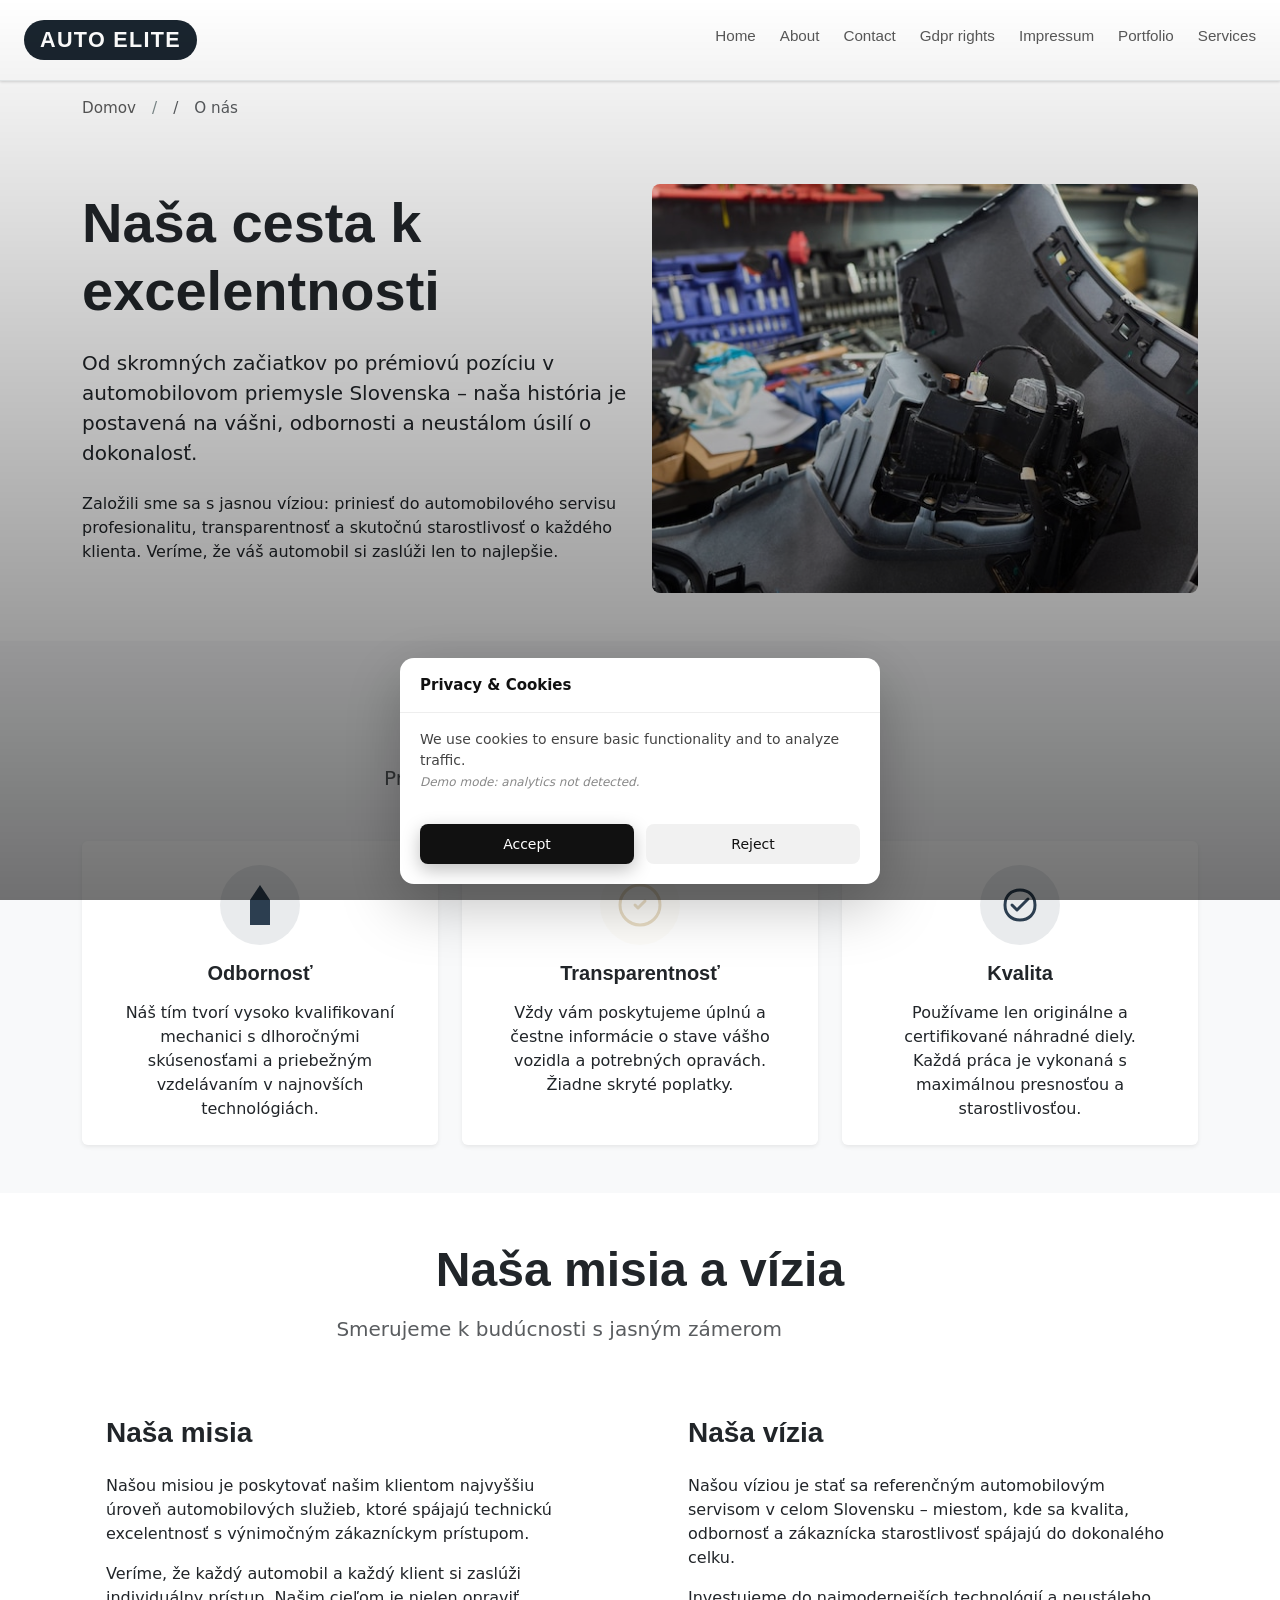
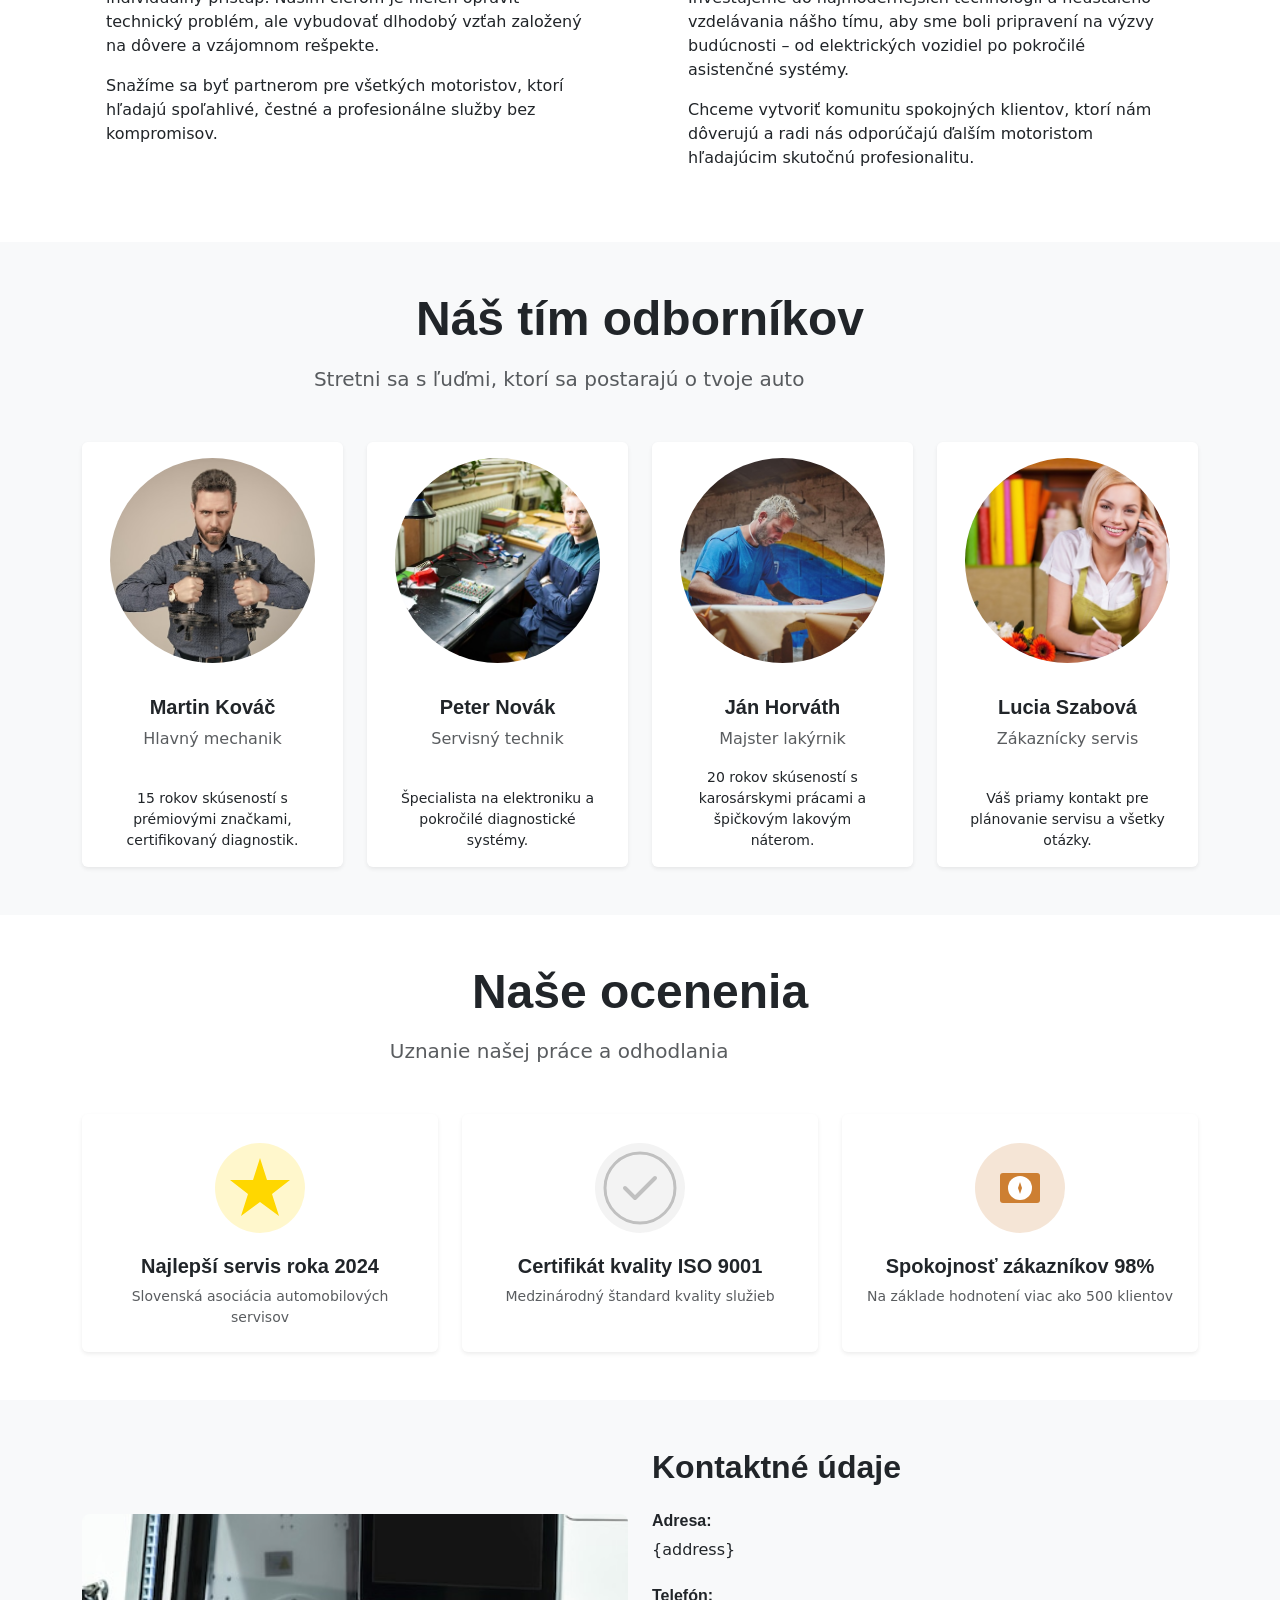
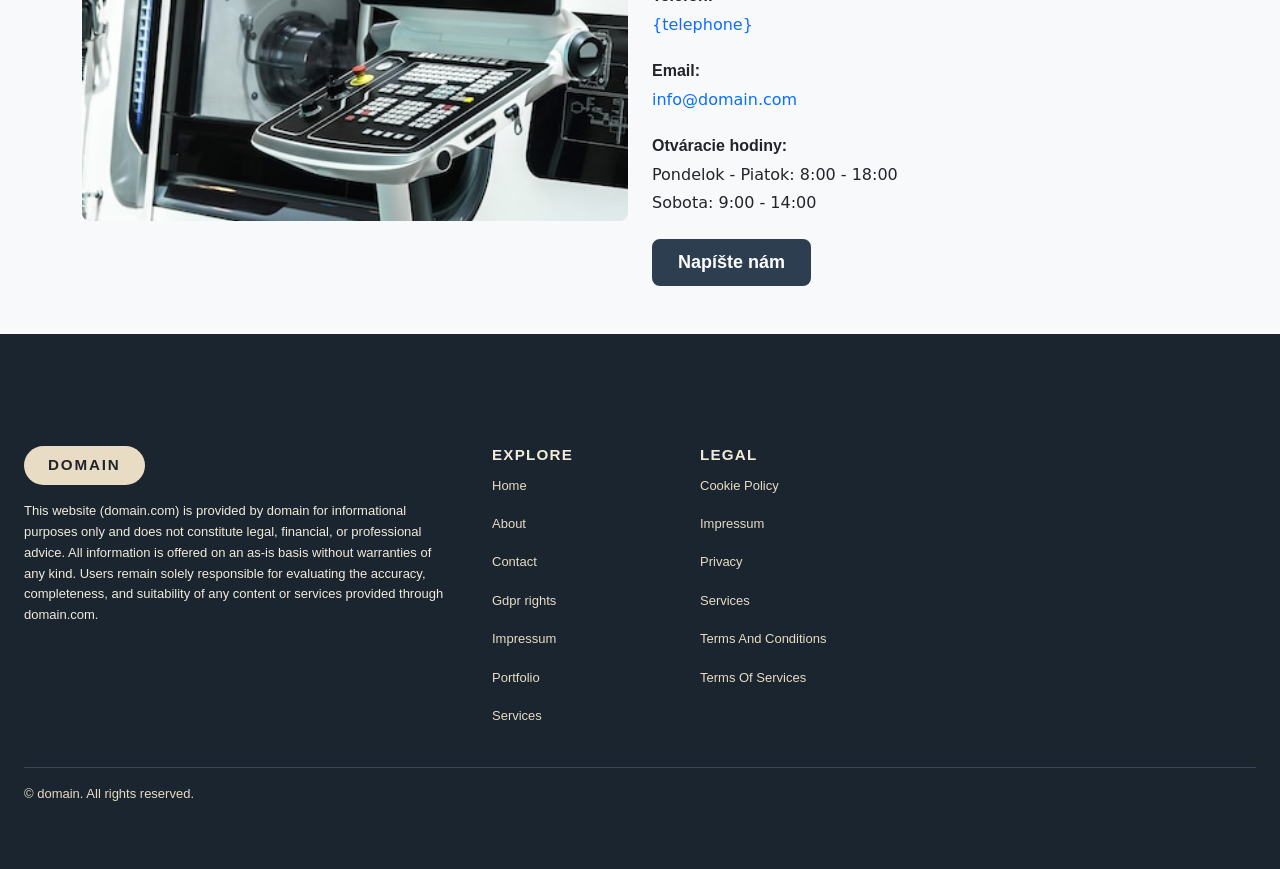
<file: about.html>
<!DOCTYPE html><html lang="sk"><head>
<script type="application/ld+json">
{
  "@context": "https://schema.org",
  "@graph": [
    {
      "@type": "WebSite",
      "@id": "https://domain.com/#website",
      "url": "https://domain.com",
      "name": "domain"
    },
    {
      "@type": "Organization",
      "@id": "https://domain.com/#org",
      "name": "domain",
      "url": "https://domain.com"
    },
    {
      "@type": "WebPage",
      "@id": "https://domain.com/about.html",
      "url": "https://domain.com/about.html",
      "name": "domain",
      "isPartOf": {
        "@id": "https://domain.com/#website"
      },
      "inLanguage": "sk"
    }
  ]
}
</script>
  <meta charset="UTF-8">
  <meta name="viewport" content="width=device-width, initial-scale=1.0">
  <title>O nás - Prémiové automobilové služby</title>
  <meta name="description" content="Sme profesionálny tím automobilových odborníkov, ktorí poskytujú komplexné služby s maximálnou starostlivosťou a odbornosťou. Spoznajte našu históriu a misia.">
  <meta property="og:title" content="O nás - Prémiové automobilové služby">
  <meta property="og:description" content="Sme profesionálny tím automobilových odborníkov, ktorí poskytujú komplexné služby s maximálnou starostlivosťou a odbornosťou.">
  <meta property="og:type" content="website">
  <meta property="og:url" content="https://domain.com/about.html">
  <link rel="canonical" href="https://domain.com/about.html">
  <link rel="stylesheet" href="style.css">
  <link rel="icon" type="image/png" href="/favicon.png">
  <link rel="apple-touch-icon" href="/apple-touch-icon.png">
   <link rel="stylesheet" href="https://cdn.jsdelivr.net/npm/bootstrap@5.3.3/dist/css/bootstrap.min.css" integrity="sha384-QWTKZyjpPEjISv5WaRU9OFeRpok6YctnYmDr5pNlyT2bRjXh0JMhjY6hW+ALEwIH" crossorigin="anonymous">
  <link rel="stylesheet" href="https://unpkg.com/aos@2.3.4/dist/aos.css">
<link rel="stylesheet" href="./header-footer.css">
</head>
 <body>
  <header class="dr-header" aria-label="Primary">
  <div class="dr-header-inner">
    <div class="dr-header-main">
      <div class="dr-header-brand" aria-label="Auto Elite">
        <div class="dr-header-logo">Auto Elite</div>
      </div>
      <button class="dr-nav-toggle" type="button" aria-label="Toggle navigation" aria-expanded="false">
        <span class="dr-nav-toggle-bar"></span>
        <span class="dr-nav-toggle-bar"></span>
        <span class="dr-nav-toggle-bar"></span>
      </button>
      <nav class="dr-nav" aria-label="Main navigation">
        <ul class="dr-nav-list">
          <li class="dr-nav-item"><a class="dr-nav-link" href="./index.html">Home</a></li>
          <li class="dr-nav-item"><a class="dr-nav-link" href="./about.html">About</a></li>
          <li class="dr-nav-item"><a class="dr-nav-link" href="./contact.html">Contact</a></li>
          <li class="dr-nav-item"><a class="dr-nav-link" href="./gdpr-rights.html">Gdpr rights</a></li>
          <li class="dr-nav-item"><a class="dr-nav-link" href="./impressum.html">Impressum</a></li>
          <li class="dr-nav-item"><a class="dr-nav-link" href="./portfolio.html">Portfolio</a></li>
          <li class="dr-nav-item"><a class="dr-nav-link" href="./services.html">Services</a></li>
        </ul>
      </nav>
    </div>
  </div>
</header>
  <main>
   <nav aria-label="breadcrumb" class="py-3">
    <div class="container">
     <ol class="breadcrumb mb-0">
      <li class="breadcrumb-item"><a href="index.html">Domov</a></li>
      <li class="breadcrumb-item active" aria-current="page">O nás</li>
     </ol>
    </div>
   </nav>
   <section class="c-section py-4 py-md-5" style="scroll-margin-top: var(--header-h);">
    <div class="container">
     <div class="row align-items-center g-4">
      <div class="col-12 col-md-6" data-aos="fade-right">
       <h1 class="display-4 fw-bold mb-4">Naša cesta k excelentnosti</h1>
       <p class="lead mb-4">Od skromných začiatkov po prémiovú pozíciu v automobilovom priemysle Slovenska – naša história je postavená na vášni, odbornosti a neustálom úsilí o dokonalosť.</p>
       <p class="mb-4">Založili sme sa s jasnou víziou: priniesť do automobilového servisu profesionalitu, transparentnosť a skutočnú starostlivosť o každého klienta. Veríme, že váš automobil si zaslúži len to najlepšie.</p>
      </div>
      <div class="col-12 col-md-6" data-aos="fade-left">
       <div class="ratio ratio-4x3">
        <img src="img/57668.jpg" alt="Moderná automobilová dielňa s profesionálnym vybavením" class="img-fluid" loading="lazy" width="800" height="600" style="object-fit: cover; border-radius: 8px;">
       </div>
      </div>
     </div>
    </div>
   </section>
   <section class="c-section py-4 py-md-5 bg-light" style="scroll-margin-top: var(--header-h);">
    <div class="container">
     <div class="row text-center mb-5">
      <div class="col-12" data-aos="fade-up">
       <h2 class="display-5 fw-bold mb-3">Naše hodnoty</h2>
       <p class="lead text-muted">Princípy, ktoré nás vedú každý deň</p>
      </div>
     </div>
     <div class="row g-4">
      <div class="col-12 col-md-4" data-aos="fade-up" data-aos-delay="0">
       <div class="card h-100 d-flex flex-column border-0 shadow-sm">
        <div class="card-body text-center p-4">
         <div class="ratio ratio-1x1 mx-auto mb-3" style="width: 80px;">
          <svg viewBox="0 0 80 80" fill="none" xmlns="http://www.w3.org/2000/svg">
           <circle cx="40" cy="40" r="40" fill="var(--color-primary)" opacity="0.1"></circle> <path d="M40 20L50 35H30L40 20Z" fill="var(--color-primary)"></path> <rect x="30" y="35" width="20" height="25" fill="var(--color-primary)"></rect>
          </svg>
         </div>
         <h3 class="h5 fw-bold mb-3">Odbornosť</h3>
         <p class="mb-0">Náš tím tvorí vysoko kvalifikovaní mechanici s dlhoročnými skúsenosťami a priebežným vzdelávaním v najnovších technológiách.</p>
        </div>
       </div>
      </div>
      <div class="col-12 col-md-4" data-aos="fade-up" data-aos-delay="100">
       <div class="card h-100 d-flex flex-column border-0 shadow-sm">
        <div class="card-body text-center p-4">
         <div class="ratio ratio-1x1 mx-auto mb-3" style="width: 80px;">
          <svg viewBox="0 0 80 80" fill="none" xmlns="http://www.w3.org/2000/svg">
           <circle cx="40" cy="40" r="40" fill="var(--color-secondary)" opacity="0.1"></circle> <circle cx="40" cy="40" r="20" stroke="var(--color-secondary)" stroke-width="3" fill="none"></circle> <path d="M35 40L38 43L45 36" stroke="var(--color-secondary)" stroke-width="3" stroke-linecap="round" stroke-linejoin="round"></path>
          </svg>
         </div>
         <h3 class="h5 fw-bold mb-3">Transparentnosť</h3>
         <p class="mb-0">Vždy vám poskytujeme úplnú a čestne informácie o stave vášho vozidla a potrebných opravách. Žiadne skryté poplatky.</p>
        </div>
       </div>
      </div>
      <div class="col-12 col-md-4" data-aos="fade-up" data-aos-delay="200">
       <div class="card h-100 d-flex flex-column border-0 shadow-sm">
        <div class="card-body text-center p-4">
         <div class="ratio ratio-1x1 mx-auto mb-3" style="width: 80px;">
          <svg viewBox="0 0 80 80" fill="none" xmlns="http://www.w3.org/2000/svg">
           <circle cx="40" cy="40" r="40" fill="var(--color-primary)" opacity="0.1"></circle> <path d="M40 25C31 25 25 31 25 40C25 49 31 55 40 55C49 55 55 49 55 40C55 31 49 25 40 25Z" stroke="var(--color-primary)" stroke-width="3" fill="none"></path> <path d="M32 40L37 45L48 34" stroke="var(--color-primary)" stroke-width="3" stroke-linecap="round" stroke-linejoin="round"></path>
          </svg>
         </div>
         <h3 class="h5 fw-bold mb-3">Kvalita</h3>
         <p class="mb-0">Používame len originálne a certifikované náhradné diely. Každá práca je vykonaná s maximálnou presnosťou a starostlivosťou.</p>
        </div>
       </div>
      </div>
     </div>
    </div>
   </section>
   <section class="c-section py-4 py-md-5" style="scroll-margin-top: var(--header-h);">
    <div class="container">
     <div class="row text-center mb-5">
      <div class="col-12" data-aos="fade-up">
       <h2 class="display-5 fw-bold mb-3">Naša misia a vízia</h2>
       <p class="lead text-muted">Smerujeme k budúcnosti s jasným zámerom</p>
      </div>
     </div>
     <div class="row g-5">
      <div class="col-12 col-lg-6" data-aos="fade-right">
       <div class="p-4 rounded" style="background-color: var(--color-bg-secondary);">
        <h3 class="h3 fw-bold mb-4">Naša misia</h3>
        <p class="mb-3">Našou misiou je poskytovať našim klientom najvyššiu úroveň automobilových služieb, ktoré spájajú technickú excelentnosť s výnimočným zákazníckym prístupom.</p>
        <p class="mb-3">Veríme, že každý automobil a každý klient si zaslúži individuálny prístup. Našim cieľom je nielen opraviť technický problém, ale vybudovať dlhodobý vzťah založený na dôvere a vzájomnom rešpekte.</p>
        <p class="mb-0">Snažíme sa byť partnerom pre všetkých motoristov, ktorí hľadajú spoľahlivé, čestné a profesionálne služby bez kompromisov.</p>
       </div>
      </div>
      <div class="col-12 col-lg-6" data-aos="fade-left">
       <div class="p-4 rounded" style="background-color: var(--color-bg-secondary);">
        <h3 class="h3 fw-bold mb-4">Naša vízia</h3>
        <p class="mb-3">Našou víziou je stať sa referenčným automobilovým servisom v celom Slovensku – miestom, kde sa kvalita, odbornosť a zákaznícka starostlivosť spájajú do dokonalého celku.</p>
        <p class="mb-3">Investujeme do najmodernejších technológií a neustáleho vzdelávania nášho tímu, aby sme boli pripravení na výzvy budúcnosti – od elektrických vozidiel po pokročilé asistenčné systémy.</p>
        <p class="mb-0">Chceme vytvoriť komunitu spokojných klientov, ktorí nám dôverujú a radi nás odporúčajú ďalším motoristom hľadajúcim skutočnú profesionalitu.</p>
       </div>
      </div>
     </div>
    </div>
   </section>
   <section class="c-section py-4 py-md-5 bg-light" style="scroll-margin-top: var(--header-h);">
    <div class="container">
     <div class="row text-center mb-5">
      <div class="col-12" data-aos="fade-up">
       <h2 class="display-5 fw-bold mb-3">Náš tím odborníkov</h2>
       <p class="lead text-muted">Stretni sa s ľuďmi, ktorí sa postarajú o tvoje auto</p>
      </div>
     </div>
     <div class="row g-4">
      <div class="col-12 col-sm-6 col-lg-3" data-aos="zoom-in" data-aos-delay="0">
       <div class="card h-100 d-flex flex-column border-0 shadow-sm">
        <div class="ratio ratio-1x1">
         <img src="img/14290.jpg" alt="Martin Kováč, hlavný mechanik" class="img-fluid" loading="lazy" width="400" height="400" style="object-fit: cover; border-radius: 50%; padding: 1rem;">
        </div>
        <div class="card-body text-center d-flex flex-column">
         <h3 class="h5 fw-bold mb-2">Martin Kováč</h3>
         <p class="text-muted mb-3">Hlavný mechanik</p>
         <p class="small mb-0 mt-auto">15 rokov skúseností s prémiovými značkami, certifikovaný diagnostik.</p>
        </div>
       </div>
      </div>
      <div class="col-12 col-sm-6 col-lg-3" data-aos="zoom-in" data-aos-delay="100">
       <div class="card h-100 d-flex flex-column border-0 shadow-sm">
        <div class="ratio ratio-1x1">
         <img src="img/5891.jpg" alt="Peter Novák, servisný technik" class="img-fluid" loading="lazy" width="400" height="400" style="object-fit: cover; border-radius: 50%; padding: 1rem;">
        </div>
        <div class="card-body text-center d-flex flex-column">
         <h3 class="h5 fw-bold mb-2">Peter Novák</h3>
         <p class="text-muted mb-3">Servisný technik</p>
         <p class="small mb-0 mt-auto">Špecialista na elektroniku a pokročilé diagnostické systémy.</p>
        </div>
       </div>
      </div>
      <div class="col-12 col-sm-6 col-lg-3" data-aos="zoom-in" data-aos-delay="200">
       <div class="card h-100 d-flex flex-column border-0 shadow-sm">
        <div class="ratio ratio-1x1">
         <img src="img/1997.jpg" alt="Ján Horváth, majster lakýrnik" class="img-fluid" loading="lazy" width="400" height="400" style="object-fit: cover; border-radius: 50%; padding: 1rem;">
        </div>
        <div class="card-body text-center d-flex flex-column">
         <h3 class="h5 fw-bold mb-2">Ján Horváth</h3>
         <p class="text-muted mb-3">Majster lakýrnik</p>
         <p class="small mb-0 mt-auto">20 rokov skúseností s karosárskymi prácami a špičkovým lakovým náterom.</p>
        </div>
       </div>
      </div>
      <div class="col-12 col-sm-6 col-lg-3" data-aos="zoom-in" data-aos-delay="300">
       <div class="card h-100 d-flex flex-column border-0 shadow-sm">
        <div class="ratio ratio-1x1">
         <img src="img/31871.jpg" alt="Lucia Szabová, zákaznícky servis" class="img-fluid" loading="lazy" width="400" height="400" style="object-fit: cover; border-radius: 50%; padding: 1rem;">
        </div>
        <div class="card-body text-center d-flex flex-column">
         <h3 class="h5 fw-bold mb-2">Lucia Szabová</h3>
         <p class="text-muted mb-3">Zákaznícky servis</p>
         <p class="small mb-0 mt-auto">Váš priamy kontakt pre plánovanie servisu a všetky otázky.</p>
        </div>
       </div>
      </div>
     </div>
    </div>
   </section>
   <section class="c-section py-4 py-md-5" style="scroll-margin-top: var(--header-h);">
    <div class="container">
     <div class="row text-center mb-5">
      <div class="col-12" data-aos="fade-up">
       <h2 class="display-5 fw-bold mb-3">Naše ocenenia</h2>
       <p class="lead text-muted">Uznanie našej práce a odhodlania</p>
      </div>
     </div>
     <div class="row g-4 justify-content-center">
      <div class="col-12 col-md-6 col-lg-4" data-aos="flip-left" data-aos-delay="0">
       <div class="card h-100 border-0 shadow-sm text-center p-4">
        <div class="ratio ratio-1x1 mx-auto mb-3" style="width: 100px;">
         <svg viewBox="0 0 100 100" fill="none" xmlns="http://www.w3.org/2000/svg">
          <circle cx="50" cy="50" r="45" fill="#FFD700" opacity="0.2"></circle> <path d="M50 20L57 42H80L62 56L69 78L50 64L31 78L38 56L20 42H43L50 20Z" fill="#FFD700"></path>
         </svg>
        </div>
        <h3 class="h5 fw-bold mb-2">Najlepší servis roka 2024</h3>
        <p class="text-muted small mb-0">Slovenská asociácia automobilových servisov</p>
       </div>
      </div>
      <div class="col-12 col-md-6 col-lg-4" data-aos="flip-left" data-aos-delay="100">
       <div class="card h-100 border-0 shadow-sm text-center p-4">
        <div class="ratio ratio-1x1 mx-auto mb-3" style="width: 100px;">
         <svg viewBox="0 0 100 100" fill="none" xmlns="http://www.w3.org/2000/svg">
          <circle cx="50" cy="50" r="45" fill="#C0C0C0" opacity="0.2"></circle> <circle cx="50" cy="50" r="35" stroke="#C0C0C0" stroke-width="3"></circle> <path d="M35 50L45 60L65 40" stroke="#C0C0C0" stroke-width="4" stroke-linecap="round" stroke-linejoin="round"></path>
         </svg>
        </div>
        <h3 class="h5 fw-bold mb-2">Certifikát kvality ISO 9001</h3>
        <p class="text-muted small mb-0">Medzinárodný štandard kvality služieb</p>
       </div>
      </div>
      <div class="col-12 col-md-6 col-lg-4" data-aos="flip-left" data-aos-delay="200">
       <div class="card h-100 border-0 shadow-sm text-center p-4">
        <div class="ratio ratio-1x1 mx-auto mb-3" style="width: 100px;">
         <svg viewBox="0 0 100 100" fill="none" xmlns="http://www.w3.org/2000/svg">
          <circle cx="50" cy="50" r="45" fill="#CD7F32" opacity="0.2"></circle> <rect x="30" y="35" width="40" height="30" rx="3" fill="#CD7F32"></rect> <circle cx="50" cy="50" r="12" fill="white"></circle> <path d="M50 44L52 50L50 56L48 50L50 44Z" fill="#CD7F32"></path>
         </svg>
        </div>
        <h3 class="h5 fw-bold mb-2">Spokojnosť zákazníkov 98%</h3>
        <p class="text-muted small mb-0">Na základe hodnotení viac ako 500 klientov</p>
       </div>
      </div>
     </div>
    </div>
   </section>
   <section class="c-section py-4 py-md-5 bg-light" style="scroll-margin-top: var(--header-h);">
    <div class="container">
     <div class="row align-items-center g-4">
      <div class="col-12 col-md-6" data-aos="fade-right">
       <div class="ratio ratio-16x9">
        <img src="img/156.jpg" alt="Moderné vybavenie servisu s diagnostickými prístrojmi" class="img-fluid" loading="lazy" width="800" height="450" style="object-fit: cover; border-radius: 8px;">
       </div>
      </div>
      <div class="col-12 col-md-6" data-aos="fade-left">
       <h2 class="h2 fw-bold mb-4">Kontaktné údaje</h2>
       <div class="mb-4">
        <h3 class="h6 fw-bold mb-2">Adresa:</h3>
        <p class="mb-0">{address}</p>
       </div>
       <div class="mb-4">
        <h3 class="h6 fw-bold mb-2">Telefón:</h3>
        <p class="mb-0"><a href="tel:{telephone}" class="text-decoration-none">{telephone}</a></p>
       </div>
       <div class="mb-4">
        <h3 class="h6 fw-bold mb-2">Email:</h3>
        <p class="mb-0"><a href="mailto:info@domain.com" class="text-decoration-none">info@domain.com</a></p>
       </div>
       <div class="mb-4">
        <h3 class="h6 fw-bold mb-2">Otváracie hodiny:</h3>
        <p class="mb-1">Pondelok - Piatok: 8:00 - 18:00</p>
        <p class="mb-0">Sobota: 9:00 - 14:00</p>
       </div>
       <a href="contact.html" class="c-button c-button--primary">Napíšte nám</a>
      </div>
     </div>
    </div>
   </section>
  </main>
  <footer class="dr-footer" aria-label="Footer">
  <div class="dr-footer-inner">
    <div class="dr-footer-main">
      <div class="dr-footer-brand-block" aria-label="domain">
        <div class="dr-footer-mark">domain</div>
        <p class="dr-footer-disclaimer">
          This website (domain.com) is provided by domain for informational purposes only and does not constitute legal, financial, or professional advice. All information is offered on an as-is basis without warranties of any kind. Users remain solely responsible for evaluating the accuracy, completeness, and suitability of any content or services provided through domain.com.
        </p>
      </div>
      <div class="dr-footer-nav-block" aria-label="Footer navigation">
        <div class="dr-footer-section">
          <h2 class="dr-footer-heading">Explore</h2>
          <ul class="dr-footer-nav-list">
            <li class="dr-footer-nav-item"><a class="dr-footer-nav-link" href="./index.html">Home</a></li>
            <li class="dr-footer-nav-item"><a class="dr-footer-nav-link" href="./about.html">About</a></li>
            <li class="dr-footer-nav-item"><a class="dr-footer-nav-link" href="./contact.html">Contact</a></li>
            <li class="dr-footer-nav-item"><a class="dr-footer-nav-link" href="./gdpr-rights.html">Gdpr rights</a></li>
            <li class="dr-footer-nav-item"><a class="dr-footer-nav-link" href="./impressum.html">Impressum</a></li>
            <li class="dr-footer-nav-item"><a class="dr-footer-nav-link" href="./portfolio.html">Portfolio</a></li>
            <li class="dr-footer-nav-item"><a class="dr-footer-nav-link" href="./services.html">Services</a></li>
          </ul>
        </div>
        <div class="dr-footer-section" aria-label="Legal links">
          <h2 class="dr-footer-heading">Legal</h2>
          <ul class="dr-footer-legal-list">
            <li class="dr-footer-legal-item"><a class="dr-footer-legal-link" href="./cookie_policy.html">Cookie Policy</a></li>
            <li class="dr-footer-legal-item"><a class="dr-footer-legal-link" href="./impressum.html">Impressum</a></li>
            <li class="dr-footer-legal-item"><a class="dr-footer-legal-link" href="./privacy.html">Privacy</a></li>
            <li class="dr-footer-legal-item"><a class="dr-footer-legal-link" href="./services.html">Services</a></li>
            <li class="dr-footer-legal-item"><a class="dr-footer-legal-link" href="./terms_and_conditions.html">Terms And Conditions</a></li>
            <li class="dr-footer-legal-item"><a class="dr-footer-legal-link" href="./terms_of_services.html">Terms Of Services</a></li>
          </ul>
        </div>
      </div>
    </div>
    <div class="dr-footer-bottom">
      <p class="dr-footer-copy">© <span class="dr-footer-copy-name">domain</span>. All rights reserved.</p>
    </div>
  </div>
</footer>
  <script src="script.js" defer=""></script>
 
  <script src="https://unpkg.com/aos@2.3.4/dist/aos.js"></script>
  <script>
if (typeof AOS !== "undefined" && !window.__AOS_INITIALIZED__) {
  AOS.init({ once: true, duration: 700, easing: "ease-out-cubic" });
  window.__AOS_INITIALIZED__ = true;
}
</script>
<script src="./header-footer.js"></script>
<script src="./consent.js"></script>
</body></html>
</file>
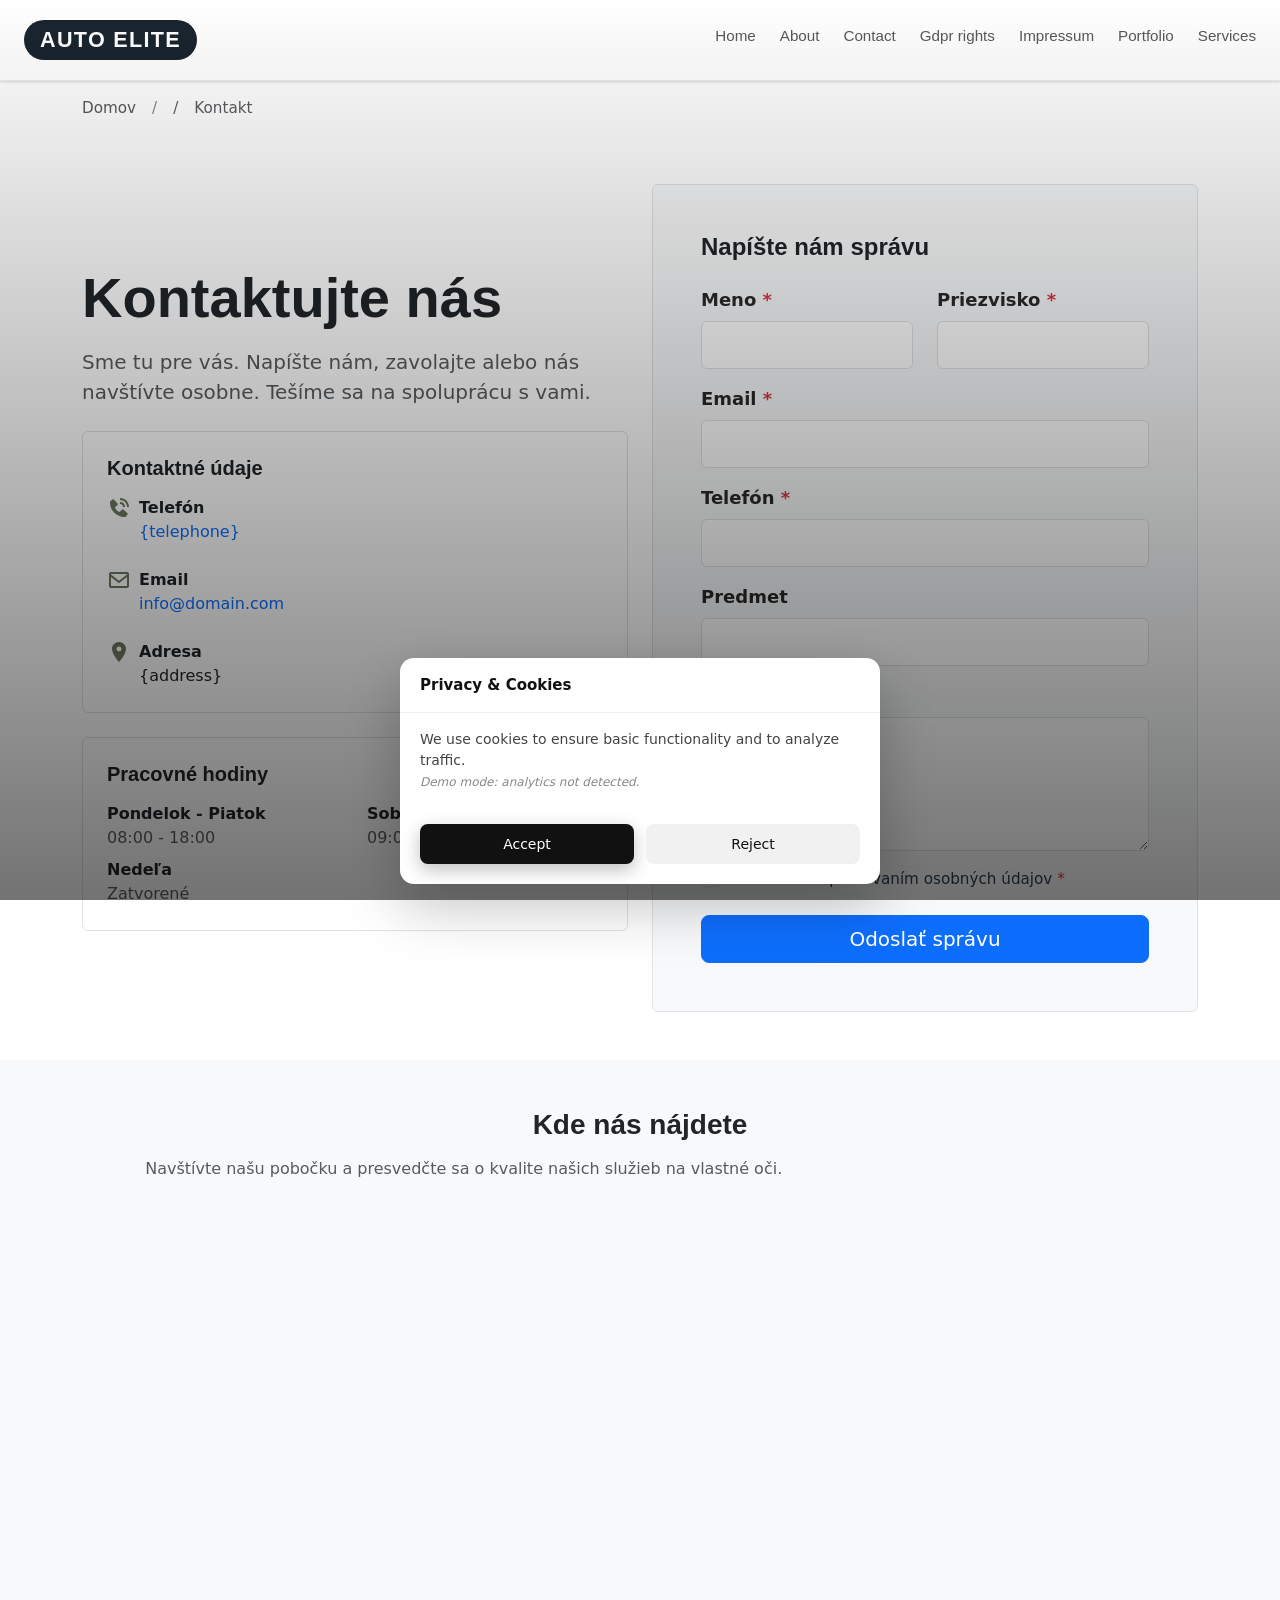
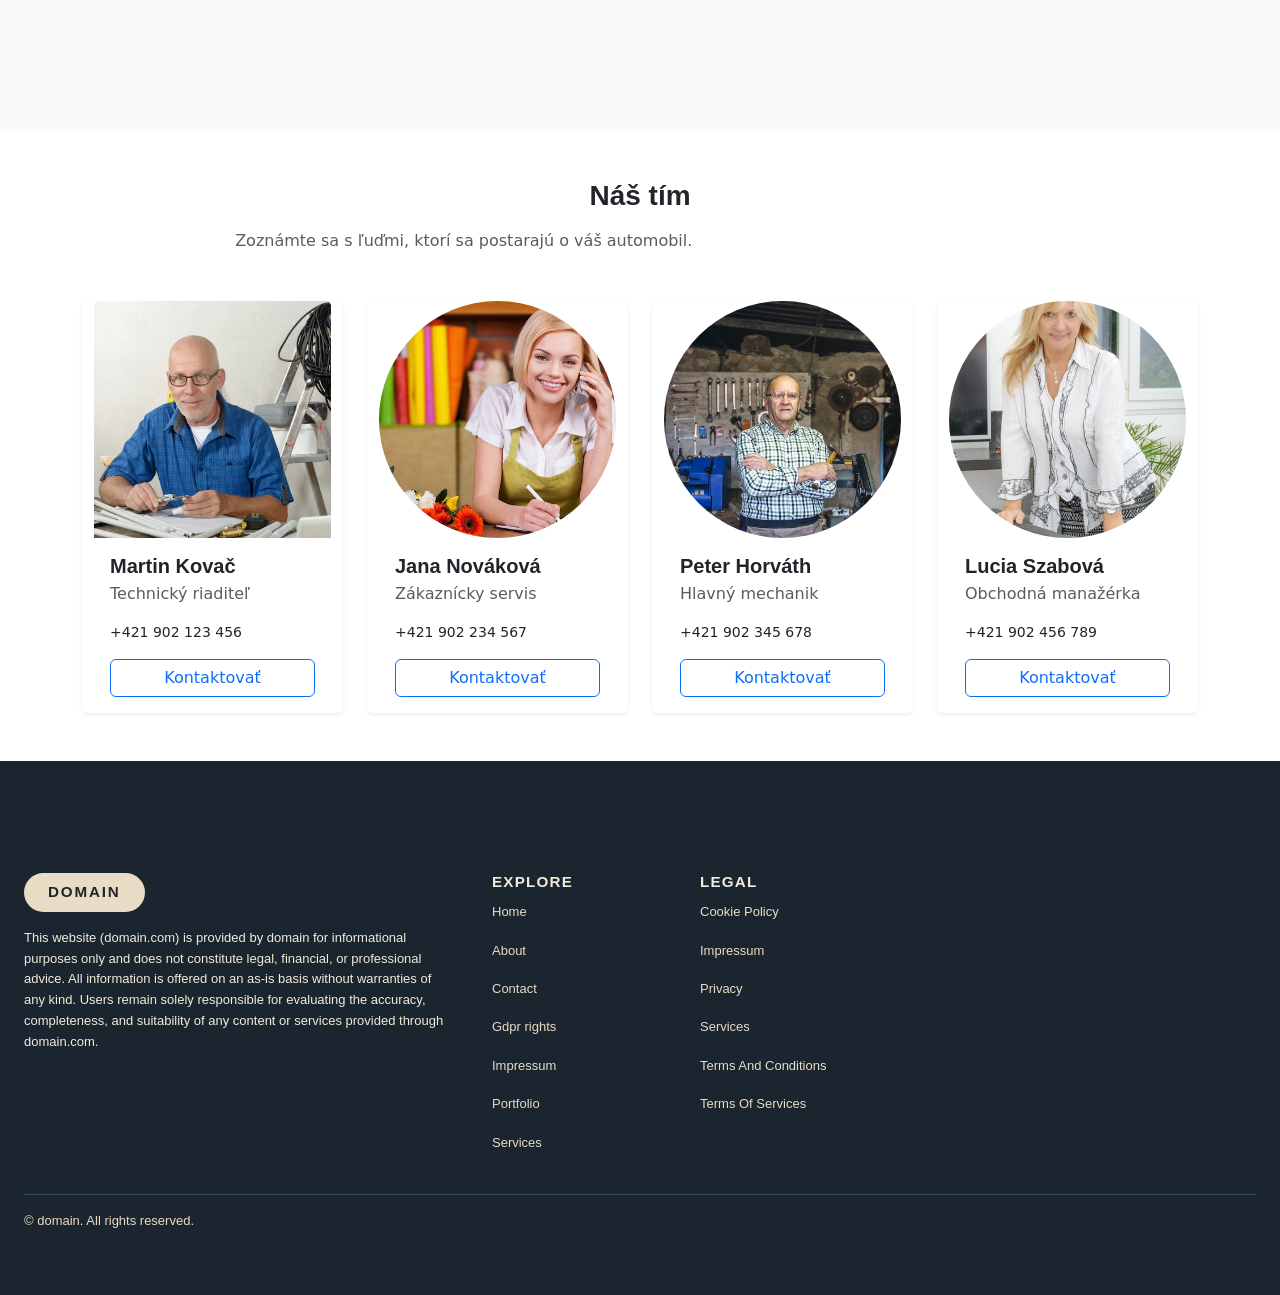
<file: contact.html>
<!DOCTYPE html><html lang="sk"><head>
<script type="application/ld+json">
{
  "@context": "https://schema.org",
  "@graph": [
    {
      "@type": "WebSite",
      "@id": "https://domain.com/#website",
      "url": "https://domain.com",
      "name": "domain"
    },
    {
      "@type": "Organization",
      "@id": "https://domain.com/#org",
      "name": "domain",
      "url": "https://domain.com"
    },
    {
      "@type": "WebPage",
      "@id": "https://domain.com/contact.html",
      "url": "https://domain.com/contact.html",
      "name": "domain",
      "isPartOf": {
        "@id": "https://domain.com/#website"
      },
      "inLanguage": "sk"
    }
  ]
}
</script>
  <meta charset="UTF-8">
  <meta name="viewport" content="width=device-width, initial-scale=1.0">
  <title>Kontakt - domain</title>
  <meta name="description" content="Kontaktujte domain. Sme tu pre vás - telefón, email, adresa a pracovné hodiny. Vyplňte formulár alebo nás navštívte osobne.">
  <link rel="canonical" href="https://domain.com/contact.html">
  <meta property="og:title" content="Kontakt - domain">
  <meta property="og:description" content="Kontaktujte domain. Sme tu pre vás - telefón, email, adresa a pracovné hodiny.">
  <meta property="og:type" content="website">
  <meta property="og:url" content="https://domain.com/contact.html">
  <meta property="og:image" content="https://images.unsplash.com/photo-1449965408869-eaa3f722e40d?w=1200&amp;h=630&amp;fit=crop">
  <link rel="stylesheet" href="style.css">
  <link rel="icon" type="image/png" href="/favicon.png">
  <link rel="apple-touch-icon" href="/apple-touch-icon.png">
   <link rel="stylesheet" href="https://cdn.jsdelivr.net/npm/bootstrap@5.3.3/dist/css/bootstrap.min.css" integrity="sha384-QWTKZyjpPEjISv5WaRU9OFeRpok6YctnYmDr5pNlyT2bRjXh0JMhjY6hW+ALEwIH" crossorigin="anonymous">
  <link rel="stylesheet" href="https://unpkg.com/aos@2.3.4/dist/aos.css">
<link rel="stylesheet" href="./header-footer.css">
</head>
 <body>
  <header class="dr-header" aria-label="Primary">
  <div class="dr-header-inner">
    <div class="dr-header-main">
      <div class="dr-header-brand" aria-label="Auto Elite">
        <div class="dr-header-logo">Auto Elite</div>
      </div>
      <button class="dr-nav-toggle" type="button" aria-label="Toggle navigation" aria-expanded="false">
        <span class="dr-nav-toggle-bar"></span>
        <span class="dr-nav-toggle-bar"></span>
        <span class="dr-nav-toggle-bar"></span>
      </button>
      <nav class="dr-nav" aria-label="Main navigation">
        <ul class="dr-nav-list">
          <li class="dr-nav-item"><a class="dr-nav-link" href="./index.html">Home</a></li>
          <li class="dr-nav-item"><a class="dr-nav-link" href="./about.html">About</a></li>
          <li class="dr-nav-item"><a class="dr-nav-link" href="./contact.html">Contact</a></li>
          <li class="dr-nav-item"><a class="dr-nav-link" href="./gdpr-rights.html">Gdpr rights</a></li>
          <li class="dr-nav-item"><a class="dr-nav-link" href="./impressum.html">Impressum</a></li>
          <li class="dr-nav-item"><a class="dr-nav-link" href="./portfolio.html">Portfolio</a></li>
          <li class="dr-nav-item"><a class="dr-nav-link" href="./services.html">Services</a></li>
        </ul>
      </nav>
    </div>
  </div>
</header>
  <main>
   <nav aria-label="breadcrumb" class="container py-3">
    <ol class="breadcrumb mb-0">
     <li class="breadcrumb-item"><a href="index.html">Domov</a></li>
     <li class="breadcrumb-item active" aria-current="page">Kontakt</li>
    </ol>
   </nav>
   <section class="l-section py-4 py-md-5" style="scroll-margin-top: var(--header-h);">
    <div class="container">
     <div class="row align-items-center">
      <div class="col-12 col-lg-6 mb-4 mb-lg-0" data-aos="fade-right">
       <h1 class="display-4 fw-bold mb-3">Kontaktujte nás</h1>
       <p class="lead text-muted mb-4">Sme tu pre vás. Napíšte nám, zavolajte alebo nás navštívte osobne. Tešíme sa na spoluprácu s vami.</p>
       <div class="c-card mb-4 p-4 border rounded">
        <h2 class="h5 fw-bold mb-3">Kontaktné údaje</h2>
        <div class="mb-3">
         <div class="d-flex align-items-start mb-2">
          <svg class="me-2" width="24" height="24" viewBox="0 0 24 24" fill="none" xmlns="http://www.w3.org/2000/svg" aria-hidden="true">
           <path d="M20 10.999h2C22 5.869 18.127 2 12.99 2v2C17.052 4 20 6.943 20 10.999z" fill="#6B7A5D"></path> <path d="M13 8c2.103 0 3 .897 3 3h2c0-3.225-1.775-5-5-5v2zm3.422 5.443a1.001 1.001 0 00-1.391.043l-2.393 2.461c-.576-.11-1.734-.471-2.926-1.66-1.192-1.193-1.553-2.354-1.66-2.926l2.459-2.394a1 1 0 00.043-1.391L6.859 3.513a1 1 0 00-1.391-.087l-2.17 1.861a1 1 0 00-.29.649c-.015.25-.301 6.172 4.291 10.766C11.305 20.707 16.323 21 17.705 21c.202 0 .326-.006.359-.008a.992.992 0 00.648-.291l1.86-2.171a.997.997 0 00-.086-1.391l-4.064-3.696z" fill="#6B7A5D"></path>
          </svg>
          <div>
           <div class="fw-semibold">Telefón</div>
           <a href="tel:{telephone}" class="text-decoration-none">{telephone}</a>
          </div>
         </div>
        </div>
        <div class="mb-3">
         <div class="d-flex align-items-start mb-2">
          <svg class="me-2" width="24" height="24" viewBox="0 0 24 24" fill="none" xmlns="http://www.w3.org/2000/svg" aria-hidden="true">
           <path d="M20 4H4c-1.103 0-2 .897-2 2v12c0 1.103.897 2 2 2h16c1.103 0 2-.897 2-2V6c0-1.103-.897-2-2-2zm0 2v.511l-8 6.223-8-6.222V6h16zM4 18V9.044l7.386 5.745a.994.994 0 001.228 0L20 9.044 20.002 18H4z" fill="#6B7A5D"></path>
          </svg>
          <div>
           <div class="fw-semibold">Email</div>
           <a href="mailto:info@domain.com" class="text-decoration-none">info@domain.com</a>
          </div>
         </div>
        </div>
        <div>
         <div class="d-flex align-items-start">
          <svg class="me-2" width="24" height="24" viewBox="0 0 24 24" fill="none" xmlns="http://www.w3.org/2000/svg" aria-hidden="true">
           <path d="M12 2C8.13 2 5 5.13 5 9c0 5.25 7 13 7 13s7-7.75 7-13c0-3.87-3.13-7-7-7zm0 9.5a2.5 2.5 0 010-5 2.5 2.5 0 010 5z" fill="#6B7A5D"></path>
          </svg>
          <div>
           <div class="fw-semibold">Adresa</div>
           <address class="mb-0">{address}</address>
          </div>
         </div>
        </div>
       </div>
       <div class="c-card p-4 border rounded" data-aos="fade-up">
        <h2 class="h5 fw-bold mb-3">Pracovné hodiny</h2>
        <div class="row">
         <div class="col-6 mb-2">
          <div class="fw-semibold">Pondelok - Piatok</div>
          <div class="text-muted">08:00 - 18:00</div>
         </div>
         <div class="col-6 mb-2">
          <div class="fw-semibold">Sobota</div>
          <div class="text-muted">09:00 - 14:00</div>
         </div>
         <div class="col-6">
          <div class="fw-semibold">Nedeľa</div>
          <div class="text-muted">Zatvorené</div>
         </div>
        </div>
       </div>
      </div>
      <div class="col-12 col-lg-6" data-aos="fade-left">
       <div class="c-card p-4 p-md-5 border rounded bg-light">
        <h2 class="h4 fw-bold mb-4">Napíšte nám správu</h2>
        <form class="c-form needs-validation" id="contact-form" method="POST" action="thank_you.html" novalidate="">
         <div class="row">
          <div class="col-12 col-md-6 mb-3">
           <label for="first-name" class="form-label fw-semibold">Meno <span class="text-danger">*</span></label> <input type="text" class="c-input form-control" id="first-name" name="first-name" required="" aria-required="true">
           <div class="invalid-feedback">Prosím, zadajte vaše meno.</div>
          </div>
          <div class="col-12 col-md-6 mb-3">
           <label for="last-name" class="form-label fw-semibold">Priezvisko <span class="text-danger">*</span></label> <input type="text" class="c-input form-control" id="last-name" name="last-name" required="" aria-required="true">
           <div class="invalid-feedback">Prosím, zadajte vaše priezvisko.</div>
          </div>
         </div>
         <div class="mb-3">
          <label for="email" class="form-label fw-semibold">Email <span class="text-danger">*</span></label> <input type="email" class="c-input form-control" id="email" name="email" required="" aria-required="true">
          <div class="invalid-feedback">Prosím, zadajte platnú emailovú adresu.</div>
         </div>
         <div class="mb-3">
          <label for="phone" class="form-label fw-semibold">Telefón <span class="text-danger">*</span></label> <input type="tel" class="c-input form-control" id="phone" name="phone" required="" aria-required="true">
          <div class="invalid-feedback">Prosím, zadajte platné telefónne číslo.</div>
         </div>
         <div class="mb-3">
          <label for="subject" class="form-label fw-semibold">Predmet</label> <input type="text" class="c-input form-control" id="subject" name="subject">
         </div>
         <div class="mb-3">
          <label for="message" class="form-label fw-semibold">Správa <span class="text-danger">*</span></label> <textarea class="c-input form-control" id="message" name="message" rows="5" required="" aria-required="true"></textarea>
          <div class="invalid-feedback">Prosím, zadajte vašu správu.</div>
         </div>
         <div class="mb-4">
          <div class="form-check">
           <input class="form-check-input" type="checkbox" id="privacy-consent" name="privacy-consent" required="" aria-required="true"> <label class="form-check-label" for="privacy-consent"> Súhlasím so <a href="privacy.html" class="text-decoration-none">spracovaním osobných údajov</a> <span class="text-danger">*</span> </label>
           <div class="invalid-feedback">Musíte súhlasiť so spracovaním osobných údajov.</div>
          </div>
         </div>
         <button type="submit" class="c-button btn btn-primary btn-lg w-100 w-md-auto">Odoslať správu</button>
        </form>
       </div>
      </div>
     </div>
    </div>
   </section>
   <section class="l-section py-4 py-md-5 bg-light" style="scroll-margin-top: var(--header-h);">
    <div class="container">
     <div class="text-center mb-4" data-aos="fade-up">
      <h2 class="h3 fw-bold mb-3">Kde nás nájdete</h2>
      <p class="text-muted">Navštívte našu pobočku a presvedčte sa o kvalite našich služieb na vlastné oči.</p>
     </div>
     <div class="ratio ratio-21x9" data-aos="zoom-in">
      <iframe src="https://www.openstreetmap.org/export/embed.html?bbox=17.0%2C48.1%2C17.2%2C48.2&amp;layer=mapnik" style="border:0;" allowfullscreen="" loading="lazy" referrerpolicy="no-referrer-when-downgrade" title="Mapa umiestnenia domain"></iframe>
     </div>
    </div>
   </section>
   <section class="l-section py-4 py-md-5" style="scroll-margin-top: var(--header-h);">
    <div class="container">
     <div class="text-center mb-5" data-aos="fade-up">
      <h2 class="h3 fw-bold mb-3">Náš tím</h2>
      <p class="text-muted">Zoznámte sa s ľuďmi, ktorí sa postarajú o váš automobil.</p>
     </div>
     <div class="row g-4">
      <div class="col-12 col-md-6 col-lg-3" data-aos="fade-up" data-aos-delay="0">
       <div class="c-card card h-100 d-flex flex-column border-0 shadow-sm">
        <div class="ratio ratio-1x1">
         <img src="img/7781.jpg" class="card-img-top" alt="Martin Kovač - Technický riaditeľ" loading="lazy" width="400" height="400" style="object-fit: cover;">
        </div>
        <div class="card-body d-flex flex-column">
         <h3 class="h5 fw-bold mb-1">Martin Kovač</h3>
         <p class="text-muted mb-3">Technický riaditeľ</p>
         <p class="small mb-3">+421 902 123 456</p>
         <a href="mailto:info@domain.com" class="c-button btn btn-outline-primary mt-auto">Kontaktovať</a>
        </div>
       </div>
      </div>
      <div class="col-12 col-md-6 col-lg-3" data-aos="fade-up" data-aos-delay="100">
       <div class="c-card card h-100 d-flex flex-column border-0 shadow-sm">
        <div class="ratio ratio-1x1">
         <img src="img/31871.jpg" class="card-img-top" alt="Jana Nováková - Zákaznícky servis" loading="lazy" width="400" height="400" style="object-fit: cover; border-radius: 50%;">
        </div>
        <div class="card-body d-flex flex-column">
         <h3 class="h5 fw-bold mb-1">Jana Nováková</h3>
         <p class="text-muted mb-3">Zákaznícky servis</p>
         <p class="small mb-3">+421 902 234 567</p>
         <a href="mailto:info@domain.com" class="c-button btn btn-outline-primary mt-auto">Kontaktovať</a>
        </div>
       </div>
      </div>
      <div class="col-12 col-md-6 col-lg-3" data-aos="fade-up" data-aos-delay="200">
       <div class="c-card card h-100 d-flex flex-column border-0 shadow-sm">
        <div class="ratio ratio-1x1">
         <img src="img/3339.jpg" class="card-img-top" alt="Peter Horváth - Hlavný mechanik" loading="lazy" width="400" height="400" style="object-fit: cover; border-radius: 50%;">
        </div>
        <div class="card-body d-flex flex-column">
         <h3 class="h5 fw-bold mb-1">Peter Horváth</h3>
         <p class="text-muted mb-3">Hlavný mechanik</p>
         <p class="small mb-3">+421 902 345 678</p>
         <a href="mailto:info@domain.com" class="c-button btn btn-outline-primary mt-auto">Kontaktovať</a>
        </div>
       </div>
      </div>
      <div class="col-12 col-md-6 col-lg-3" data-aos="fade-up" data-aos-delay="300">
       <div class="c-card card h-100 d-flex flex-column border-0 shadow-sm">
        <div class="ratio ratio-1x1">
         <img src="img/3759.jpg" class="card-img-top" alt="Lucia Szabová - Obchodná manažérka" loading="lazy" width="400" height="400" style="object-fit: cover; border-radius: 50%;">
        </div>
        <div class="card-body d-flex flex-column">
         <h3 class="h5 fw-bold mb-1">Lucia Szabová</h3>
         <p class="text-muted mb-3">Obchodná manažérka</p>
         <p class="small mb-3">+421 902 456 789</p>
         <a href="mailto:info@domain.com" class="c-button btn btn-outline-primary mt-auto">Kontaktovať</a>
        </div>
       </div>
      </div>
     </div>
    </div>
   </section>
  </main>
  <footer class="dr-footer" aria-label="Footer">
  <div class="dr-footer-inner">
    <div class="dr-footer-main">
      <div class="dr-footer-brand-block" aria-label="domain">
        <div class="dr-footer-mark">domain</div>
        <p class="dr-footer-disclaimer">
          This website (domain.com) is provided by domain for informational purposes only and does not constitute legal, financial, or professional advice. All information is offered on an as-is basis without warranties of any kind. Users remain solely responsible for evaluating the accuracy, completeness, and suitability of any content or services provided through domain.com.
        </p>
      </div>
      <div class="dr-footer-nav-block" aria-label="Footer navigation">
        <div class="dr-footer-section">
          <h2 class="dr-footer-heading">Explore</h2>
          <ul class="dr-footer-nav-list">
            <li class="dr-footer-nav-item"><a class="dr-footer-nav-link" href="./index.html">Home</a></li>
            <li class="dr-footer-nav-item"><a class="dr-footer-nav-link" href="./about.html">About</a></li>
            <li class="dr-footer-nav-item"><a class="dr-footer-nav-link" href="./contact.html">Contact</a></li>
            <li class="dr-footer-nav-item"><a class="dr-footer-nav-link" href="./gdpr-rights.html">Gdpr rights</a></li>
            <li class="dr-footer-nav-item"><a class="dr-footer-nav-link" href="./impressum.html">Impressum</a></li>
            <li class="dr-footer-nav-item"><a class="dr-footer-nav-link" href="./portfolio.html">Portfolio</a></li>
            <li class="dr-footer-nav-item"><a class="dr-footer-nav-link" href="./services.html">Services</a></li>
          </ul>
        </div>
        <div class="dr-footer-section" aria-label="Legal links">
          <h2 class="dr-footer-heading">Legal</h2>
          <ul class="dr-footer-legal-list">
            <li class="dr-footer-legal-item"><a class="dr-footer-legal-link" href="./cookie_policy.html">Cookie Policy</a></li>
            <li class="dr-footer-legal-item"><a class="dr-footer-legal-link" href="./impressum.html">Impressum</a></li>
            <li class="dr-footer-legal-item"><a class="dr-footer-legal-link" href="./privacy.html">Privacy</a></li>
            <li class="dr-footer-legal-item"><a class="dr-footer-legal-link" href="./services.html">Services</a></li>
            <li class="dr-footer-legal-item"><a class="dr-footer-legal-link" href="./terms_and_conditions.html">Terms And Conditions</a></li>
            <li class="dr-footer-legal-item"><a class="dr-footer-legal-link" href="./terms_of_services.html">Terms Of Services</a></li>
          </ul>
        </div>
      </div>
    </div>
    <div class="dr-footer-bottom">
      <p class="dr-footer-copy">© <span class="dr-footer-copy-name">domain</span>. All rights reserved.</p>
    </div>
  </div>
</footer>
  <script src="script.js" defer=""></script>
 
  <script src="https://unpkg.com/aos@2.3.4/dist/aos.js"></script>
  <script>
if (typeof AOS !== "undefined" && !window.__AOS_INITIALIZED__) {
  AOS.init({ once: true, duration: 700, easing: "ease-out-cubic" });
  window.__AOS_INITIALIZED__ = true;
}
</script>
<script src="./header-footer.js"></script>
<script src="./consent.js"></script>
</body></html>
</file>
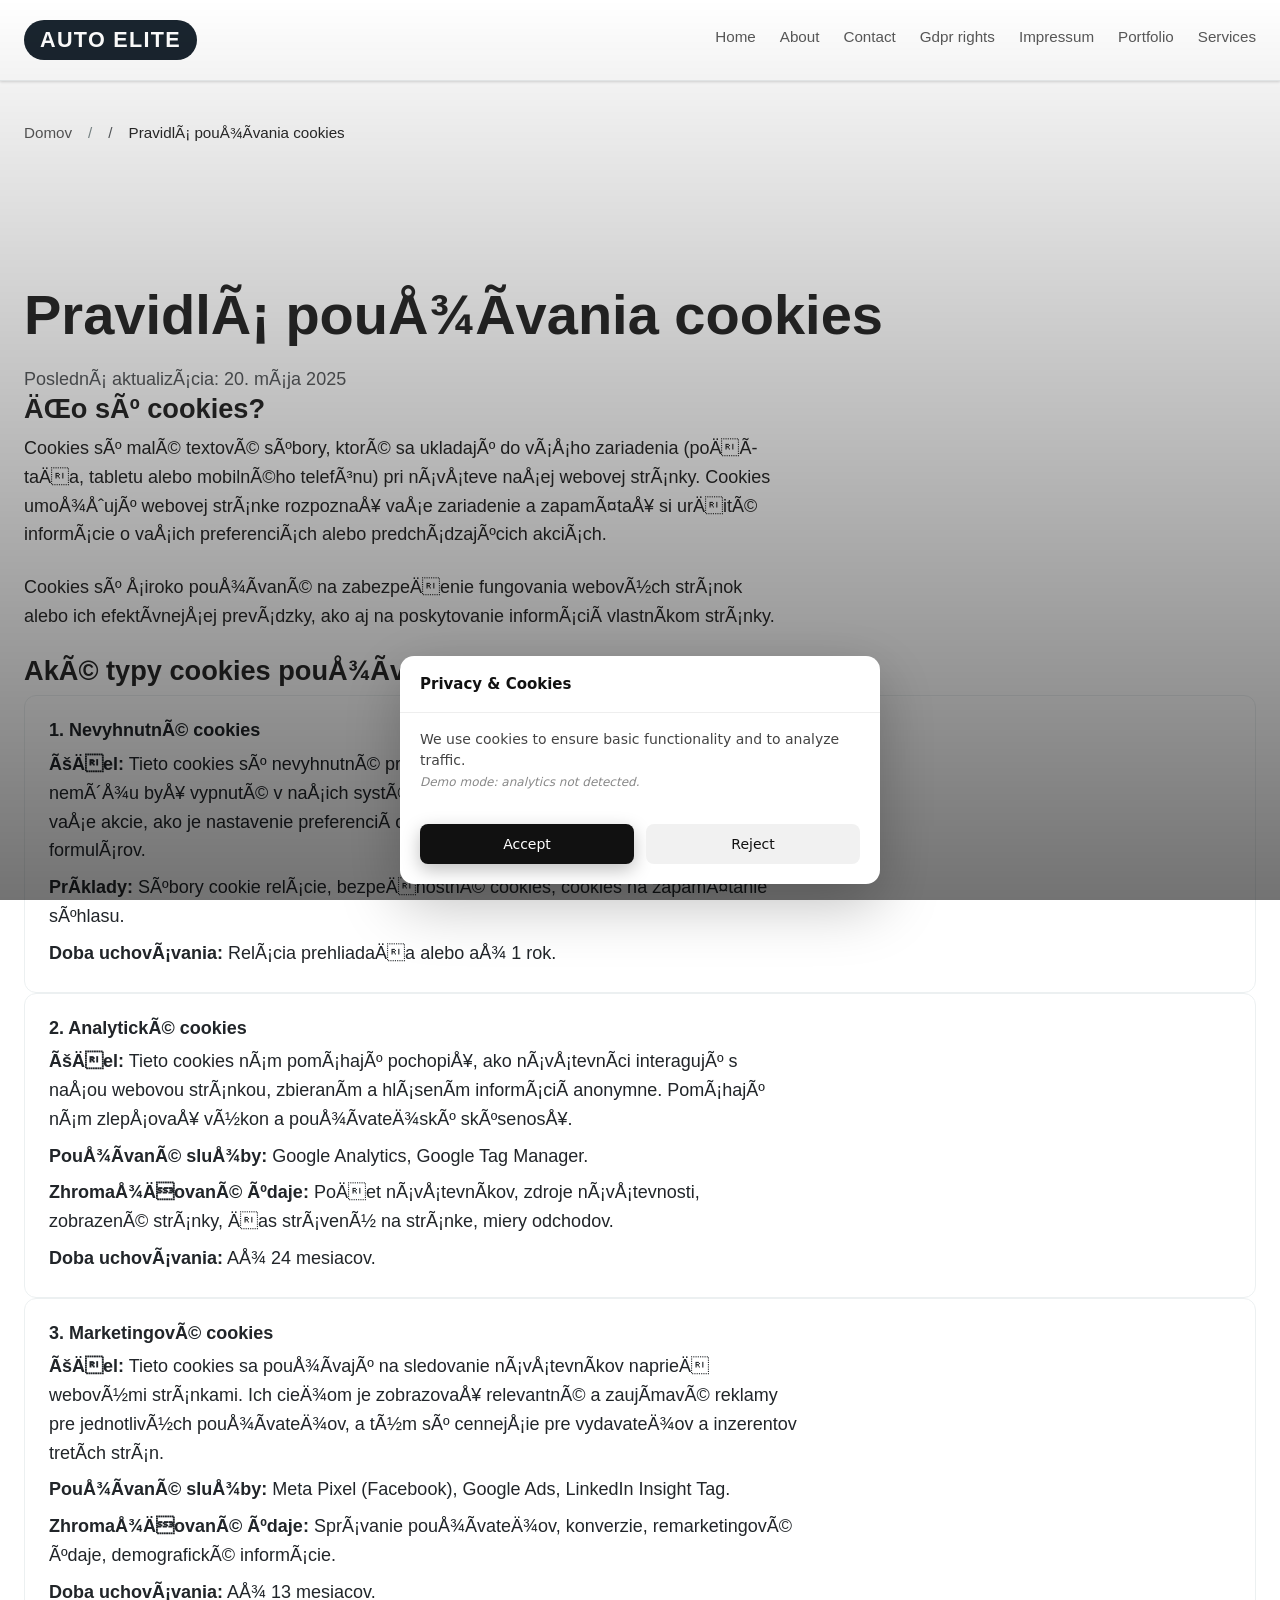
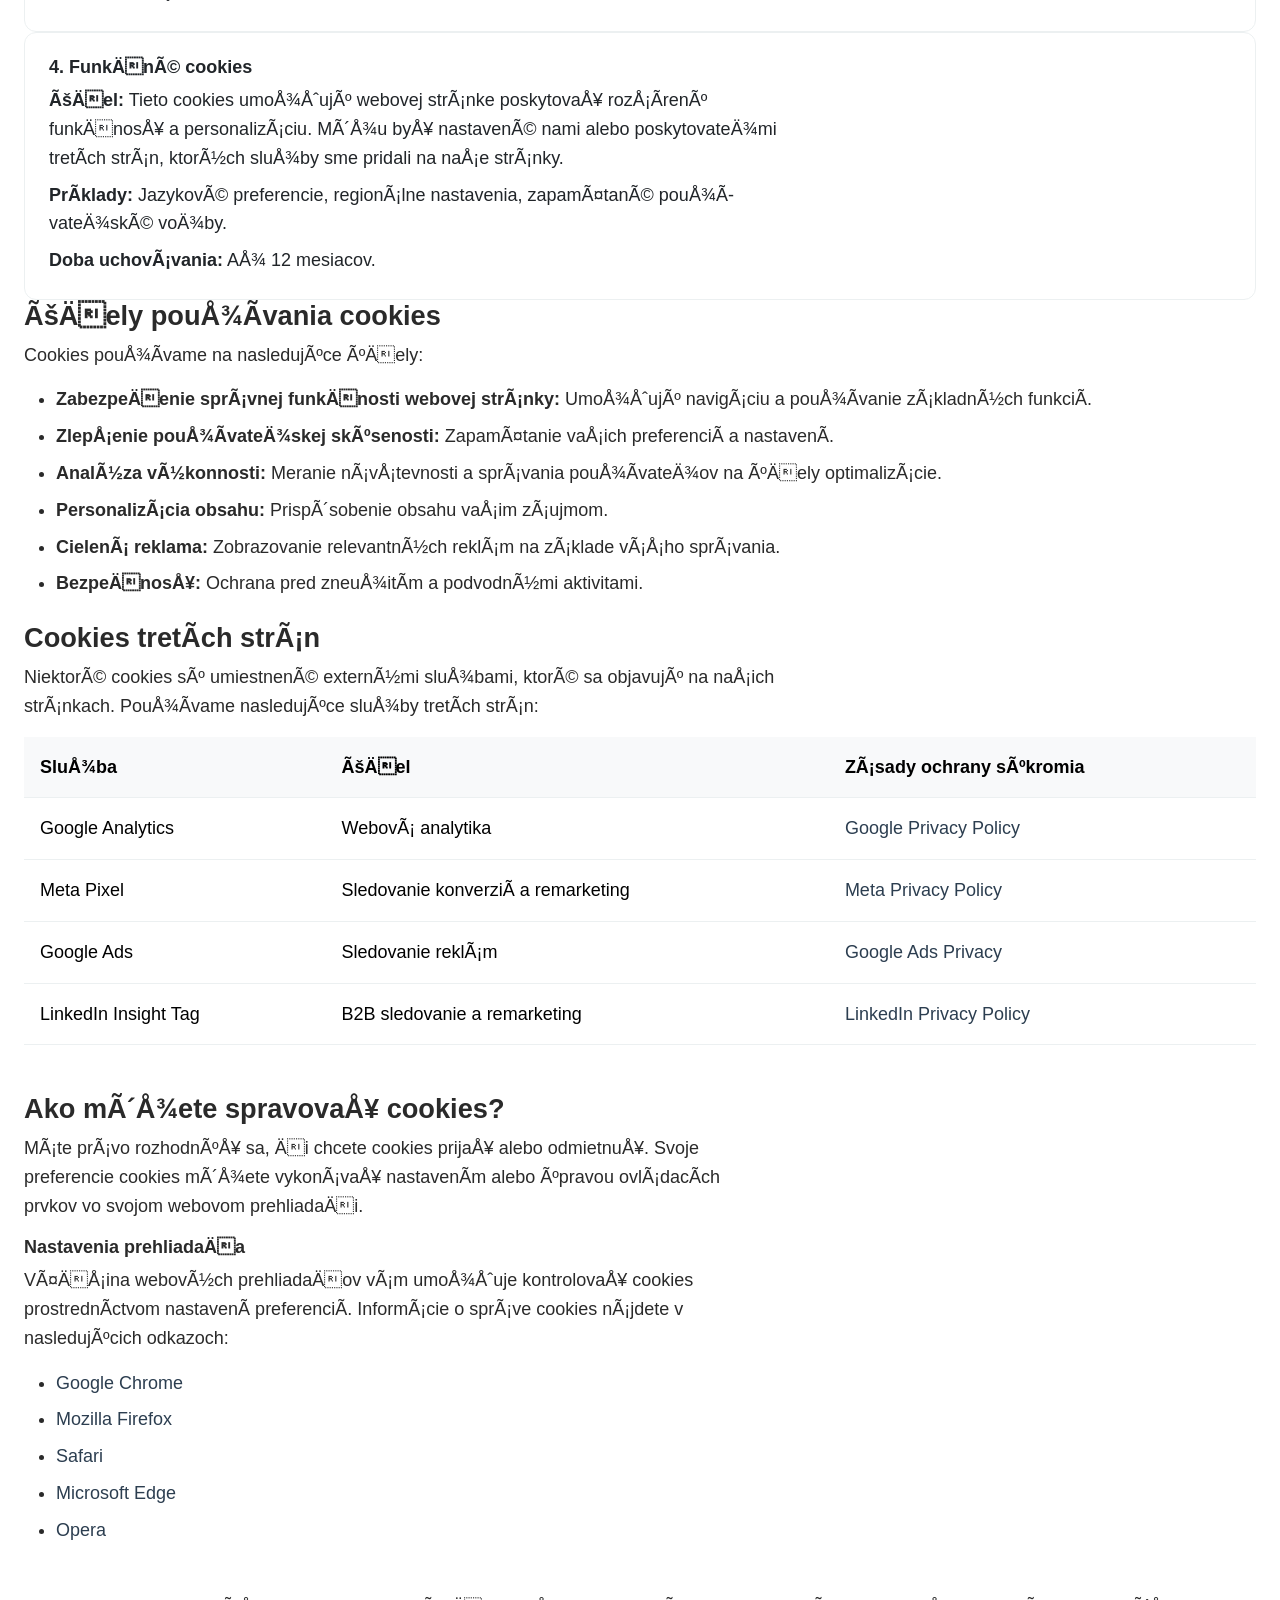
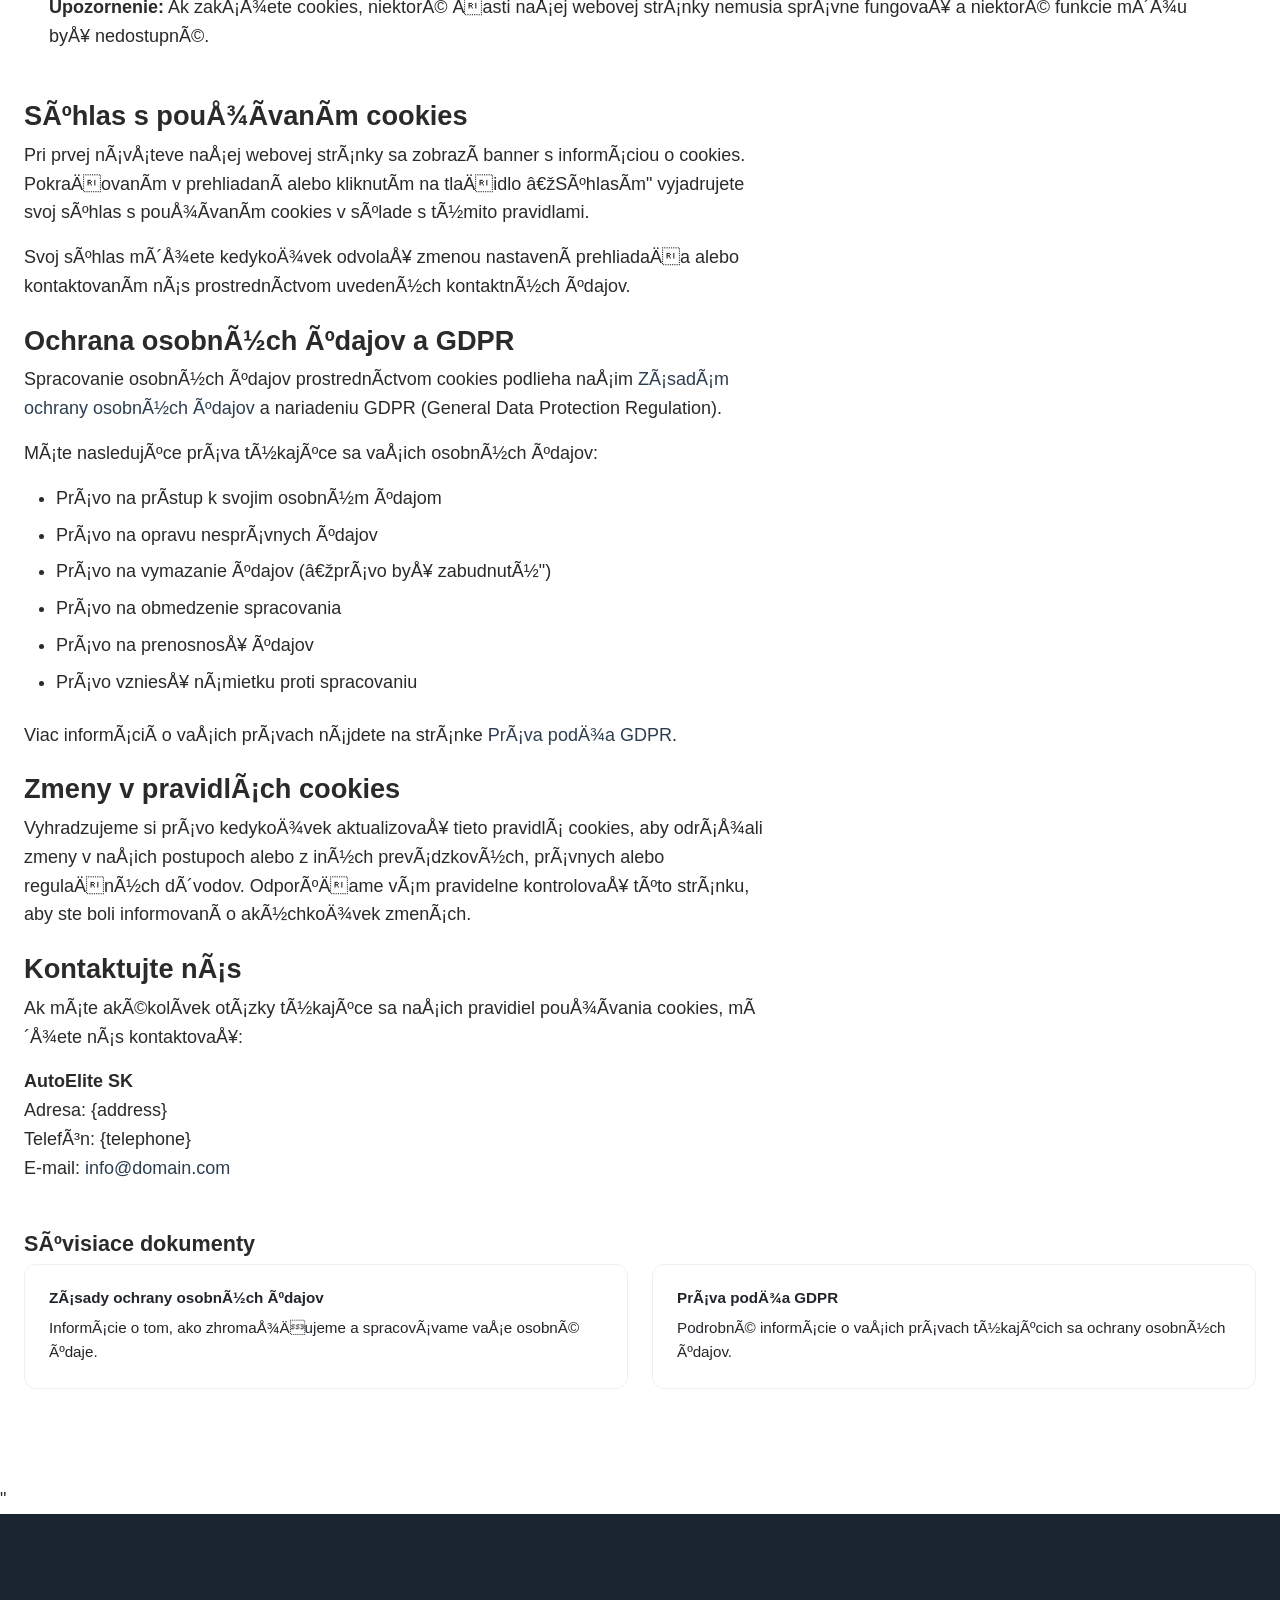
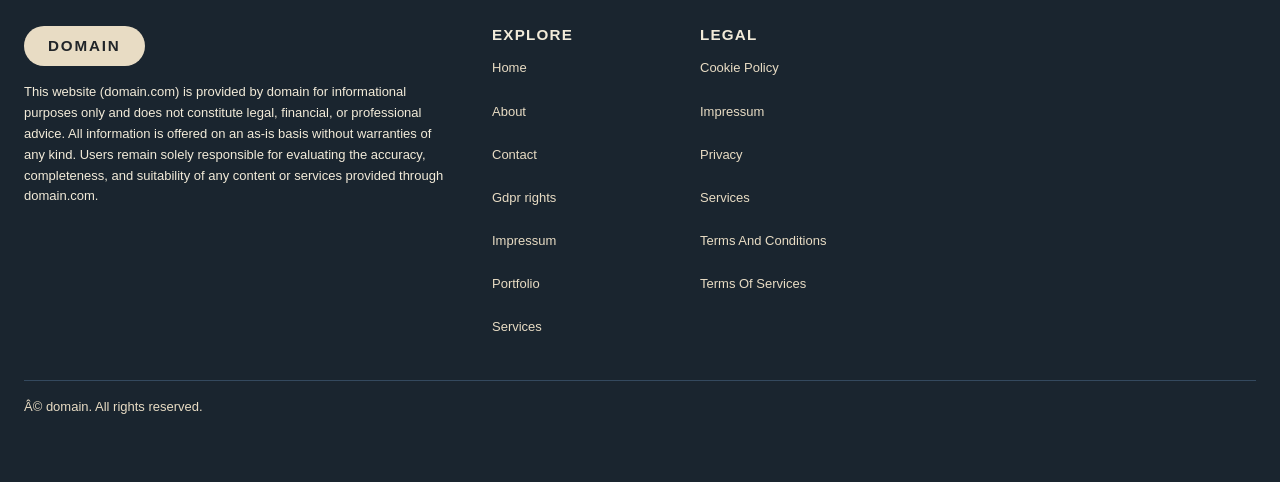
<file: cookie_policy.html>
<!DOCTYPE html><html lang="sk"><head>
  <link rel="stylesheet" href="style.css">
  <link rel="icon" type="image/png" href="/favicon.png">
  <link rel="apple-touch-icon" href="/apple-touch-icon.png">
   <link rel="stylesheet" href="https://cdn.jsdelivr.net/npm/bootstrap@5.3.3/dist/css/bootstrap.min.css" integrity="sha384-QWTKZyjpPEjISv5WaRU9OFeRpok6YctnYmDr5pNlyT2bRjXh0JMhjY6hW+ALEwIH" crossorigin="anonymous">
  <link rel="stylesheet" href="https://unpkg.com/aos@2.3.4/dist/aos.css">
<link rel="stylesheet" href="./header-footer.css">
</head>
 <body>
  <header class="dr-header" aria-label="Primary">
  <div class="dr-header-inner">
    <div class="dr-header-main">
      <div class="dr-header-brand" aria-label="Auto Elite">
        <div class="dr-header-logo">Auto Elite</div>
      </div>
      <button class="dr-nav-toggle" type="button" aria-label="Toggle navigation" aria-expanded="false">
        <span class="dr-nav-toggle-bar"></span>
        <span class="dr-nav-toggle-bar"></span>
        <span class="dr-nav-toggle-bar"></span>
      </button>
      <nav class="dr-nav" aria-label="Main navigation">
        <ul class="dr-nav-list">
          <li class="dr-nav-item"><a class="dr-nav-link" href="./index.html">Home</a></li>
          <li class="dr-nav-item"><a class="dr-nav-link" href="./about.html">About</a></li>
          <li class="dr-nav-item"><a class="dr-nav-link" href="./contact.html">Contact</a></li>
          <li class="dr-nav-item"><a class="dr-nav-link" href="./gdpr-rights.html">Gdpr rights</a></li>
          <li class="dr-nav-item"><a class="dr-nav-link" href="./impressum.html">Impressum</a></li>
          <li class="dr-nav-item"><a class="dr-nav-link" href="./portfolio.html">Portfolio</a></li>
          <li class="dr-nav-item"><a class="dr-nav-link" href="./services.html">Services</a></li>
        </ul>
      </nav>
    </div>
  </div>
</header>
  <meta charset="UTF-8">
  <meta name="viewport" content="width=device-width," initial-scale="1.0">
  <meta name="description" content="Pravidlá" používania="" cookies="" na="" autoelite="" sk.="" informácie="" o="" typoch="" cookies,="" ich="" účeloch="" a="" možnostiach="" správy.\_="">
  <meta name="robots" content="index," follow\_="">
  <meta property="og:title" content="Pravidlá" používania="" cookies="" |="" autoelite="" sk\_="">
  <meta property="og:description" content="Podrobné" informácie="" o="" používaní="" cookies="" na="" našej="" webovej="" stránke.\_="">
  <meta property="og:type" content="website">
  <meta property="og:url" content="https://domain.com/cookie_policy.html">
  <link rel="canonical" href="https://domain.com/cookie_policy.html">
  <title>Pravidlá používania cookies | AutoElite SK</title>
  <link href="https://cdn.jsdelivr.net/npm/bootstrap@5.3.0/dist/css/bootstrap.min.css" rel="stylesheet" integrity="sha384-9ndCyUaIbzAi2FUVXJi0CjmCapSmO7SnpJef0486qhLnuZ2cdeRhO02iuK6FUUVM" crossorigin="anonymous">
  <link href="https://unpkg.com/aos@2.3.1/dist/aos.css" rel="stylesheet">
  <link rel="stylesheet" href="style.css">
  <main>
   <nav aria-label="breadcrumb" class="py-3" border-bottom\_="">
    <div class="container">
     <ol class="breadcrumb" mb-0\_="">
      <li class="breadcrumb-item"><a href="index.html">Domov</a></li>
      <li class="breadcrumb-item" active\_="" aria-current="page">Pravidlá používania cookies</li>
     </ol>
    </div>
   </nav>
   <section class="c-section" py-4="" py-md-5\_="">
    <div class="container">
     <div class="row" justify-content-center\_="">
      <div class="col-12" col-lg-10="" col-xl-9\_="">
       <div data-aos="fade-up">
        <h1 class="display-4" fw-bold="" mb-4\_="" style="color:" var(--color-primary);\_="">Pravidlá používania cookies</h1>
        <p class="text-muted" mb-5\_="">Posledná aktualizácia: 20. mája 2025</p>
       </div>
       <div data-aos="fade-up" data-aos-delay="100">
        <h2 class="h3" fw-bold="" mb-3\_="" style="color:" var(--color-primary);\_="">Čo sú cookies?</h2>
        <p class="mb-4">Cookies sú malé textové súbory, ktoré sa ukladajú do vášho zariadenia (počítača, tabletu alebo mobilného telefónu) pri návšteve našej webovej stránky. Cookies umožňujú webovej stránke rozpoznať vaše zariadenie a zapamätať si určité informácie o vašich preferenciách alebo predchádzajúcich akciách.</p>
        <p class="mb-4">Cookies sú široko používané na zabezpečenie fungovania webových stránok alebo ich efektívnejšej prevádzky, ako aj na poskytovanie informácií vlastníkom stránky.</p>
       </div>
       <div data-aos="fade-up" data-aos-delay="150">
        <h2 class="h3" fw-bold="" mb-3\_="" style="color:" var(--color-primary);\_="">Aké typy cookies používame?</h2>
        <div class="card" mb-4="" border-0="" shadow-sm\_="">
         <div class="card-body">
          <h3 class="h5" fw-bold="" mb-3\_="" style="color:" var(--color-secondary);\_="">1. Nevyhnutné cookies</h3>
          <p class="mb-2"><strong>Účel:</strong> Tieto cookies sú nevyhnutné pre základnú funkčnosť webovej stránky a nemôžu byť vypnuté v našich systémoch. Zvyčajne sa nastavujú iba v reakcii na vaše akcie, ako je nastavenie preferencií ochrany súkromia, prihlásenie alebo vyplnenie formulárov.</p>
          <p class="mb-2"><strong>Príklady:</strong> Súbory cookie relácie, bezpečnostné cookies, cookies na zapamätanie súhlasu.</p>
          <p class="mb-0"><strong>Doba uchovávania:</strong> Relácia prehliadača alebo až 1 rok.</p>
         </div>
        </div>
        <div class="card" mb-4="" border-0="" shadow-sm\_="">
         <div class="card-body">
          <h3 class="h5" fw-bold="" mb-3\_="" style="color:" var(--color-secondary);\_="">2. Analytické cookies</h3>
          <p class="mb-2"><strong>Účel:</strong> Tieto cookies nám pomáhajú pochopiť, ako návštevníci interagujú s našou webovou stránkou, zbieraním a hlásením informácií anonymne. Pomáhajú nám zlepšovať výkon a používateľskú skúsenosť.</p>
          <p class="mb-2"><strong>Používané služby:</strong> Google Analytics, Google Tag Manager.</p>
          <p class="mb-2"><strong>Zhromažďované údaje:</strong> Počet návštevníkov, zdroje návštevnosti, zobrazené stránky, čas strávený na stránke, miery odchodov.</p>
          <p class="mb-0"><strong>Doba uchovávania:</strong> Až 24 mesiacov.</p>
         </div>
        </div>
        <div class="card" mb-4="" border-0="" shadow-sm\_="">
         <div class="card-body">
          <h3 class="h5" fw-bold="" mb-3\_="" style="color:" var(--color-secondary);\_="">3. Marketingové cookies</h3>
          <p class="mb-2"><strong>Účel:</strong> Tieto cookies sa používajú na sledovanie návštevníkov naprieč webovými stránkami. Ich cieľom je zobrazovať relevantné a zaujímavé reklamy pre jednotlivých používateľov, a tým sú cennejšie pre vydavateľov a inzerentov tretích strán.</p>
          <p class="mb-2"><strong>Používané služby:</strong> Meta Pixel (Facebook), Google Ads, LinkedIn Insight Tag.</p>
          <p class="mb-2"><strong>Zhromažďované údaje:</strong> Správanie používateľov, konverzie, remarketingové údaje, demografické informácie.</p>
          <p class="mb-0"><strong>Doba uchovávania:</strong> Až 13 mesiacov.</p>
         </div>
        </div>
        <div class="card" mb-4="" border-0="" shadow-sm\_="">
         <div class="card-body">
          <h3 class="h5" fw-bold="" mb-3\_="" style="color:" var(--color-secondary);\_="">4. Funkčné cookies</h3>
          <p class="mb-2"><strong>Účel:</strong> Tieto cookies umožňujú webovej stránke poskytovať rozšírenú funkčnosť a personalizáciu. Môžu byť nastavené nami alebo poskytovateľmi tretích strán, ktorých služby sme pridali na naše stránky.</p>
          <p class="mb-2"><strong>Príklady:</strong> Jazykové preferencie, regionálne nastavenia, zapamätané používateľské voľby.</p>
          <p class="mb-0"><strong>Doba uchovávania:</strong> Až 12 mesiacov.</p>
         </div>
        </div>
       </div>
       <div data-aos="fade-up" data-aos-delay="200">
        <h2 class="h3" fw-bold="" mb-3\_="" style="color:" var(--color-primary);\_="">Účely používania cookies</h2>
        <p class="mb-3">Cookies používame na nasledujúce účely:</p>
        <ul class="mb-4">
         <li class="mb-2"><strong>Zabezpečenie správnej funkčnosti webovej stránky:</strong> Umožňujú navigáciu a používanie základných funkcií.</li>
         <li class="mb-2"><strong>Zlepšenie používateľskej skúsenosti:</strong> Zapamätanie vašich preferencií a nastavení.</li>
         <li class="mb-2"><strong>Analýza výkonnosti:</strong> Meranie návštevnosti a správania používateľov na účely optimalizácie.</li>
         <li class="mb-2"><strong>Personalizácia obsahu:</strong> Prispôsobenie obsahu vašim záujmom.</li>
         <li class="mb-2"><strong>Cielená reklama:</strong> Zobrazovanie relevantných reklám na základe vášho správania.</li>
         <li class="mb-2"><strong>Bezpečnosť:</strong> Ochrana pred zneužitím a podvodnými aktivitami.</li>
        </ul>
       </div>
       <div data-aos="fade-up" data-aos-delay="250">
        <h2 class="h3" fw-bold="" mb-3\_="" style="color:" var(--color-primary);\_="">Cookies tretích strán</h2>
        <p class="mb-3">Niektoré cookies sú umiestnené externými službami, ktoré sa objavujú na našich stránkach. Používame nasledujúce služby tretích strán:</p>
        <div class="table-responsive" mb-4\_="">
         <table class="table" table-bordered\_="">
          <thead class="table-light">
           <tr>
            <th>Služba</th>
            <th>Účel</th>
            <th>Zásady ochrany súkromia</th>
           </tr>
          </thead>
          <tbody>
           <tr>
            <td>Google Analytics</td>
            <td>Webová analytika</td>
            <td><a href="https://policies.google.com/privacy" target="_blank" rel="noopener" noreferrer\_="">Google Privacy Policy</a></td>
           </tr>
           <tr>
            <td>Meta Pixel</td>
            <td>Sledovanie konverzií a remarketing</td>
            <td><a href="https://www.facebook.com/privacy/explanation" target="_blank" rel="noopener" noreferrer\_="">Meta Privacy Policy</a></td>
           </tr>
           <tr>
            <td>Google Ads</td>
            <td>Sledovanie reklám</td>
            <td><a href="https://policies.google.com/technologies/ads" target="_blank" rel="noopener" noreferrer\_="">Google Ads Privacy</a></td>
           </tr>
           <tr>
            <td>LinkedIn Insight Tag</td>
            <td>B2B sledovanie a remarketing</td>
            <td><a href="https://www.linkedin.com/legal/privacy-policy" target="_blank" rel="noopener" noreferrer\_="">LinkedIn Privacy Policy</a></td>
           </tr>
          </tbody>
         </table>
        </div>
       </div>
       <div data-aos="fade-up" data-aos-delay="300">
        <h2 class="h3" fw-bold="" mb-3\_="" style="color:" var(--color-primary);\_="">Ako môžete spravovať cookies?</h2>
        <p class="mb-3">Máte právo rozhodnúť sa, či chcete cookies prijať alebo odmietnuť. Svoje preferencie cookies môžete vykonávať nastavením alebo úpravou ovládacích prvkov vo svojom webovom prehliadači.</p>
        <h3 class="h5" fw-bold="" mb-3\_="" style="color:" var(--color-secondary);\_="">Nastavenia prehliadača</h3>
        <p class="mb-3">Väčšina webových prehliadačov vám umožňuje kontrolovať cookies prostredníctvom nastavení preferencií. Informácie o správe cookies nájdete v nasledujúcich odkazoch:</p>
        <ul class="mb-4">
         <li class="mb-2"><a href="https://support.google.com/chrome/answer/95647" target="_blank" rel="noopener" noreferrer\_="">Google Chrome</a></li>
         <li class="mb-2"><a href="https://support.mozilla.org/sk/kb/povolenie-zakazanie-cookies" target="_blank" rel="noopener" noreferrer\_="">Mozilla Firefox</a></li>
         <li class="mb-2"><a href="https://support.apple.com/sk-sk/guide/safari/sfri11471/mac" target="_blank" rel="noopener" noreferrer\_="">Safari</a></li>
         <li class="mb-2"><a href="https://support.microsoft.com/sk-sk/microsoft-edge/odstr%C3%A1nenie-cookies-v-microsoft-edge-63947406-40ac-c3b8-57b9-2a946a29ae09" target="_blank" rel="noopener" noreferrer\_="">Microsoft Edge</a></li>
         <li class="mb-2"><a href="https://help.opera.com/en/latest/web-preferences/#cookies" target="_blank" rel="noopener" noreferrer\_="">Opera</a></li>
        </ul>
        <div class="alert" alert-warning\_="" role="alert">
         <strong>Upozornenie:</strong> Ak zakážete cookies, niektoré časti našej webovej stránky nemusia správne fungovať a niektoré funkcie môžu byť nedostupné.
        </div>
       </div>
       <div data-aos="fade-up" data-aos-delay="350">
        <h2 class="h3" fw-bold="" mb-3\_="" style="color:" var(--color-primary);\_="">Súhlas s používaním cookies</h2>
        <p class="mb-3">Pri prvej návšteve našej webovej stránky sa zobrazí banner s informáciou o cookies. Pokračovaním v prehliadaní alebo kliknutím na tlačidlo „Súhlasím" vyjadrujete svoj súhlas s používaním cookies v súlade s týmito pravidlami.</p>
        <p class="mb-4">Svoj súhlas môžete kedykoľvek odvolať zmenou nastavení prehliadača alebo kontaktovaním nás prostredníctvom uvedených kontaktných údajov.</p>
       </div>
       <div data-aos="fade-up" data-aos-delay="400">
        <h2 class="h3" fw-bold="" mb-3\_="" style="color:" var(--color-primary);\_="">Ochrana osobných údajov a GDPR</h2>
        <p class="mb-3">Spracovanie osobných údajov prostredníctvom cookies podlieha našim <a href="privacy.html">Zásadám ochrany osobných údajov</a> a nariadeniu GDPR (General Data Protection Regulation).</p>
        <p class="mb-3">Máte nasledujúce práva týkajúce sa vašich osobných údajov:</p>
        <ul class="mb-4">
         <li class="mb-2">Právo na prístup k svojim osobným údajom</li>
         <li class="mb-2">Právo na opravu nesprávnych údajov</li>
         <li class="mb-2">Právo na vymazanie údajov („právo byť zabudnutý")</li>
         <li class="mb-2">Právo na obmedzenie spracovania</li>
         <li class="mb-2">Právo na prenosnosť údajov</li>
         <li class="mb-2">Právo vzniesť námietku proti spracovaniu</li>
        </ul>
        <p class="mb-4">Viac informácií o vašich právach nájdete na stránke <a href="gdpr-rights.html">Práva podľa GDPR</a>.</p>
       </div>
       <div data-aos="fade-up" data-aos-delay="450">
        <h2 class="h3" fw-bold="" mb-3\_="" style="color:" var(--color-primary);\_="">Zmeny v pravidlách cookies</h2>
        <p class="mb-4">Vyhradzujeme si právo kedykoľvek aktualizovať tieto pravidlá cookies, aby odrážali zmeny v našich postupoch alebo z iných prevádzkových, právnych alebo regulačných dôvodov. Odporúčame vám pravidelne kontrolovať túto stránku, aby ste boli informovaní o akýchkoľvek zmenách.</p>
       </div>
       <div data-aos="fade-up" data-aos-delay="500">
        <h2 class="h3" fw-bold="" mb-3\_="" style="color:" var(--color-primary);\_="">Kontaktujte nás</h2>
        <p class="mb-3">Ak máte akékolívek otázky týkajúce sa našich pravidiel používania cookies, môžete nás kontaktovať:</p>
        <address class="mb-4"><strong>AutoElite SK</strong>
         <br>
         Adresa: {address}
         <br>
         Telefón: {telephone}
         <br>
         E-mail: <a href="mailto:info@domain.com">info@domain.com</a></address>
       </div>
       <div data-aos="fade-up" data-aos-delay="550" class="mt-5" pt-4="" border-top\_="">
        <h2 class="h4" fw-bold="" mb-3\_="" style="color:" var(--color-primary);\_="">Súvisiace dokumenty</h2>
        <div class="row" g-3\_="">
         <div class="col-md-6">
          <a href="privacy.html" class="text-decoration-none"> 
           <div class="card" h-100="" border-0="" shadow-sm\_="">
            <div class="card-body">
             <h3 class="h6" fw-bold="" mb-2\_="" style="color:" var(--color-secondary);\_="">Zásady ochrany osobných údajov</h3>
             <p class="small" text-muted="" mb-0\_="">Informácie o tom, ako zhromažďujeme a spracovávame vaše osobné údaje.</p>
            </div>
           </div> 
          </a>
         </div>
         <div class="col-md-6">
          <a href="gdpr-rights.html" class="text-decoration-none"> 
           <div class="card" h-100="" border-0="" shadow-sm\_="">
            <div class="card-body">
             <h3 class="h6" fw-bold="" mb-2\_="" style="color:" var(--color-secondary);\_="">Práva podľa GDPR</h3>
             <p class="small" text-muted="" mb-0\_="">Podrobné informácie o vašich právach týkajúcich sa ochrany osobných údajov.</p>
            </div>
           </div> 
          </a>
         </div>
        </div>
       </div>
      </div>
     </div>
    </div>
   </section>
  </main>
  <script type="application/ld+json">    {      \"@context\": \"https://schema.org\",      \"@type\": \"Organization\",      \"name\": \"AutoElite SK\",      \"url\": \"https://domain.com\",      \"logo\": \"https://domain.com/logo.svg\",      \"contactPoint\": {        \"@type\": \"ContactPoint\",        \"telephone\": \"{telephone}\",        \"contactType\": \"Customer Service\",        \"areaServed\": \"SK\",        \"availableLanguage\": \"Slovak\"      },      \"address\": {        \"@type\": \"PostalAddress\",        \"streetAddress\": \"{address}\",        \"addressCountry\": \"SK\"      },      \"sameAs\": [        \"https://facebook.com/autoelitesk\",        \"https://instagram.com/autoelitesk\",        \"https://linkedin.com/company/autoelitesk\"      ]    }    </script>
  <script type="application/ld+json">    {      \"@context\": \"https://schema.org\",      \"@type\": \"WebPage\",      \"name\": \"Pravidlá používania cookies\",      \"description\": \"Podrobné informácie o používaní cookies na webovej stránke AutoElite SK.\",      \"url\": \"https://domain.com/cookie_policy.html\",      \"inLanguage\": \"sk-SK\",      \"isPartOf\": {        \"@type\": \"WebSite\",        \"name\": \"AutoElite SK\",        \"url\": \"https://domain.com\"      }    }    </script>
  "
  <footer class="dr-footer" aria-label="Footer">
  <div class="dr-footer-inner">
    <div class="dr-footer-main">
      <div class="dr-footer-brand-block" aria-label="domain">
        <div class="dr-footer-mark">domain</div>
        <p class="dr-footer-disclaimer">
          This website (domain.com) is provided by domain for informational purposes only and does not constitute legal, financial, or professional advice. All information is offered on an as-is basis without warranties of any kind. Users remain solely responsible for evaluating the accuracy, completeness, and suitability of any content or services provided through domain.com.
        </p>
      </div>
      <div class="dr-footer-nav-block" aria-label="Footer navigation">
        <div class="dr-footer-section">
          <h2 class="dr-footer-heading">Explore</h2>
          <ul class="dr-footer-nav-list">
            <li class="dr-footer-nav-item"><a class="dr-footer-nav-link" href="./index.html">Home</a></li>
            <li class="dr-footer-nav-item"><a class="dr-footer-nav-link" href="./about.html">About</a></li>
            <li class="dr-footer-nav-item"><a class="dr-footer-nav-link" href="./contact.html">Contact</a></li>
            <li class="dr-footer-nav-item"><a class="dr-footer-nav-link" href="./gdpr-rights.html">Gdpr rights</a></li>
            <li class="dr-footer-nav-item"><a class="dr-footer-nav-link" href="./impressum.html">Impressum</a></li>
            <li class="dr-footer-nav-item"><a class="dr-footer-nav-link" href="./portfolio.html">Portfolio</a></li>
            <li class="dr-footer-nav-item"><a class="dr-footer-nav-link" href="./services.html">Services</a></li>
          </ul>
        </div>
        <div class="dr-footer-section" aria-label="Legal links">
          <h2 class="dr-footer-heading">Legal</h2>
          <ul class="dr-footer-legal-list">
            <li class="dr-footer-legal-item"><a class="dr-footer-legal-link" href="./cookie_policy.html">Cookie Policy</a></li>
            <li class="dr-footer-legal-item"><a class="dr-footer-legal-link" href="./impressum.html">Impressum</a></li>
            <li class="dr-footer-legal-item"><a class="dr-footer-legal-link" href="./privacy.html">Privacy</a></li>
            <li class="dr-footer-legal-item"><a class="dr-footer-legal-link" href="./services.html">Services</a></li>
            <li class="dr-footer-legal-item"><a class="dr-footer-legal-link" href="./terms_and_conditions.html">Terms And Conditions</a></li>
            <li class="dr-footer-legal-item"><a class="dr-footer-legal-link" href="./terms_of_services.html">Terms Of Services</a></li>
          </ul>
        </div>
      </div>
    </div>
    <div class="dr-footer-bottom">
      <p class="dr-footer-copy">© <span class="dr-footer-copy-name">domain</span>. All rights reserved.</p>
    </div>
  </div>
</footer>
  <script src="script.js" defer=""></script>
 
  <script src="https://unpkg.com/aos@2.3.4/dist/aos.js"></script>
  <script>
if (typeof AOS !== "undefined" && !window.__AOS_INITIALIZED__) {
  AOS.init({ once: true, duration: 700, easing: "ease-out-cubic" });
  window.__AOS_INITIALIZED__ = true;
}
</script>
<script src="./header-footer.js"></script>
<script src="./consent.js"></script>
</body></html>
</file>
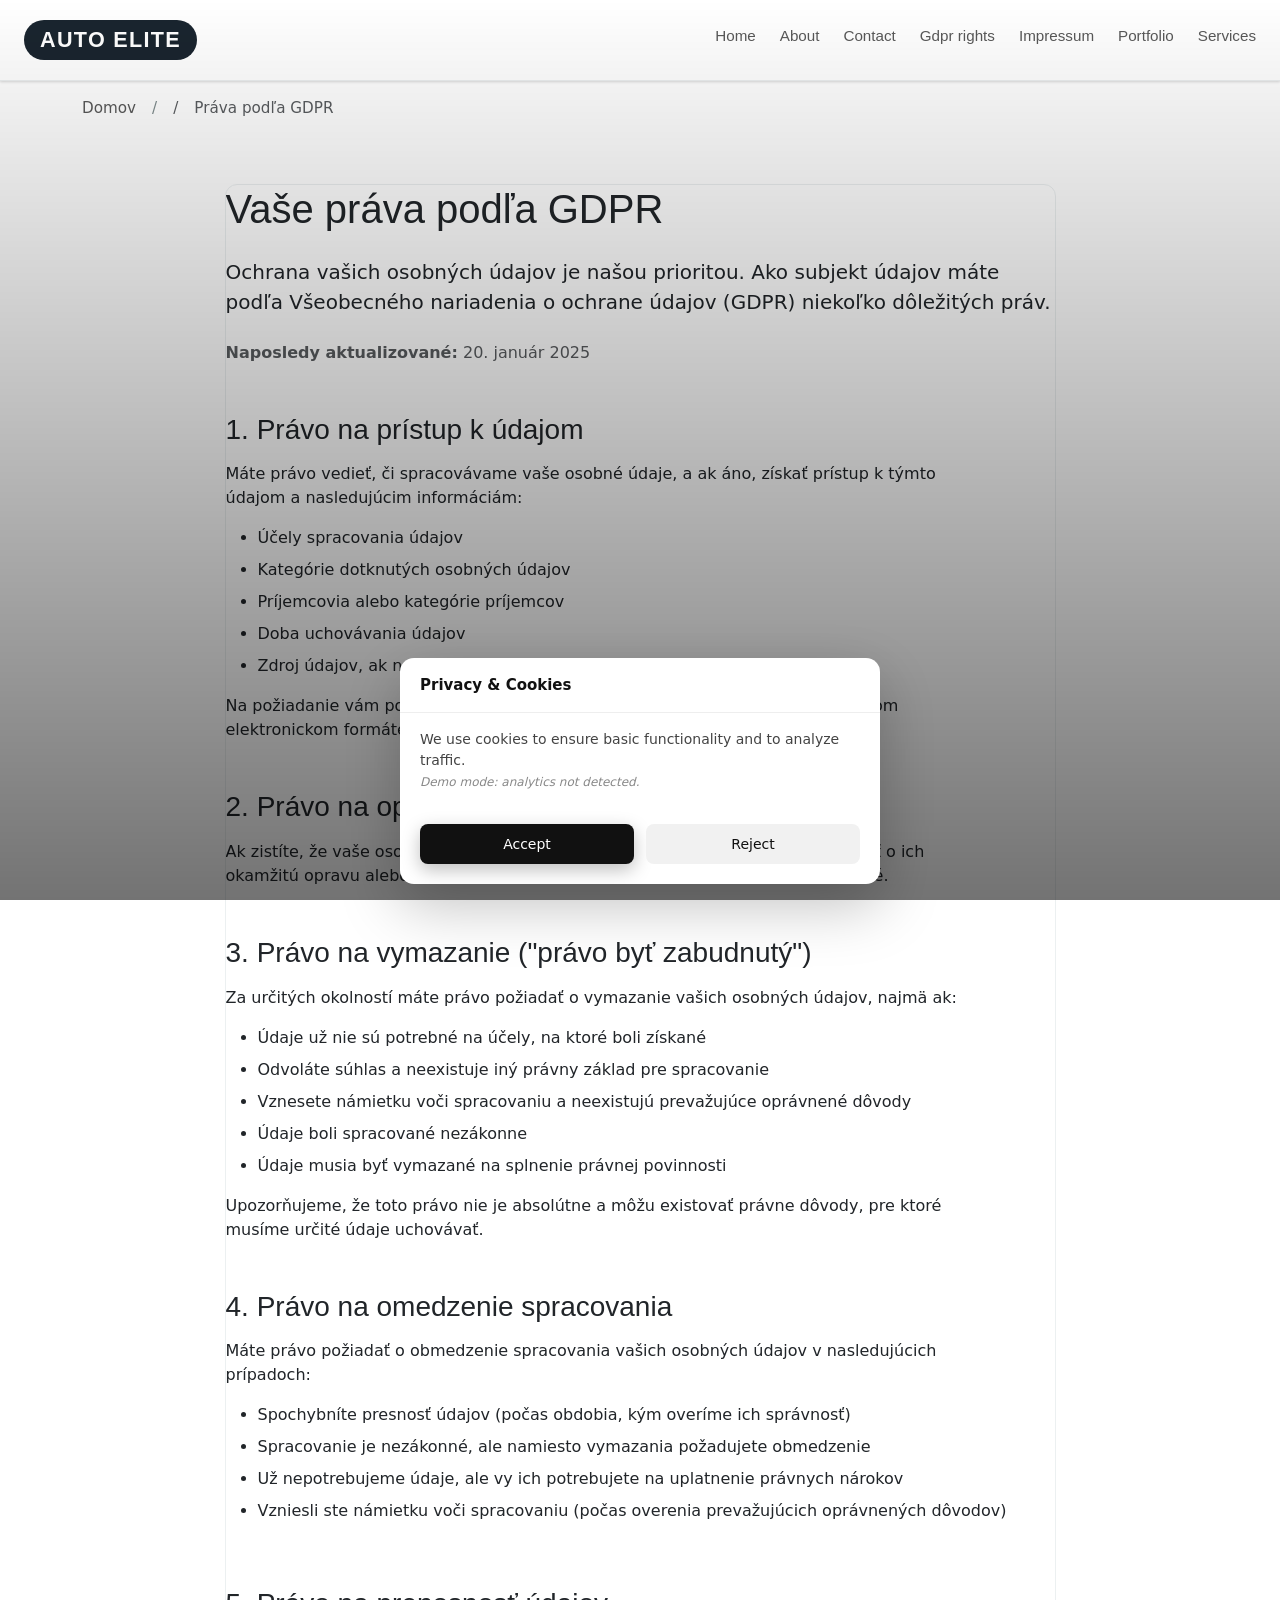
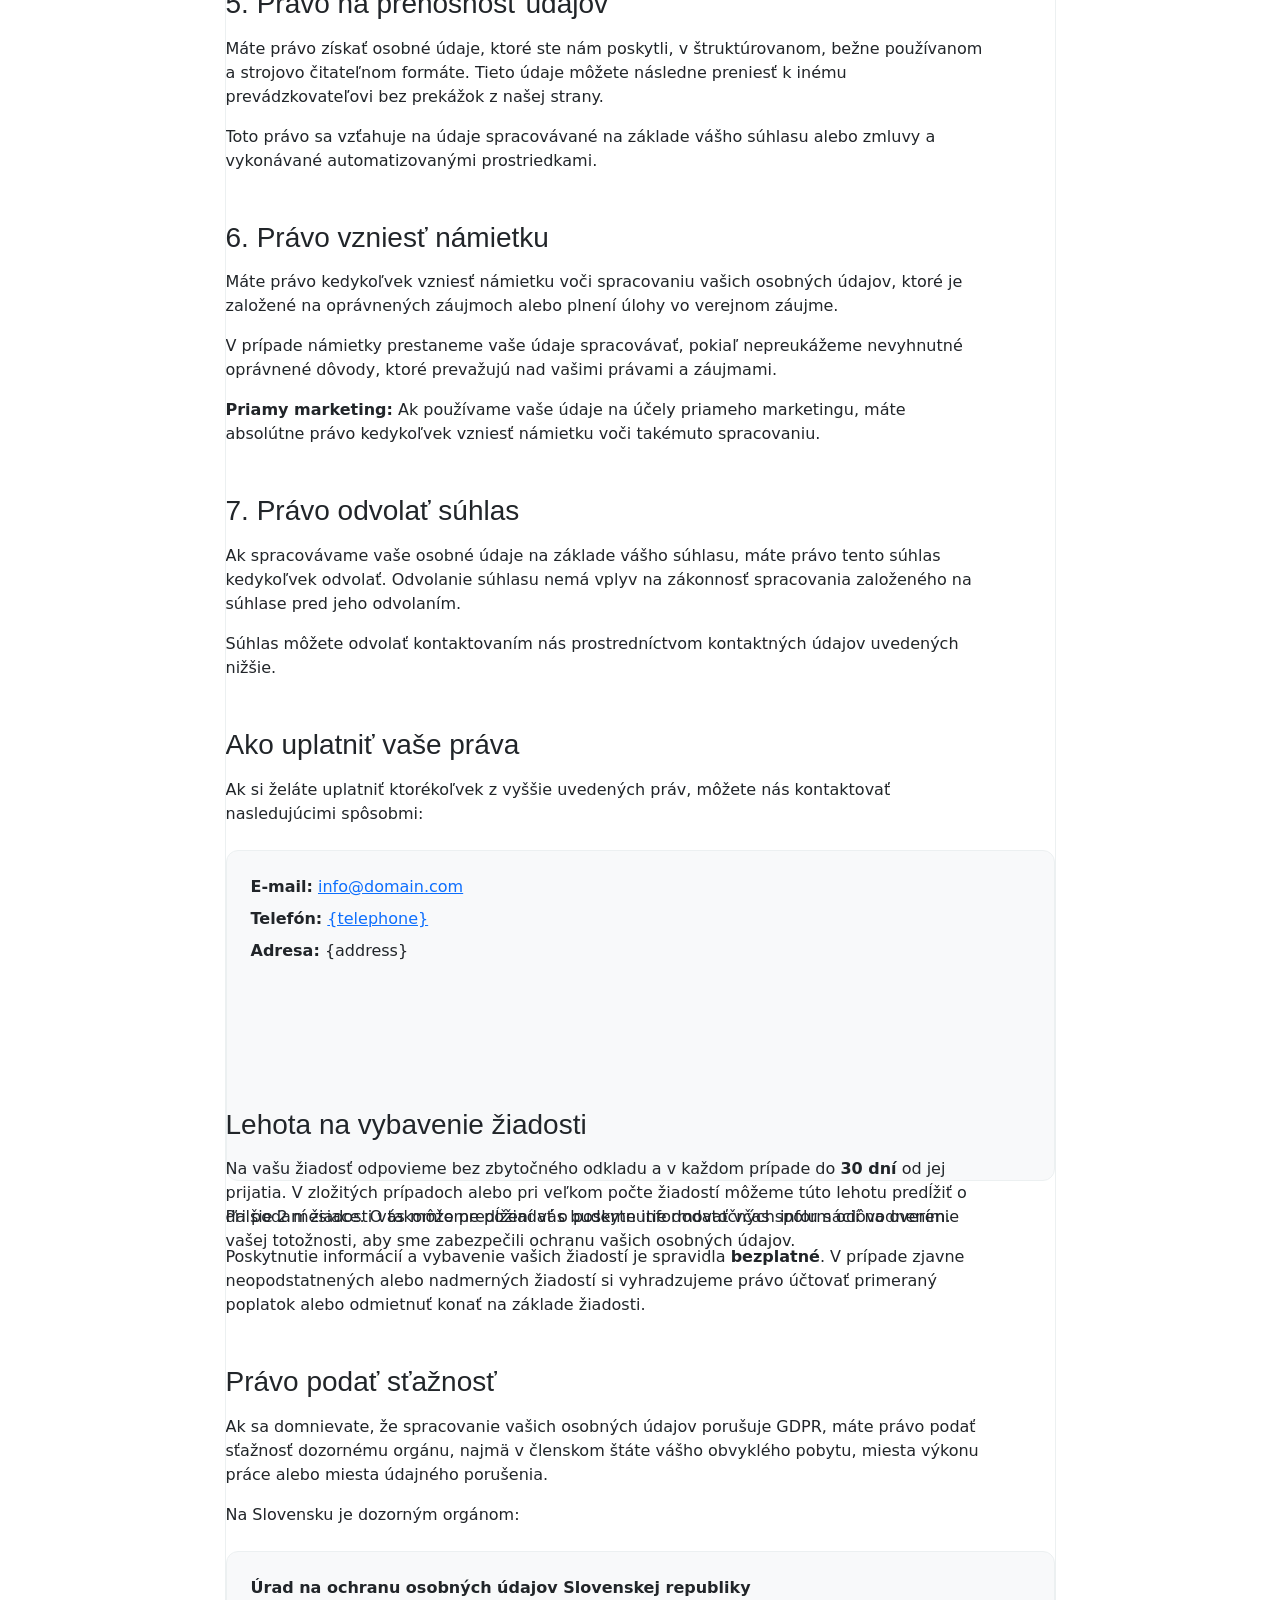
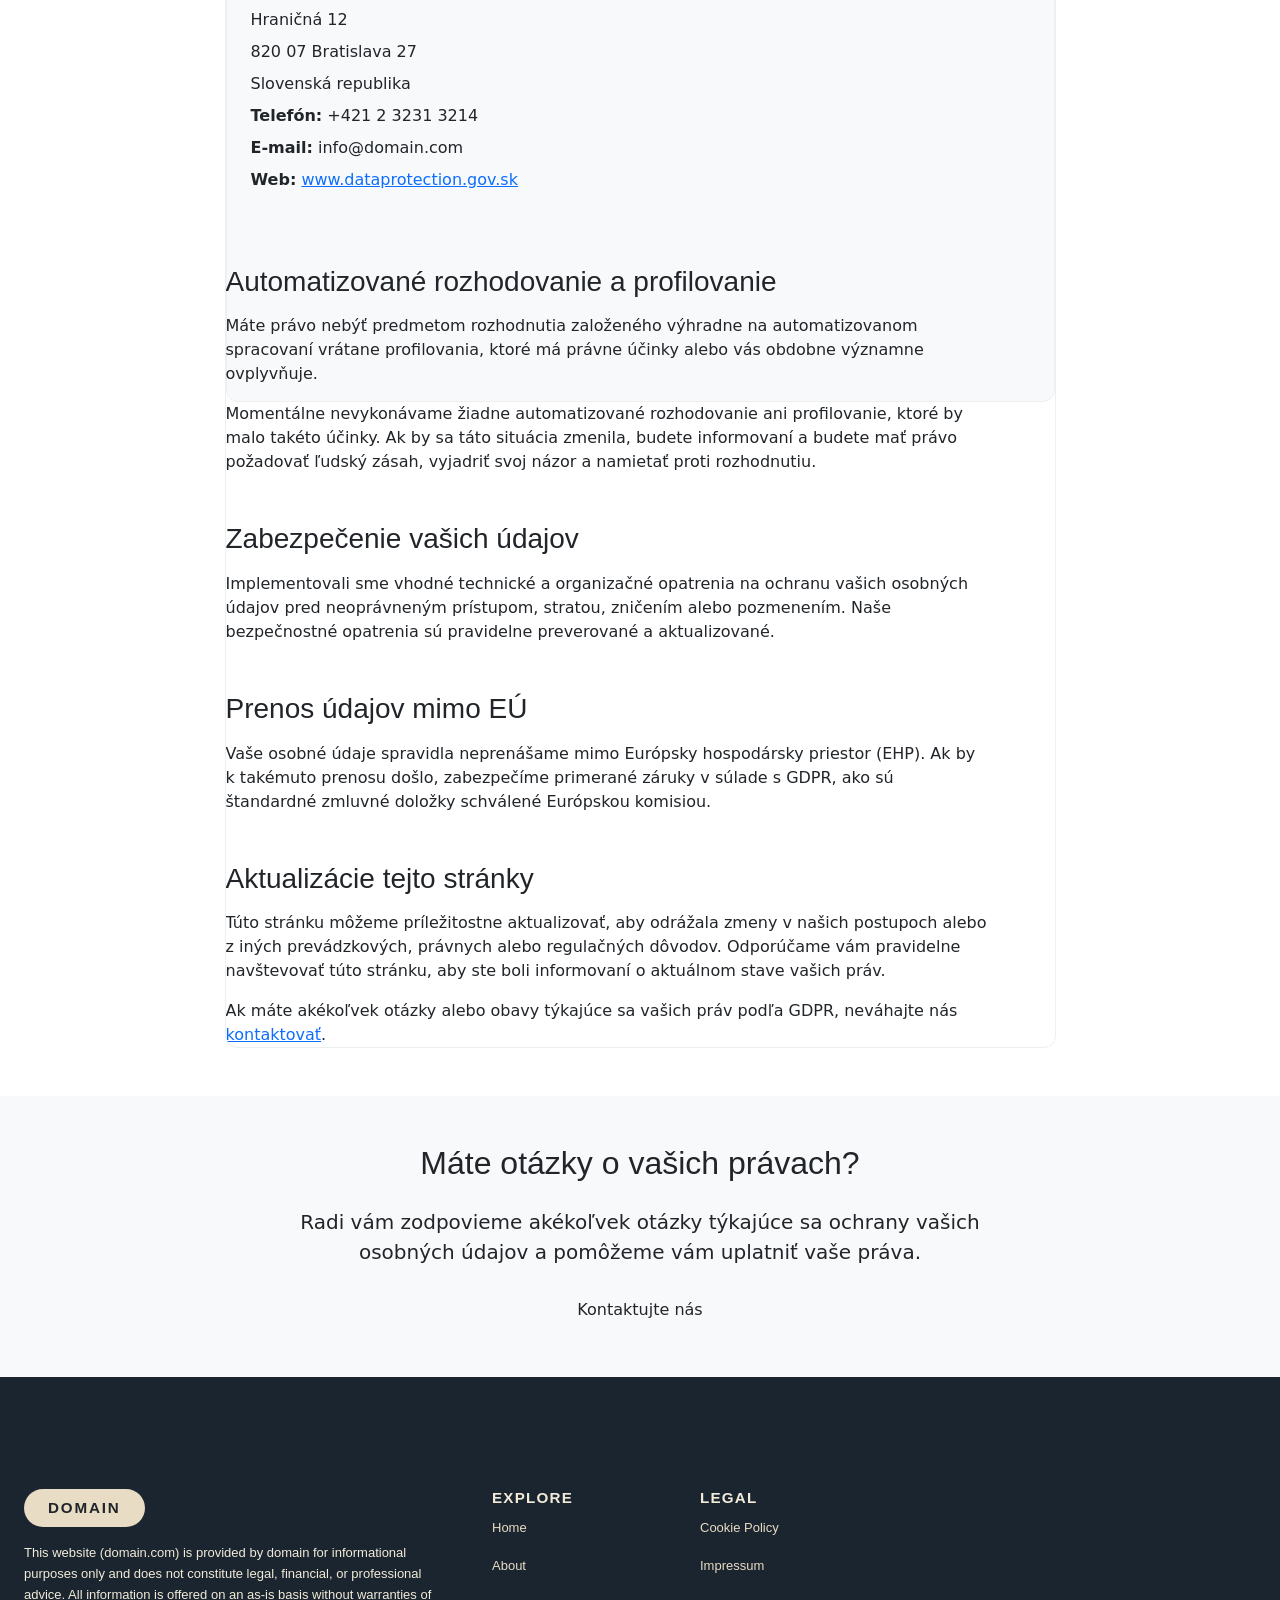
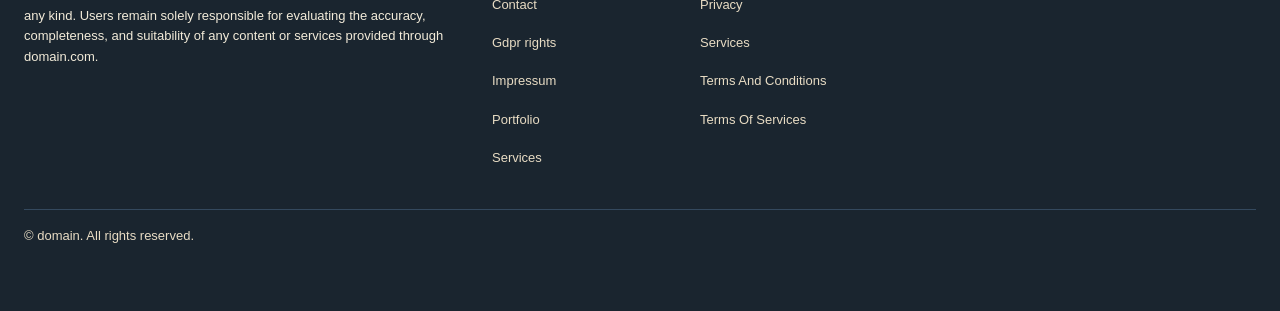
<file: gdpr-rights.html>
<!DOCTYPE html><html lang="sk"><head>
<script type="application/ld+json">
{
  "@context": "https://schema.org",
  "@graph": [
    {
      "@type": "WebSite",
      "@id": "https://domain.com/#website",
      "url": "https://domain.com",
      "name": "domain"
    },
    {
      "@type": "Organization",
      "@id": "https://domain.com/#org",
      "name": "domain",
      "url": "https://domain.com"
    },
    {
      "@type": "WebPage",
      "@id": "https://domain.com/gdpr-rights.html",
      "url": "https://domain.com/gdpr-rights.html",
      "name": "domain",
      "isPartOf": {
        "@id": "https://domain.com/#website"
      },
      "inLanguage": "sk"
    }
  ]
}
</script>
  <meta charset="UTF-8">
  <meta name="viewport" content="width=device-width, initial-scale=1.0">
  <title>Vaše práva podľa GDPR | domain</title>
  <meta name="description" content="Informácie o vašich právach podľa GDPR. Právo na prístup, opravu, vymazanie a ďalšie práva pri spracovaní osobných údajov.">
  <meta property="og:title" content="Vaše práva podľa GDPR | domain">
  <meta property="og:description" content="Informácie o vašich právach podľa GDPR. Právo na prístup, opravu, vymazanie a ďalšie práva pri spracovaní osobných údajov.">
  <meta property="og:type" content="website">
  <meta property="og:url" content="https://domain.com/gdpr-rights.html">
  <link rel="canonical" href="https://domain.com/gdpr-rights.html">
  <link rel="stylesheet" href="style.css">
  <link rel="icon" type="image/png" href="/favicon.png">
  <link rel="apple-touch-icon" href="/apple-touch-icon.png">
   <link rel="stylesheet" href="https://cdn.jsdelivr.net/npm/bootstrap@5.3.3/dist/css/bootstrap.min.css" integrity="sha384-QWTKZyjpPEjISv5WaRU9OFeRpok6YctnYmDr5pNlyT2bRjXh0JMhjY6hW+ALEwIH" crossorigin="anonymous">
  <link rel="stylesheet" href="https://unpkg.com/aos@2.3.4/dist/aos.css">
<link rel="stylesheet" href="./header-footer.css">
</head>
 <body>
  <header class="dr-header" aria-label="Primary">
  <div class="dr-header-inner">
    <div class="dr-header-main">
      <div class="dr-header-brand" aria-label="Auto Elite">
        <div class="dr-header-logo">Auto Elite</div>
      </div>
      <button class="dr-nav-toggle" type="button" aria-label="Toggle navigation" aria-expanded="false">
        <span class="dr-nav-toggle-bar"></span>
        <span class="dr-nav-toggle-bar"></span>
        <span class="dr-nav-toggle-bar"></span>
      </button>
      <nav class="dr-nav" aria-label="Main navigation">
        <ul class="dr-nav-list">
          <li class="dr-nav-item"><a class="dr-nav-link" href="./index.html">Home</a></li>
          <li class="dr-nav-item"><a class="dr-nav-link" href="./about.html">About</a></li>
          <li class="dr-nav-item"><a class="dr-nav-link" href="./contact.html">Contact</a></li>
          <li class="dr-nav-item"><a class="dr-nav-link" href="./gdpr-rights.html">Gdpr rights</a></li>
          <li class="dr-nav-item"><a class="dr-nav-link" href="./impressum.html">Impressum</a></li>
          <li class="dr-nav-item"><a class="dr-nav-link" href="./portfolio.html">Portfolio</a></li>
          <li class="dr-nav-item"><a class="dr-nav-link" href="./services.html">Services</a></li>
        </ul>
      </nav>
    </div>
  </div>
</header>
  <nav class="container py-3" aria-label="breadcrumb">
   <ol class="breadcrumb mb-0">
    <li class="breadcrumb-item"><a href="index.html">Domov</a></li>
    <li class="breadcrumb-item active" aria-current="page">Práva podľa GDPR</li>
   </ol>
  </nav>
  <main>
   <section class="l-section py-4 py-md-5">
    <div class="container">
     <div class="row justify-content-center">
      <div class="col-12 col-lg-10 col-xl-9">
       <div class="c-card" data-aos="fade-up">
        <h1 class="mb-4">Vaše práva podľa GDPR</h1>
        <p class="lead mb-4">Ochrana vašich osobných údajov je našou prioritou. Ako subjekt údajov máte podľa Všeobecného nariadenia o ochrane údajov (GDPR) niekoľko dôležitých práv.</p>
        <p class="text-muted mb-5"><strong>Naposledy aktualizované:</strong> 20. január 2025</p>
        <div class="mb-5" data-aos="fade-up" data-aos-delay="100">
         <h2 class="h3 mb-3">1. Právo na prístup k údajom</h2>
         <p>Máte právo vedieť, či spracovávame vaše osobné údaje, a ak áno, získať prístup k týmto údajom a nasledujúcim informáciám:</p>
         <ul class="mb-3">
          <li>Účely spracovania údajov</li>
          <li>Kategórie dotknutých osobných údajov</li>
          <li>Príjemcovia alebo kategórie príjemcov</li>
          <li>Doba uchovávania údajov</li>
          <li>Zdroj údajov, ak neboli získané priamo od vás</li>
         </ul>
         <p>Na požiadanie vám poskytneme kópiu vašich osobných údajov v bežne používanom elektronickom formáte.</p>
        </div>
        <div class="mb-5" data-aos="fade-up" data-aos-delay="150">
         <h2 class="h3 mb-3">2. Právo na opravu</h2>
         <p>Ak zistíte, že vaše osobné údaje sú nepresné alebo neúplné, máte právo požiadať o ich okamžitú opravu alebo doplnenie. Zabezpečíme, aby boli údaje aktuálne a presné.</p>
        </div>
        <div class="mb-5" data-aos="fade-up" data-aos-delay="200">
         <h2 class="h3 mb-3">3. Právo na vymazanie ("právo byť zabudnutý")</h2>
         <p>Za určitých okolností máte právo požiadať o vymazanie vašich osobných údajov, najmä ak:</p>
         <ul class="mb-3">
          <li>Údaje už nie sú potrebné na účely, na ktoré boli získané</li>
          <li>Odvoláte súhlas a neexistuje iný právny základ pre spracovanie</li>
          <li>Vznesete námietku voči spracovaniu a neexistujú prevažujúce oprávnené dôvody</li>
          <li>Údaje boli spracované nezákonne</li>
          <li>Údaje musia byť vymazané na splnenie právnej povinnosti</li>
         </ul>
         <p>Upozorňujeme, že toto právo nie je absolútne a môžu existovať právne dôvody, pre ktoré musíme určité údaje uchovávať.</p>
        </div>
        <div class="mb-5" data-aos="fade-up" data-aos-delay="250">
         <h2 class="h3 mb-3">4. Právo na omedzenie spracovania</h2>
         <p>Máte právo požiadať o obmedzenie spracovania vašich osobných údajov v nasledujúcich prípadoch:</p>
         <ul class="mb-3">
          <li>Spochybníte presnosť údajov (počas obdobia, kým overíme ich správnosť)</li>
          <li>Spracovanie je nezákonné, ale namiesto vymazania požadujete obmedzenie</li>
          <li>Už nepotrebujeme údaje, ale vy ich potrebujete na uplatnenie právnych nárokov</li>
          <li>Vzniesli ste námietku voči spracovaniu (počas overenia prevažujúcich oprávnených dôvodov)</li>
         </ul>
        </div>
        <div class="mb-5" data-aos="fade-up" data-aos-delay="300">
         <h2 class="h3 mb-3">5. Právo na prenosnosť údajov</h2>
         <p>Máte právo získať osobné údaje, ktoré ste nám poskytli, v štruktúrovanom, bežne používanom a strojovo čitateľnom formáte. Tieto údaje môžete následne preniesť k inému prevádzkovateľovi bez prekážok z našej strany.</p>
         <p>Toto právo sa vzťahuje na údaje spracovávané na základe vášho súhlasu alebo zmluvy a vykonávané automatizovanými prostriedkami.</p>
        </div>
        <div class="mb-5" data-aos="fade-up" data-aos-delay="350">
         <h2 class="h3 mb-3">6. Právo vzniesť námietku</h2>
         <p>Máte právo kedykoľvek vzniesť námietku voči spracovaniu vašich osobných údajov, ktoré je založené na oprávnených záujmoch alebo plnení úlohy vo verejnom záujme.</p>
         <p>V prípade námietky prestaneme vaše údaje spracovávať, pokiaľ nepreukážeme nevyhnutné oprávnené dôvody, ktoré prevažujú nad vašimi právami a záujmami.</p>
         <p><strong>Priamy marketing:</strong> Ak používame vaše údaje na účely priameho marketingu, máte absolútne právo kedykoľvek vzniesť námietku voči takémuto spracovaniu.</p>
        </div>
        <div class="mb-5" data-aos="fade-up" data-aos-delay="400">
         <h2 class="h3 mb-3">7. Právo odvolať súhlas</h2>
         <p>Ak spracovávame vaše osobné údaje na základe vášho súhlasu, máte právo tento súhlas kedykoľvek odvolať. Odvolanie súhlasu nemá vplyv na zákonnosť spracovania založeného na súhlase pred jeho odvolaním.</p>
         <p>Súhlas môžete odvolať kontaktovaním nás prostredníctvom kontaktných údajov uvedených nižšie.</p>
        </div>
        <div class="mb-5" data-aos="fade-up" data-aos-delay="450">
         <h2 class="h3 mb-3">Ako uplatniť vaše práva</h2>
         <p>Ak si želáte uplatniť ktorékoľvek z vyššie uvedených práv, môžete nás kontaktovať nasledujúcimi spôsobmi:</p>
         <div class="c-card mt-4 p-4 bg-light">
          <p class="mb-2"><strong>E-mail:</strong> <a href="mailto:info@domain.com">info@domain.com</a></p>
          <p class="mb-2"><strong>Telefón:</strong> <a href="tel:{telephone}">{telephone}</a></p>
          <p class="mb-0"><strong>Adresa:</strong> {address}</p>
         </div>
         <p class="mt-4">Pri podaní žiadosti vás môžeme požiadať o poskytnutie dodatočných informácií na overenie vašej totožnosti, aby sme zabezpečili ochranu vašich osobných údajov.</p>
        </div>
        <div class="mb-5" data-aos="fade-up" data-aos-delay="500">
         <h2 class="h3 mb-3">Lehota na vybavenie žiadosti</h2>
         <p>Na vašu žiadosť odpovieme bez zbytočného odkladu a v každom prípade do <strong>30 dní</strong> od jej prijatia. V zložitých prípadoch alebo pri veľkom počte žiadostí môžeme túto lehotu predĺžiť o ďalšie 2 mesiace. O takomto predĺžení vás budeme informovať včas spolu s odôvodnením.</p>
         <p>Poskytnutie informácií a vybavenie vašich žiadostí je spravidla <strong>bezplatné</strong>. V prípade zjavne neopodstatnených alebo nadmerných žiadostí si vyhradzujeme právo účtovať primeraný poplatok alebo odmietnuť konať na základe žiadosti.</p>
        </div>
        <div class="mb-5" data-aos="fade-up" data-aos-delay="550">
         <h2 class="h3 mb-3">Právo podať sťažnosť</h2>
         <p>Ak sa domnievate, že spracovanie vašich osobných údajov porušuje GDPR, máte právo podať sťažnosť dozornému orgánu, najmä v členskom štáte vášho obvyklého pobytu, miesta výkonu práce alebo miesta údajného porušenia.</p>
         <p>Na Slovensku je dozorným orgánom:</p>
         <div class="c-card mt-4 p-4 bg-light">
          <p class="mb-2"><strong>Úrad na ochranu osobných údajov Slovenskej republiky</strong></p>
          <p class="mb-2">Hraničná 12</p>
          <p class="mb-2">820 07 Bratislava 27</p>
          <p class="mb-2">Slovenská republika</p>
          <p class="mb-2"><strong>Telefón:</strong> +421 2 3231 3214</p>
          <p class="mb-2"><strong>E-mail:</strong> info@domain.com</p>
          <p class="mb-0"><strong>Web:</strong> <a href="https://www.dataprotection.gov.sk" target="_blank" rel="noopener">www.dataprotection.gov.sk</a></p>
         </div>
        </div>
        <div class="mb-5" data-aos="fade-up" data-aos-delay="600">
         <h2 class="h3 mb-3">Automatizované rozhodovanie a profilovanie</h2>
         <p>Máte právo nebýť predmetom rozhodnutia založeného výhradne na automatizovanom spracovaní vrátane profilovania, ktoré má právne účinky alebo vás obdobne významne ovplyvňuje.</p>
         <p>Momentálne nevykonávame žiadne automatizované rozhodovanie ani profilovanie, ktoré by malo takéto účinky. Ak by sa táto situácia zmenila, budete informovaní a budete mať právo požadovať ľudský zásah, vyjadriť svoj názor a namietať proti rozhodnutiu.</p>
        </div>
        <div class="mb-5" data-aos="fade-up" data-aos-delay="650">
         <h2 class="h3 mb-3">Zabezpečenie vašich údajov</h2>
         <p>Implementovali sme vhodné technické a organizačné opatrenia na ochranu vašich osobných údajov pred neoprávneným prístupom, stratou, zničením alebo pozmenením. Naše bezpečnostné opatrenia sú pravidelne preverované a aktualizované.</p>
        </div>
        <div class="mb-5" data-aos="fade-up" data-aos-delay="700">
         <h2 class="h3 mb-3">Prenos údajov mimo EÚ</h2>
         <p>Vaše osobné údaje spravidla neprenášame mimo Európsky hospodársky priestor (EHP). Ak by k takémuto prenosu došlo, zabezpečíme primerané záruky v súlade s GDPR, ako sú štandardné zmluvné doložky schválené Európskou komisiou.</p>
        </div>
        <div data-aos="fade-up" data-aos-delay="750">
         <h2 class="h3 mb-3">Aktualizácie tejto stránky</h2>
         <p>Túto stránku môžeme príležitostne aktualizovať, aby odrážala zmeny v našich postupoch alebo z iných prevádzkových, právnych alebo regulačných dôvodov. Odporúčame vám pravidelne navštevovať túto stránku, aby ste boli informovaní o aktuálnom stave vašich práv.</p>
         <p class="mb-0">Ak máte akékoľvek otázky alebo obavy týkajúce sa vašich práv podľa GDPR, neváhajte nás <a href="contact.html">kontaktovať</a>.</p>
        </div>
       </div>
      </div>
     </div>
    </div>
   </section>
   <section class="l-section py-4 py-md-5 bg-light">
    <div class="container">
     <div class="row justify-content-center text-center">
      <div class="col-12 col-md-10 col-lg-8" data-aos="fade-up">
       <h2 class="mb-4">Máte otázky o vašich právach?</h2>
       <p class="lead mb-4">Radi vám zodpovieme akékoľvek otázky týkajúce sa ochrany vašich osobných údajov a pomôžeme vám uplatniť vaše práva.</p>
       <a href="contact.html" class="btn c-button">Kontaktujte nás</a>
      </div>
     </div>
    </div>
   </section>
  </main>
  <footer class="dr-footer" aria-label="Footer">
  <div class="dr-footer-inner">
    <div class="dr-footer-main">
      <div class="dr-footer-brand-block" aria-label="domain">
        <div class="dr-footer-mark">domain</div>
        <p class="dr-footer-disclaimer">
          This website (domain.com) is provided by domain for informational purposes only and does not constitute legal, financial, or professional advice. All information is offered on an as-is basis without warranties of any kind. Users remain solely responsible for evaluating the accuracy, completeness, and suitability of any content or services provided through domain.com.
        </p>
      </div>
      <div class="dr-footer-nav-block" aria-label="Footer navigation">
        <div class="dr-footer-section">
          <h2 class="dr-footer-heading">Explore</h2>
          <ul class="dr-footer-nav-list">
            <li class="dr-footer-nav-item"><a class="dr-footer-nav-link" href="./index.html">Home</a></li>
            <li class="dr-footer-nav-item"><a class="dr-footer-nav-link" href="./about.html">About</a></li>
            <li class="dr-footer-nav-item"><a class="dr-footer-nav-link" href="./contact.html">Contact</a></li>
            <li class="dr-footer-nav-item"><a class="dr-footer-nav-link" href="./gdpr-rights.html">Gdpr rights</a></li>
            <li class="dr-footer-nav-item"><a class="dr-footer-nav-link" href="./impressum.html">Impressum</a></li>
            <li class="dr-footer-nav-item"><a class="dr-footer-nav-link" href="./portfolio.html">Portfolio</a></li>
            <li class="dr-footer-nav-item"><a class="dr-footer-nav-link" href="./services.html">Services</a></li>
          </ul>
        </div>
        <div class="dr-footer-section" aria-label="Legal links">
          <h2 class="dr-footer-heading">Legal</h2>
          <ul class="dr-footer-legal-list">
            <li class="dr-footer-legal-item"><a class="dr-footer-legal-link" href="./cookie_policy.html">Cookie Policy</a></li>
            <li class="dr-footer-legal-item"><a class="dr-footer-legal-link" href="./impressum.html">Impressum</a></li>
            <li class="dr-footer-legal-item"><a class="dr-footer-legal-link" href="./privacy.html">Privacy</a></li>
            <li class="dr-footer-legal-item"><a class="dr-footer-legal-link" href="./services.html">Services</a></li>
            <li class="dr-footer-legal-item"><a class="dr-footer-legal-link" href="./terms_and_conditions.html">Terms And Conditions</a></li>
            <li class="dr-footer-legal-item"><a class="dr-footer-legal-link" href="./terms_of_services.html">Terms Of Services</a></li>
          </ul>
        </div>
      </div>
    </div>
    <div class="dr-footer-bottom">
      <p class="dr-footer-copy">© <span class="dr-footer-copy-name">domain</span>. All rights reserved.</p>
    </div>
  </div>
</footer>
  <script src="script.js" defer=""></script>
 
  <script src="https://unpkg.com/aos@2.3.4/dist/aos.js"></script>
  <script>
if (typeof AOS !== "undefined" && !window.__AOS_INITIALIZED__) {
  AOS.init({ once: true, duration: 700, easing: "ease-out-cubic" });
  window.__AOS_INITIALIZED__ = true;
}
</script>
<script src="./header-footer.js"></script>
<script src="./consent.js"></script>
</body></html>
</file>
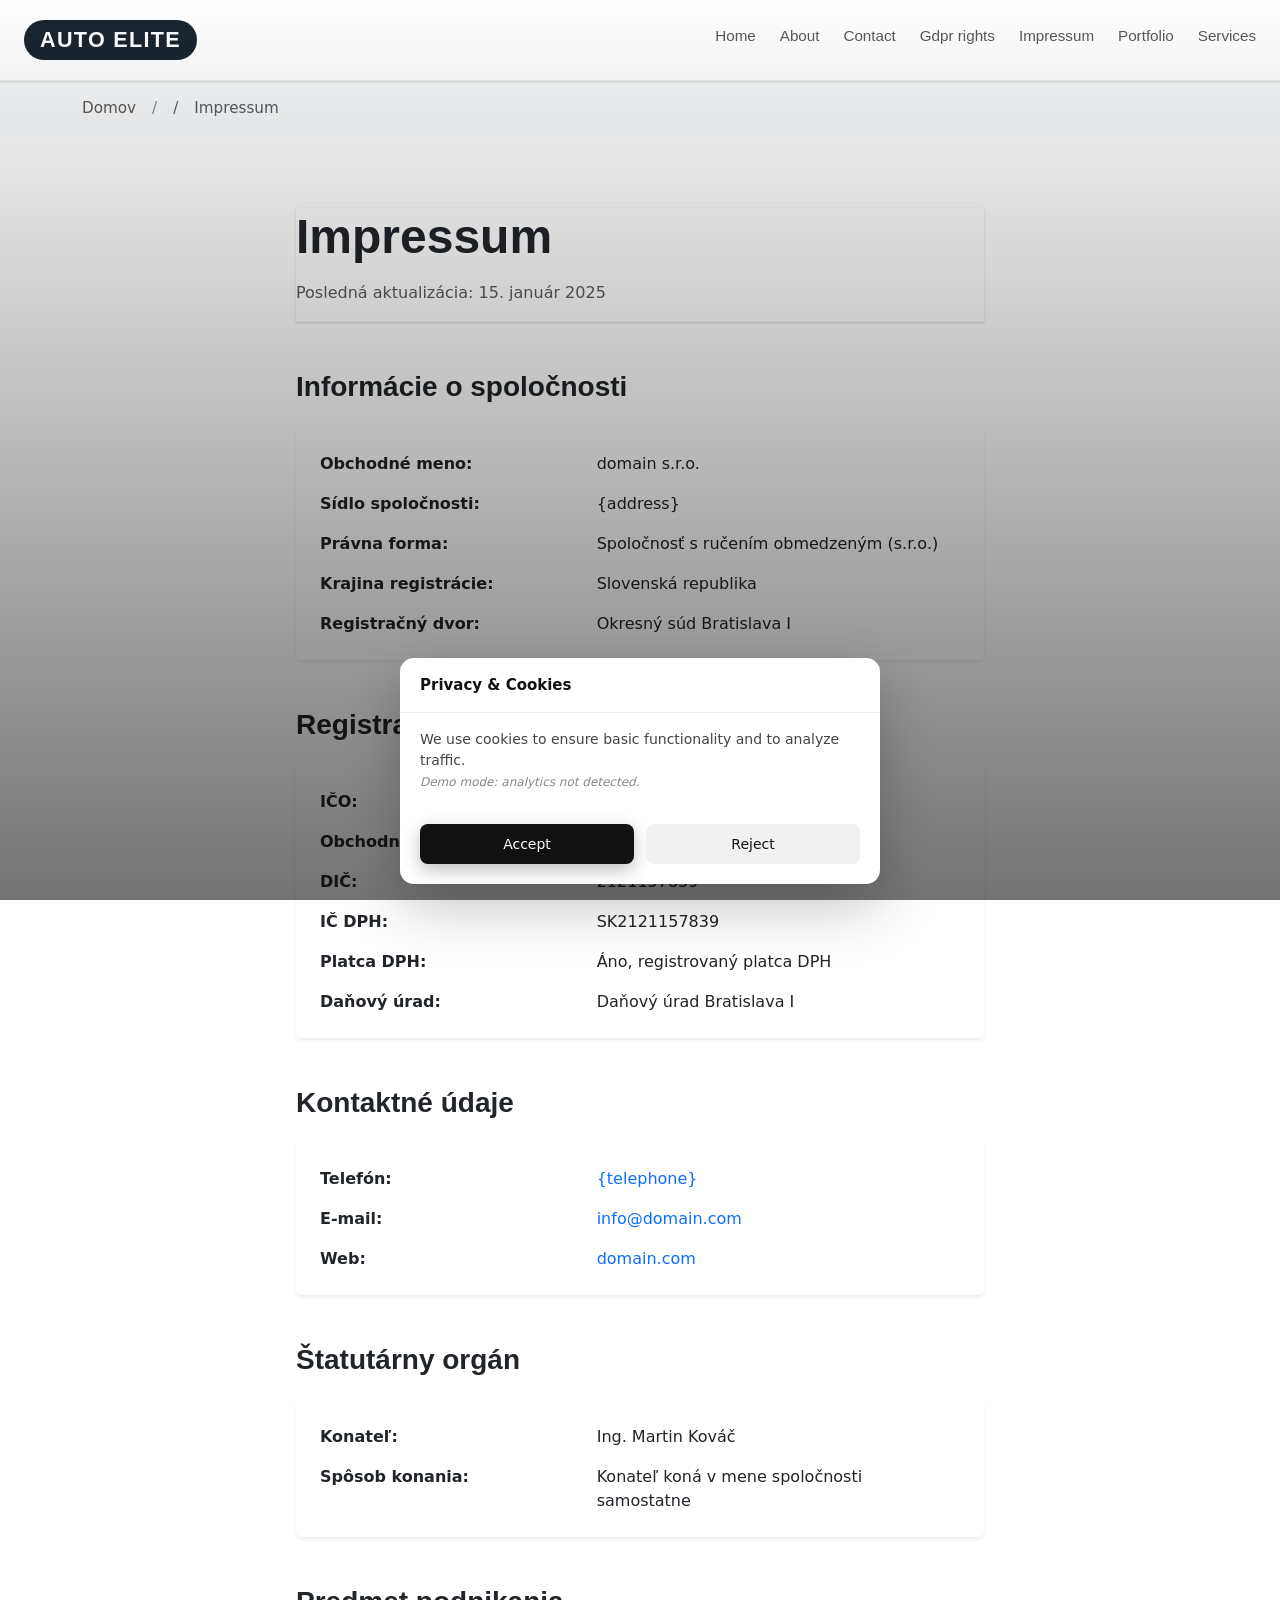
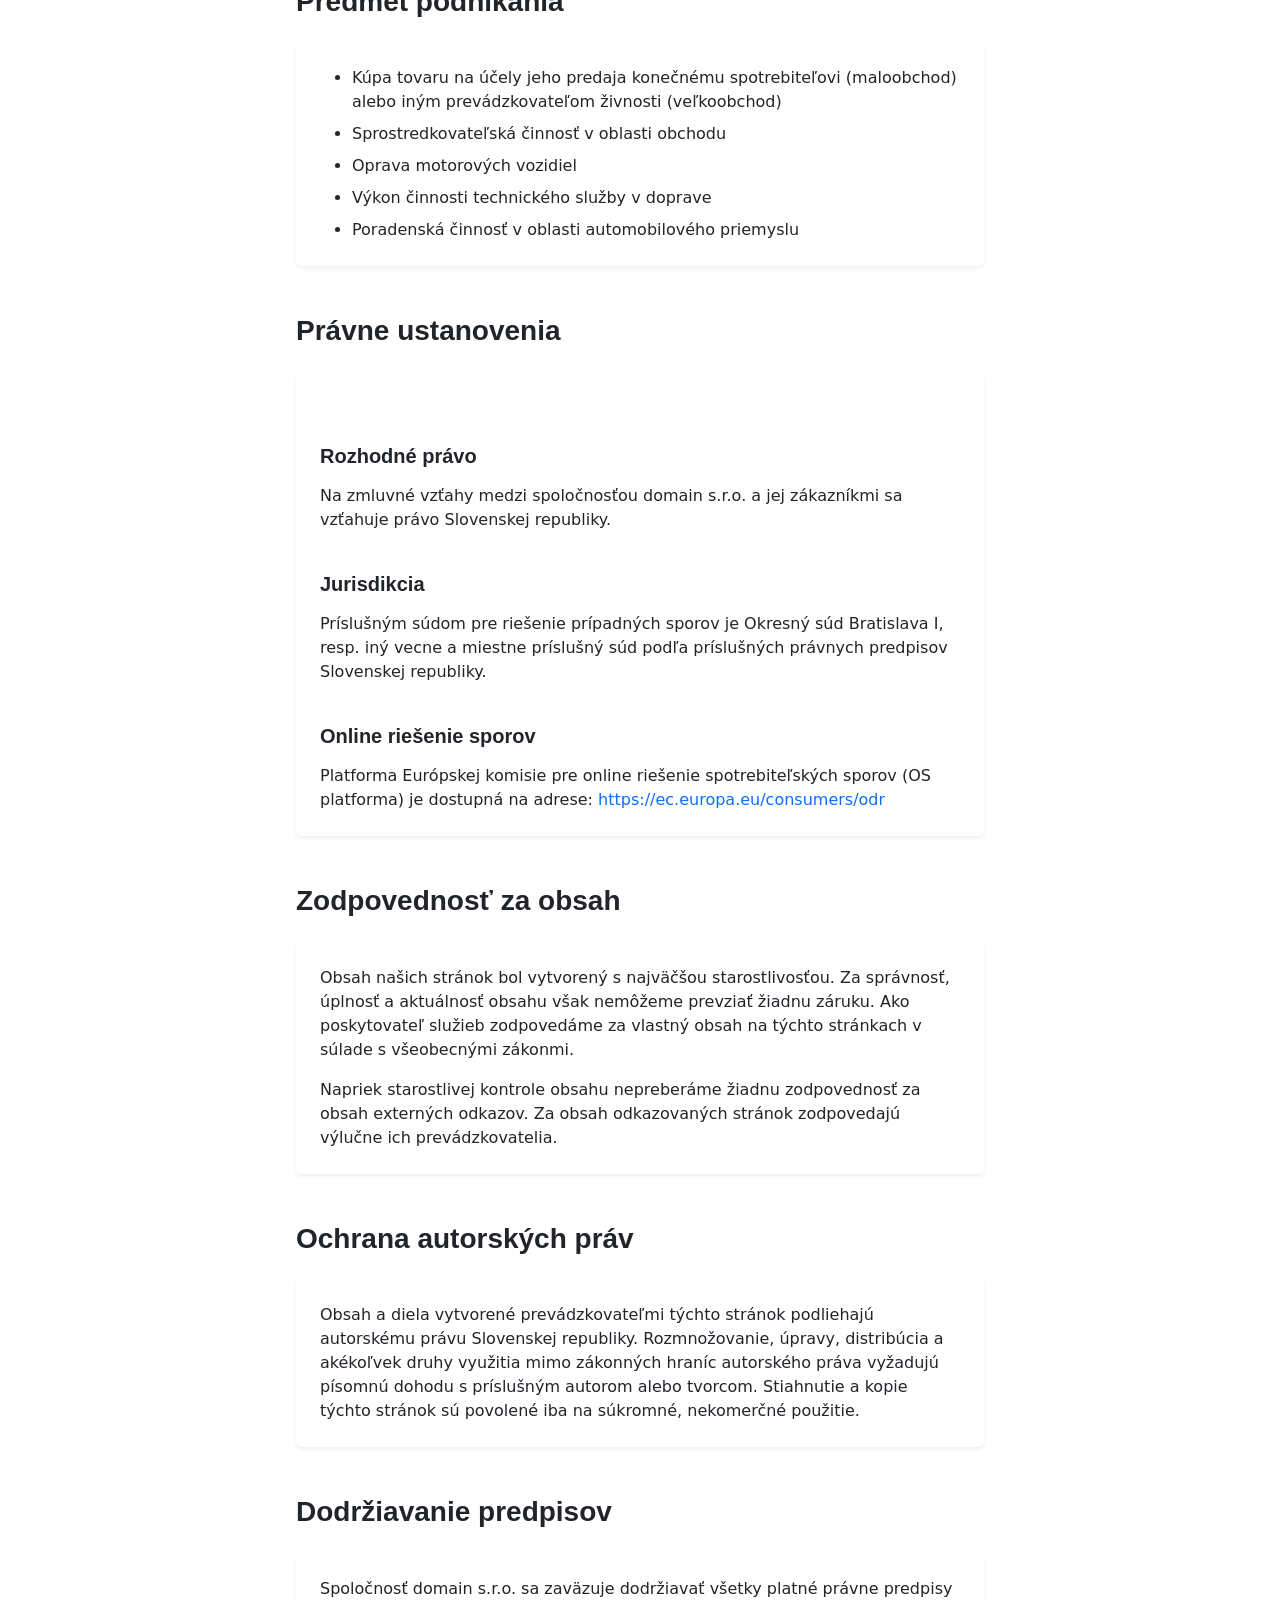
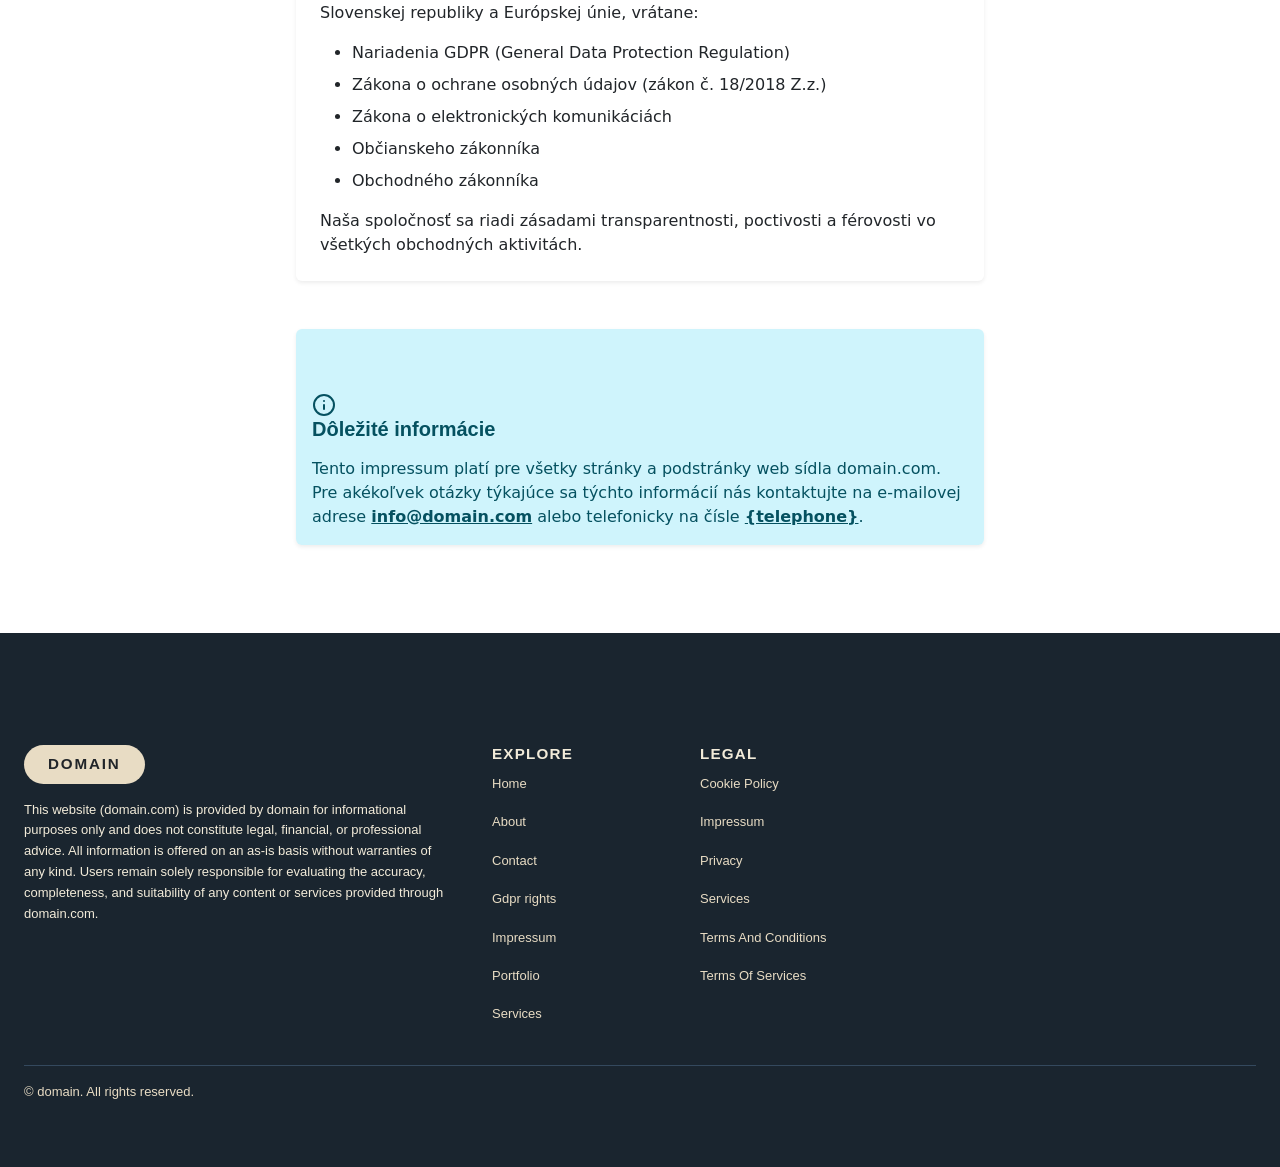
<file: impressum.html>
<!DOCTYPE html><html lang="sk"><head>
<script type="application/ld+json">
{
  "@context": "https://schema.org",
  "@graph": [
    {
      "@type": "WebSite",
      "@id": "https://domain.com/#website",
      "url": "https://domain.com",
      "name": "domain"
    },
    {
      "@type": "Organization",
      "@id": "https://domain.com/#org",
      "name": "domain",
      "url": "https://domain.com"
    },
    {
      "@type": "WebPage",
      "@id": "https://domain.com/impressum.html",
      "url": "https://domain.com/impressum.html",
      "name": "domain",
      "isPartOf": {
        "@id": "https://domain.com/#website"
      },
      "inLanguage": "sk"
    }
  ]
}
</script>
  <meta charset="UTF-8">
  <meta name="viewport" content="width=device-width, initial-scale=1.0">
  <title>Impressum | domain</title>
  <meta name="description" content="Impressum a právne informácie spoločnosti domain. Všetky údaje o spoločnosti, registračné čísla a kontaktné informácie.">
  <meta property="og:title" content="Impressum | domain">
  <meta property="og:description" content="Impressum a právne informácie spoločnosti domain. Všetky údaje o spoločnosti, registračné čísla a kontaktné informácie.">
  <meta property="og:type" content="website">
  <meta property="og:url" content="https://domain.com/impressum.html">
  <link rel="canonical" href="https://domain.com/impressum.html">
  <link rel="stylesheet" href="style.css">
  <link rel="icon" type="image/png" href="/favicon.png">
  <link rel="apple-touch-icon" href="/apple-touch-icon.png">
   <link rel="stylesheet" href="https://cdn.jsdelivr.net/npm/bootstrap@5.3.3/dist/css/bootstrap.min.css" integrity="sha384-QWTKZyjpPEjISv5WaRU9OFeRpok6YctnYmDr5pNlyT2bRjXh0JMhjY6hW+ALEwIH" crossorigin="anonymous">
  <link rel="stylesheet" href="https://unpkg.com/aos@2.3.4/dist/aos.css">
<link rel="stylesheet" href="./header-footer.css">
</head>
 <body>
  <header class="dr-header" aria-label="Primary">
  <div class="dr-header-inner">
    <div class="dr-header-main">
      <div class="dr-header-brand" aria-label="Auto Elite">
        <div class="dr-header-logo">Auto Elite</div>
      </div>
      <button class="dr-nav-toggle" type="button" aria-label="Toggle navigation" aria-expanded="false">
        <span class="dr-nav-toggle-bar"></span>
        <span class="dr-nav-toggle-bar"></span>
        <span class="dr-nav-toggle-bar"></span>
      </button>
      <nav class="dr-nav" aria-label="Main navigation">
        <ul class="dr-nav-list">
          <li class="dr-nav-item"><a class="dr-nav-link" href="./index.html">Home</a></li>
          <li class="dr-nav-item"><a class="dr-nav-link" href="./about.html">About</a></li>
          <li class="dr-nav-item"><a class="dr-nav-link" href="./contact.html">Contact</a></li>
          <li class="dr-nav-item"><a class="dr-nav-link" href="./gdpr-rights.html">Gdpr rights</a></li>
          <li class="dr-nav-item"><a class="dr-nav-link" href="./impressum.html">Impressum</a></li>
          <li class="dr-nav-item"><a class="dr-nav-link" href="./portfolio.html">Portfolio</a></li>
          <li class="dr-nav-item"><a class="dr-nav-link" href="./services.html">Services</a></li>
        </ul>
      </nav>
    </div>
  </div>
</header>
  <nav aria-label="breadcrumb" class="py-3 bg-light">
   <div class="container">
    <ol class="breadcrumb mb-0">
     <li class="breadcrumb-item"><a href="index.html">Domov</a></li>
     <li class="breadcrumb-item active" aria-current="page">Impressum</li>
    </ol>
   </div>
  </nav>
  <main class="l-section py-4 py-md-5">
   <div class="container">
    <div class="row justify-content-center">
     <div class="col-lg-10 col-xl-8">
      <article class="c-legal-content">
       <header class="mb-4 mb-md-5" data-aos="fade-up">
        <h1 class="display-5 fw-bold mb-3">Impressum</h1>
        <p class="text-muted">Posledná aktualizácia: 15. január 2025</p>
       </header>
       <section class="mb-5" data-aos="fade-up" data-aos-delay="100">
        <h2 class="h3 fw-bold mb-4">Informácie o spoločnosti</h2>
        <div class="c-card card border-0 shadow-sm">
         <div class="card-body p-4">
          <dl class="row mb-0">
           <dt class="col-sm-5 mb-3">Obchodné meno:</dt>
           <dd class="col-sm-7 mb-3">domain s.r.o.</dd>
           <dt class="col-sm-5 mb-3">Sídlo spoločnosti:</dt>
           <dd class="col-sm-7 mb-3">{address}</dd>
           <dt class="col-sm-5 mb-3">Právna forma:</dt>
           <dd class="col-sm-7 mb-3">Spoločnosť s ručením obmedzeným (s.r.o.)</dd>
           <dt class="col-sm-5 mb-3">Krajina registrácie:</dt>
           <dd class="col-sm-7 mb-3">Slovenská republika</dd>
           <dt class="col-sm-5 mb-0">Registračný dvor:</dt>
           <dd class="col-sm-7 mb-0">Okresný súd Bratislava I</dd>
          </dl>
         </div>
        </div>
       </section>
       <section class="mb-5" data-aos="fade-up" data-aos-delay="200">
        <h2 class="h3 fw-bold mb-4">Registračné údaje</h2>
        <div class="c-card card border-0 shadow-sm">
         <div class="card-body p-4">
          <dl class="row mb-0">
           <dt class="col-sm-5 mb-3">IČO:</dt>
           <dd class="col-sm-7 mb-3">52 847 391</dd>
           <dt class="col-sm-5 mb-3">Obchodný register:</dt>
           <dd class="col-sm-7 mb-3">Oddiel: Sro, Vložka číslo: 128476/B</dd>
           <dt class="col-sm-5 mb-3">DIČ:</dt>
           <dd class="col-sm-7 mb-3">2121157839</dd>
           <dt class="col-sm-5 mb-3">IČ DPH:</dt>
           <dd class="col-sm-7 mb-3">SK2121157839</dd>
           <dt class="col-sm-5 mb-3">Platca DPH:</dt>
           <dd class="col-sm-7 mb-3">Áno, registrovaný platca DPH</dd>
           <dt class="col-sm-5 mb-0">Daňový úrad:</dt>
           <dd class="col-sm-7 mb-0">Daňový úrad Bratislava I</dd>
          </dl>
         </div>
        </div>
       </section>
       <section class="mb-5" data-aos="fade-up" data-aos-delay="300">
        <h2 class="h3 fw-bold mb-4">Kontaktné údaje</h2>
        <div class="c-card card border-0 shadow-sm">
         <div class="card-body p-4">
          <dl class="row mb-0">
           <dt class="col-sm-5 mb-3">Telefón:</dt>
           <dd class="col-sm-7 mb-3">
            <a href="tel:{telephone}" class="text-decoration-none">{telephone}</a>
           </dd>
           <dt class="col-sm-5 mb-3">E-mail:</dt>
           <dd class="col-sm-7 mb-3">
            <a href="mailto:info@domain.com" class="text-decoration-none">info@domain.com</a>
           </dd>
           <dt class="col-sm-5 mb-0">Web:</dt>
           <dd class="col-sm-7 mb-0">
            <a href="https://domain.com" class="text-decoration-none">domain.com</a>
           </dd>
          </dl>
         </div>
        </div>
       </section>
       <section class="mb-5" data-aos="fade-up" data-aos-delay="400">
        <h2 class="h3 fw-bold mb-4">Štatutárny orgán</h2>
        <div class="c-card card border-0 shadow-sm">
         <div class="card-body p-4">
          <dl class="row mb-0">
           <dt class="col-sm-5 mb-3">Konateľ:</dt>
           <dd class="col-sm-7 mb-3">Ing. Martin Kováč</dd>
           <dt class="col-sm-5 mb-0">Spôsob konania:</dt>
           <dd class="col-sm-7 mb-0">Konateľ koná v mene spoločnosti samostatne</dd>
          </dl>
         </div>
        </div>
       </section>
       <section class="mb-5" data-aos="fade-up" data-aos-delay="500">
        <h2 class="h3 fw-bold mb-4">Predmet podnikania</h2>
        <div class="c-card card border-0 shadow-sm">
         <div class="card-body p-4">
          <ul class="mb-0">
           <li class="mb-2">Kúpa tovaru na účely jeho predaja konečnému spotrebiteľovi (maloobchod) alebo iným prevádzkovateľom živnosti (veľkoobchod)</li>
           <li class="mb-2">Sprostredkovateľská činnosť v oblasti obchodu</li>
           <li class="mb-2">Oprava motorových vozidiel</li>
           <li class="mb-2">Výkon činnosti technického služby v doprave</li>
           <li class="mb-0">Poradenská činnosť v oblasti automobilového priemyslu</li>
          </ul>
         </div>
        </div>
       </section>
       <section class="mb-5" data-aos="fade-up" data-aos-delay="600">
        <h2 class="h3 fw-bold mb-4">Právne ustanovenia</h2>
        <div class="c-card card border-0 shadow-sm">
         <div class="card-body p-4">
          <h3 class="h5 fw-semibold mb-3">Rozhodné právo</h3>
          <p>Na zmluvné vzťahy medzi spoločnosťou domain s.r.o. a jej zákazníkmi sa vzťahuje právo Slovenskej republiky.</p>
          <h3 class="h5 fw-semibold mb-3 mt-4">Jurisdikcia</h3>
          <p>Príslušným súdom pre riešenie prípadných sporov je Okresný súd Bratislava I, resp. iný vecne a miestne príslušný súd podľa príslušných právnych predpisov Slovenskej republiky.</p>
          <h3 class="h5 fw-semibold mb-3 mt-4">Online riešenie sporov</h3>
          <p class="mb-0">Platforma Európskej komisie pre online riešenie spotrebiteľských sporov (OS platforma) je dostupná na adrese: <a href="https://ec.europa.eu/consumers/odr" target="_blank" rel="noopener noreferrer" class="text-decoration-none">https://ec.europa.eu/consumers/odr</a></p>
         </div>
        </div>
       </section>
       <section class="mb-5" data-aos="fade-up" data-aos-delay="700">
        <h2 class="h3 fw-bold mb-4">Zodpovednosť za obsah</h2>
        <div class="c-card card border-0 shadow-sm">
         <div class="card-body p-4">
          <p>Obsah našich stránok bol vytvorený s najväčšou starostlivosťou. Za správnosť, úplnosť a aktuálnosť obsahu však nemôžeme prevziať žiadnu záruku. Ako poskytovateľ služieb zodpovedáme za vlastný obsah na týchto stránkach v súlade s všeobecnými zákonmi.</p>
          <p class="mb-0">Napriek starostlivej kontrole obsahu nepreberáme žiadnu zodpovednosť za obsah externých odkazov. Za obsah odkazovaných stránok zodpovedajú výlučne ich prevádzkovatelia.</p>
         </div>
        </div>
       </section>
       <section class="mb-5" data-aos="fade-up" data-aos-delay="800">
        <h2 class="h3 fw-bold mb-4">Ochrana autorských práv</h2>
        <div class="c-card card border-0 shadow-sm">
         <div class="card-body p-4">
          <p class="mb-0">Obsah a diela vytvorené prevádzkovateľmi týchto stránok podliehajú autorskému právu Slovenskej republiky. Rozmnožovanie, úpravy, distribúcia a akékoľvek druhy využitia mimo zákonných hraníc autorského práva vyžadujú písomnú dohodu s príslušným autorom alebo tvorcom. Stiahnutie a kopie týchto stránok sú povolené iba na súkromné, nekomerčné použitie.</p>
         </div>
        </div>
       </section>
       <section class="mb-5" data-aos="fade-up" data-aos-delay="900">
        <h2 class="h3 fw-bold mb-4">Dodržiavanie predpisov</h2>
        <div class="c-card card border-0 shadow-sm">
         <div class="card-body p-4">
          <p>Spoločnosť domain s.r.o. sa zaväzuje dodržiavať všetky platné právne predpisy Slovenskej republiky a Európskej únie, vrátane:</p>
          <ul class="mb-3">
           <li class="mb-2">Nariadenia GDPR (General Data Protection Regulation)</li>
           <li class="mb-2">Zákona o ochrane osobných údajov (zákon č. 18/2018 Z.z.)</li>
           <li class="mb-2">Zákona o elektronických komunikáciách</li>
           <li class="mb-2">Občianskeho zákonníka</li>
           <li class="mb-0">Obchodného zákonníka</li>
          </ul>
          <p class="mb-0">Naša spoločnosť sa riadi zásadami transparentnosti, poctivosti a férovosti vo všetkých obchodných aktivitách.</p>
         </div>
        </div>
       </section>
       <section data-aos="fade-up" data-aos-delay="1000">
        <div class="alert alert-info border-0 shadow-sm" role="alert">
         <h3 class="h5 fw-semibold mb-3">
          <svg width="24" height="24" viewBox="0 0 24 24" fill="none" xmlns="http://www.w3.org/2000/svg" class="me-2" style="vertical-align: middle;">
           <path d="M12 22C17.5228 22 22 17.5228 22 12C22 6.47715 17.5228 2 12 2C6.47715 2 2 6.47715 2 12C2 17.5228 6.47715 22 12 22Z" stroke="currentColor" stroke-width="2" stroke-linecap="round" stroke-linejoin="round"></path> <path d="M12 16V12" stroke="currentColor" stroke-width="2" stroke-linecap="round" stroke-linejoin="round"></path> <path d="M12 8H12.01" stroke="currentColor" stroke-width="2" stroke-linecap="round" stroke-linejoin="round"></path>
          </svg>
          Dôležité informácie
         </h3>
         <p class="mb-0">Tento impressum platí pre všetky stránky a podstránky web sídla domain.com. Pre akékoľvek otázky týkajúce sa týchto informácií nás kontaktujte na e-mailovej adrese <a href="mailto:info@domain.com" class="alert-link">info@domain.com</a> alebo telefonicky na čísle <a href="tel:{telephone}" class="alert-link">{telephone}</a>.</p>
        </div>
       </section>
      </article>
     </div>
    </div>
   </div>
  </main>
  <footer class="dr-footer" aria-label="Footer">
  <div class="dr-footer-inner">
    <div class="dr-footer-main">
      <div class="dr-footer-brand-block" aria-label="domain">
        <div class="dr-footer-mark">domain</div>
        <p class="dr-footer-disclaimer">
          This website (domain.com) is provided by domain for informational purposes only and does not constitute legal, financial, or professional advice. All information is offered on an as-is basis without warranties of any kind. Users remain solely responsible for evaluating the accuracy, completeness, and suitability of any content or services provided through domain.com.
        </p>
      </div>
      <div class="dr-footer-nav-block" aria-label="Footer navigation">
        <div class="dr-footer-section">
          <h2 class="dr-footer-heading">Explore</h2>
          <ul class="dr-footer-nav-list">
            <li class="dr-footer-nav-item"><a class="dr-footer-nav-link" href="./index.html">Home</a></li>
            <li class="dr-footer-nav-item"><a class="dr-footer-nav-link" href="./about.html">About</a></li>
            <li class="dr-footer-nav-item"><a class="dr-footer-nav-link" href="./contact.html">Contact</a></li>
            <li class="dr-footer-nav-item"><a class="dr-footer-nav-link" href="./gdpr-rights.html">Gdpr rights</a></li>
            <li class="dr-footer-nav-item"><a class="dr-footer-nav-link" href="./impressum.html">Impressum</a></li>
            <li class="dr-footer-nav-item"><a class="dr-footer-nav-link" href="./portfolio.html">Portfolio</a></li>
            <li class="dr-footer-nav-item"><a class="dr-footer-nav-link" href="./services.html">Services</a></li>
          </ul>
        </div>
        <div class="dr-footer-section" aria-label="Legal links">
          <h2 class="dr-footer-heading">Legal</h2>
          <ul class="dr-footer-legal-list">
            <li class="dr-footer-legal-item"><a class="dr-footer-legal-link" href="./cookie_policy.html">Cookie Policy</a></li>
            <li class="dr-footer-legal-item"><a class="dr-footer-legal-link" href="./impressum.html">Impressum</a></li>
            <li class="dr-footer-legal-item"><a class="dr-footer-legal-link" href="./privacy.html">Privacy</a></li>
            <li class="dr-footer-legal-item"><a class="dr-footer-legal-link" href="./services.html">Services</a></li>
            <li class="dr-footer-legal-item"><a class="dr-footer-legal-link" href="./terms_and_conditions.html">Terms And Conditions</a></li>
            <li class="dr-footer-legal-item"><a class="dr-footer-legal-link" href="./terms_of_services.html">Terms Of Services</a></li>
          </ul>
        </div>
      </div>
    </div>
    <div class="dr-footer-bottom">
      <p class="dr-footer-copy">© <span class="dr-footer-copy-name">domain</span>. All rights reserved.</p>
    </div>
  </div>
</footer>
  <script src="script.js" defer=""></script>
 
  <script src="https://unpkg.com/aos@2.3.4/dist/aos.js"></script>
  <script>
if (typeof AOS !== "undefined" && !window.__AOS_INITIALIZED__) {
  AOS.init({ once: true, duration: 700, easing: "ease-out-cubic" });
  window.__AOS_INITIALIZED__ = true;
}
</script>
<script src="./header-footer.js"></script>
<script src="./consent.js"></script>
</body></html>
</file>
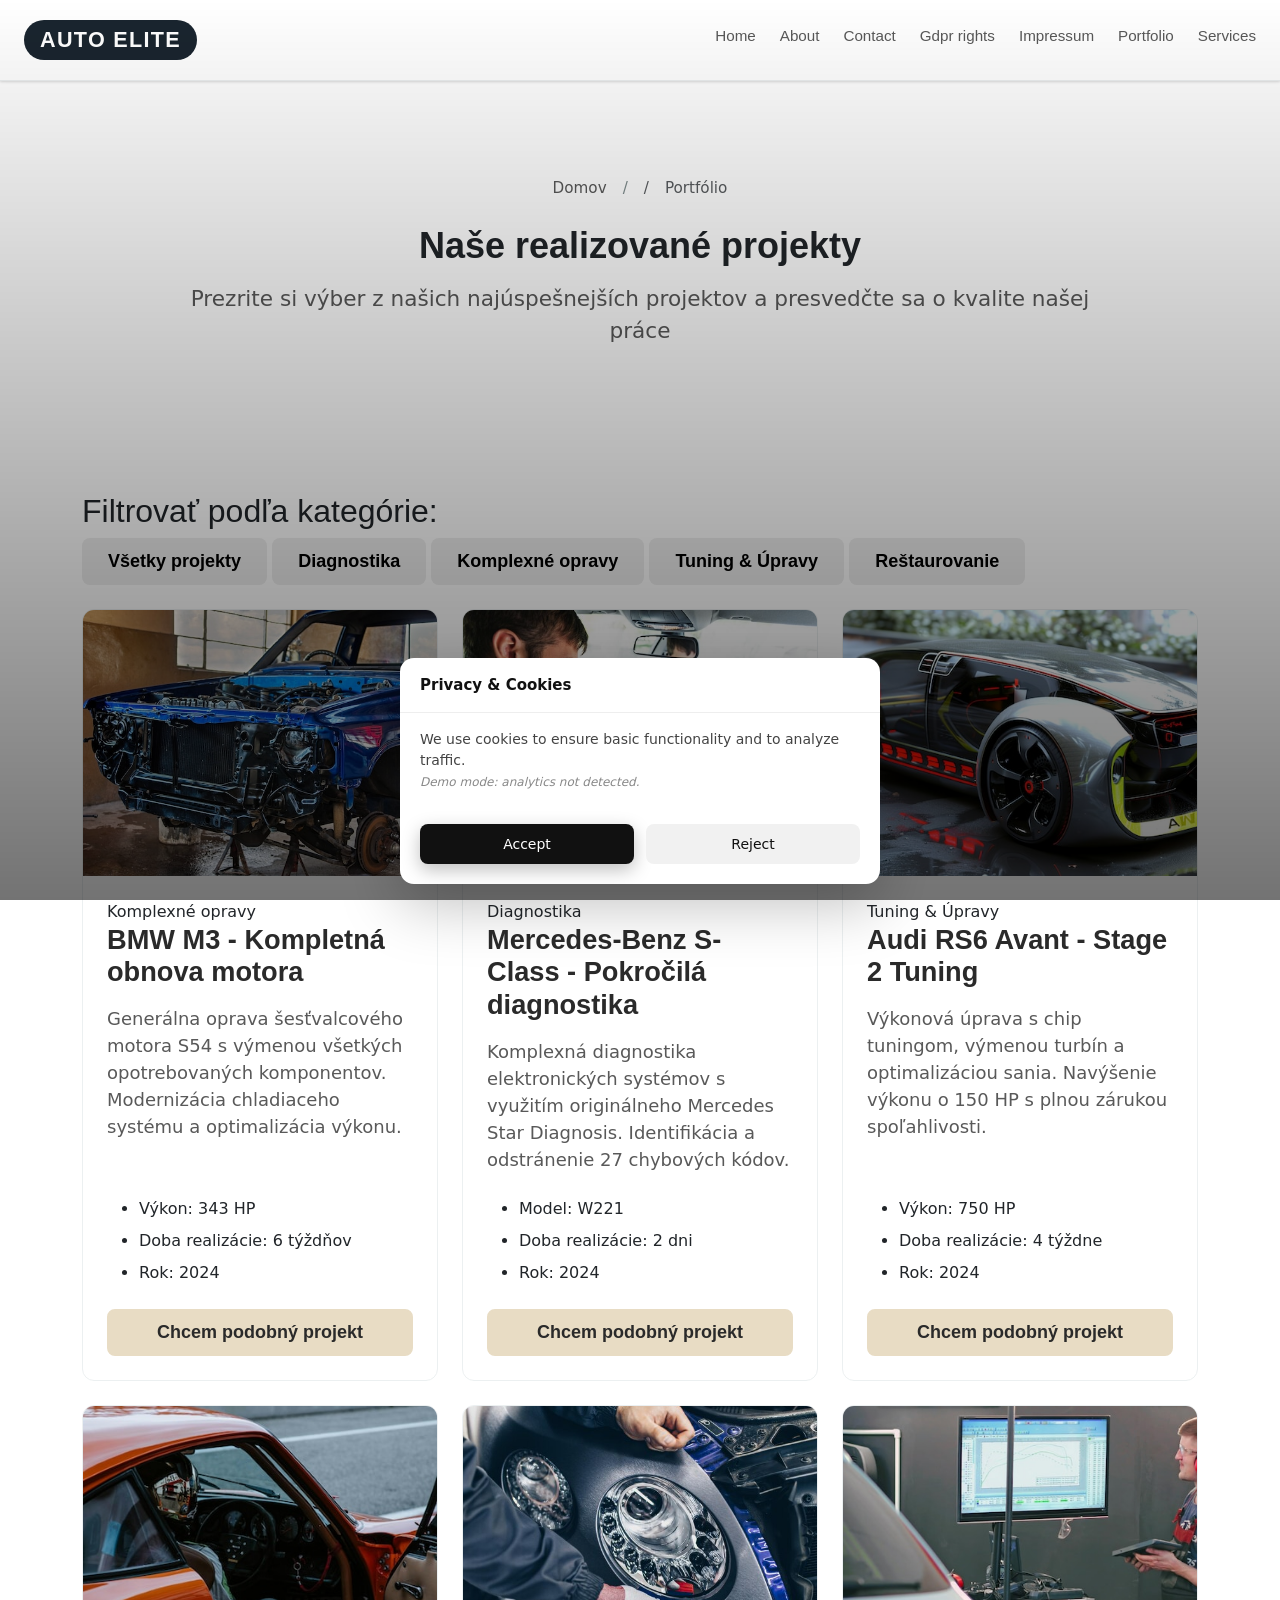
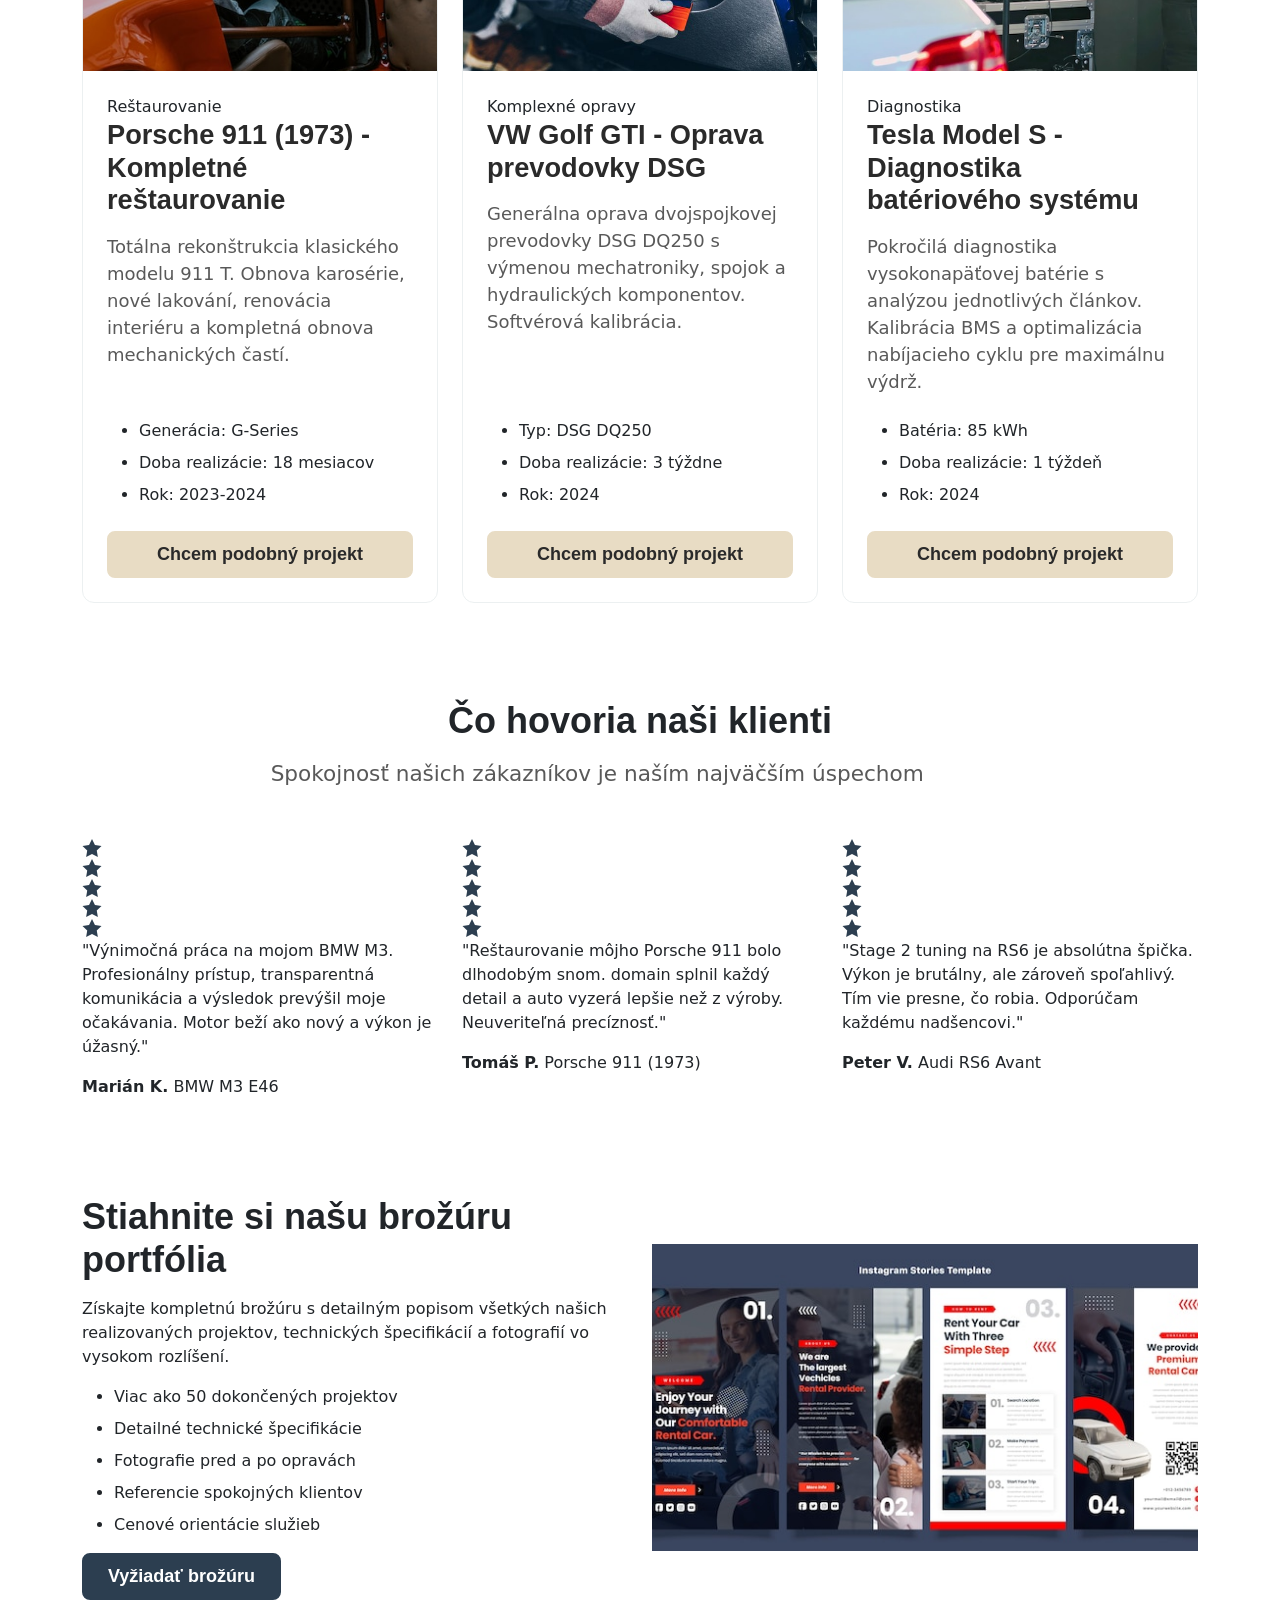
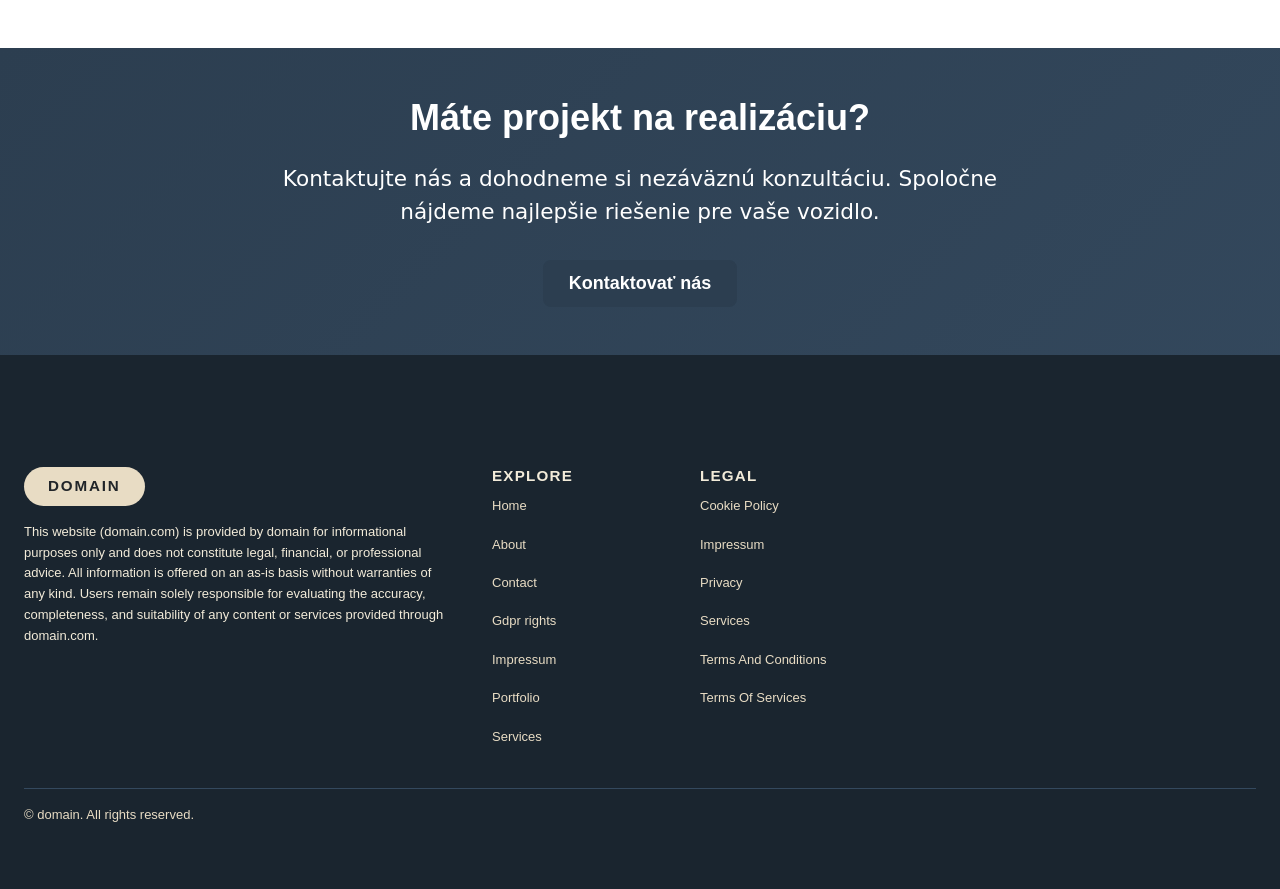
<file: portfolio.html>
<!DOCTYPE html><html lang="sk"><head>
<script type="application/ld+json">
{
  "@context": "https://schema.org",
  "@graph": [
    {
      "@type": "WebSite",
      "@id": "https://domain.com/#website",
      "url": "https://domain.com",
      "name": "domain"
    },
    {
      "@type": "Organization",
      "@id": "https://domain.com/#org",
      "name": "domain",
      "url": "https://domain.com"
    },
    {
      "@type": "WebPage",
      "@id": "https://domain.com/portfolio.html",
      "url": "https://domain.com/portfolio.html",
      "name": "domain",
      "isPartOf": {
        "@id": "https://domain.com/#website"
      },
      "inLanguage": "sk"
    }
  ]
}
</script>
  <meta charset="UTF-8">
  <meta name="viewport" content="width=device-width, initial-scale=1.0">
  <title>Portfólio - domain | Profesionálne Automobilové Služby</title>
  <meta name="description" content="Prezrite si naše dokončené projekty v oblasti automobilových služieb. Komplexné opravy, diagnostika a údržba vozidiel - overené referencie a spokojní klienti.">
  <meta property="og:title" content="Portfólio - domain">
  <meta property="og:description" content="Prezrite si naše dokončené projekty v oblasti automobilových služieb. Komplexné opravy, diagnostika a údržba vozidiel.">
  <meta property="og:type" content="website">
  <meta property="og:url" content="https://domain.com/portfolio.html">
  <meta property="og:image" content="https://images.unsplash.com/photo-1486262715619-67b85e0b08d3?w=1200&amp;h=630&amp;fit=crop">
  <link rel="canonical" href="https://domain.com/portfolio.html">
  <link rel="stylesheet" href="style.css">
  <link rel="icon" type="image/png" href="/favicon.png">
  <link rel="apple-touch-icon" href="/apple-touch-icon.png">
   <link rel="stylesheet" href="https://cdn.jsdelivr.net/npm/bootstrap@5.3.3/dist/css/bootstrap.min.css" integrity="sha384-QWTKZyjpPEjISv5WaRU9OFeRpok6YctnYmDr5pNlyT2bRjXh0JMhjY6hW+ALEwIH" crossorigin="anonymous">
  <link rel="stylesheet" href="https://unpkg.com/aos@2.3.4/dist/aos.css">
<link rel="stylesheet" href="./header-footer.css">
</head>
 <body>
  <header class="dr-header" aria-label="Primary">
  <div class="dr-header-inner">
    <div class="dr-header-main">
      <div class="dr-header-brand" aria-label="Auto Elite">
        <div class="dr-header-logo">Auto Elite</div>
      </div>
      <button class="dr-nav-toggle" type="button" aria-label="Toggle navigation" aria-expanded="false">
        <span class="dr-nav-toggle-bar"></span>
        <span class="dr-nav-toggle-bar"></span>
        <span class="dr-nav-toggle-bar"></span>
      </button>
      <nav class="dr-nav" aria-label="Main navigation">
        <ul class="dr-nav-list">
          <li class="dr-nav-item"><a class="dr-nav-link" href="./index.html">Home</a></li>
          <li class="dr-nav-item"><a class="dr-nav-link" href="./about.html">About</a></li>
          <li class="dr-nav-item"><a class="dr-nav-link" href="./contact.html">Contact</a></li>
          <li class="dr-nav-item"><a class="dr-nav-link" href="./gdpr-rights.html">Gdpr rights</a></li>
          <li class="dr-nav-item"><a class="dr-nav-link" href="./impressum.html">Impressum</a></li>
          <li class="dr-nav-item"><a class="dr-nav-link" href="./portfolio.html">Portfolio</a></li>
          <li class="dr-nav-item"><a class="dr-nav-link" href="./services.html">Services</a></li>
        </ul>
      </nav>
    </div>
  </div>
</header>
  <main>
   <section class="c-section c-section--hero" style="background-image: url('https://images.unsplash.com/photo-1492144534655-ae79c964c9d7?w=1600&amp;h=800&amp;fit=crop');" data-aos="fade-in">
    <div class="c-section__overlay"></div>
    <div class="container">
     <div class="row justify-content-center">
      <div class="col-12 col-lg-10 text-center">
       <nav aria-label="breadcrumb" class="mb-4" data-aos="fade-down" data-aos-delay="100">
        <ol class="breadcrumb justify-content-center">
         <li class="breadcrumb-item"><a href="index.html">Domov</a></li>
         <li class="breadcrumb-item active" aria-current="page">Portfólio</li>
        </ol>
       </nav>
       <h1 class="c-section__title" data-aos="fade-up" data-aos-delay="200">Naše realizované projekty</h1>
       <p class="c-section__subtitle" data-aos="fade-up" data-aos-delay="300">Prezrite si výber z našich najúspešnejších projektov a presvedčte sa o kvalite našej práce</p>
      </div>
     </div>
    </div>
   </section>
   <section class="c-section py-4 py-md-5">
    <div class="container">
     <div class="row mb-4">
      <div class="col-12">
       <div class="c-filter" data-aos="fade-up">
        <h2 class="c-filter__title">Filtrovať podľa kategórie:</h2>
        <div class="c-filter__buttons">
         <button class="c-button c-button--filter is-active" data-filter="all">Všetky projekty</button>
         <button class="c-button c-button--filter" data-filter="diagnostika">Diagnostika</button>
         <button class="c-button c-button--filter" data-filter="opravy">Komplexné opravy</button>
         <button class="c-button c-button--filter" data-filter="tuning">Tuning &amp; Úpravy</button>
         <button class="c-button c-button--filter" data-filter="restaurovanie">Reštaurovanie</button>
        </div>
       </div>
      </div>
     </div>
     <div class="row g-4" id="portfolio-grid">
      <div class="col-12 col-md-6 col-lg-4 portfolio-item" data-category="opravy" data-aos="fade-up" data-aos-delay="100">
       <article class="c-card h-100">
        <div class="ratio ratio-4x3">
         <img src="img/279.jpg" alt="BMW M3 komplexná obnova motora" class="c-card__image" loading="lazy" width="600" height="450">
        </div>
        <div class="c-card__body">
         <span class="c-card__badge">Komplexné opravy</span>
         <h3 class="c-card__title">BMW M3 - Kompletná obnova motora</h3>
         <p class="c-card__text">Generálna oprava šesťvalcového motora S54 s výmenou všetkých opotrebovaných komponentov. Modernizácia chladiaceho systému a optimalizácia výkonu.</p>
         <ul class="c-card__list">
          <li>Výkon: 343 HP</li>
          <li>Doba realizácie: 6 týždňov</li>
          <li>Rok: 2024</li>
         </ul>
         <a href="contact.html" class="c-button c-button--secondary mt-auto">Chcem podobný projekt</a>
        </div>
       </article>
      </div>
      <div class="col-12 col-md-6 col-lg-4 portfolio-item" data-category="diagnostika" data-aos="fade-up" data-aos-delay="200">
       <article class="c-card h-100">
        <div class="ratio ratio-4x3">
         <img src="img/30330.jpg" alt="Mercedes-Benz S-Class pokročilá elektronická diagnostika" class="c-card__image" loading="lazy" width="600" height="450">
        </div>
        <div class="c-card__body">
         <span class="c-card__badge">Diagnostika</span>
         <h3 class="c-card__title">Mercedes-Benz S-Class - Pokročilá diagnostika</h3>
         <p class="c-card__text">Komplexná diagnostika elektronických systémov s využitím originálneho Mercedes Star Diagnosis. Identifikácia a odstránenie 27 chybových kódov.</p>
         <ul class="c-card__list">
          <li>Model: W221</li>
          <li>Doba realizácie: 2 dni</li>
          <li>Rok: 2024</li>
         </ul>
         <a href="contact.html" class="c-button c-button--secondary mt-auto">Chcem podobný projekt</a>
        </div>
       </article>
      </div>
      <div class="col-12 col-md-6 col-lg-4 portfolio-item" data-category="tuning" data-aos="fade-up" data-aos-delay="300">
       <article class="c-card h-100">
        <div class="ratio ratio-4x3">
         <img src="img/2887.jpg" alt="Audi RS6 Avant chip tuning a výkonová úprava" class="c-card__image" loading="lazy" width="600" height="450">
        </div>
        <div class="c-card__body">
         <span class="c-card__badge">Tuning &amp; Úpravy</span>
         <h3 class="c-card__title">Audi RS6 Avant - Stage 2 Tuning</h3>
         <p class="c-card__text">Výkonová úprava s chip tuningom, výmenou turbín a optimalizáciou sania. Navýšenie výkonu o 150 HP s plnou zárukou spoľahlivosti.</p>
         <ul class="c-card__list">
          <li>Výkon: 750 HP</li>
          <li>Doba realizácie: 4 týždne</li>
          <li>Rok: 2024</li>
         </ul>
         <a href="contact.html" class="c-button c-button--secondary mt-auto">Chcem podobný projekt</a>
        </div>
       </article>
      </div>
      <div class="col-12 col-md-6 col-lg-4 portfolio-item" data-category="restaurovanie" data-aos="fade-up" data-aos-delay="100">
       <article class="c-card h-100">
        <div class="ratio ratio-4x3">
         <img src="img/296.jpg" alt="Porsche 911 reštaurovanie klasického vozidla" class="c-card__image" loading="lazy" width="600" height="450">
        </div>
        <div class="c-card__body">
         <span class="c-card__badge">Reštaurovanie</span>
         <h3 class="c-card__title">Porsche 911 (1973) - Kompletné reštaurovanie</h3>
         <p class="c-card__text">Totálna rekonštrukcia klasického modelu 911 T. Obnova karosérie, nové lakování, renovácia interiéru a kompletná obnova mechanických častí.</p>
         <ul class="c-card__list">
          <li>Generácia: G-Series</li>
          <li>Doba realizácie: 18 mesiacov</li>
          <li>Rok: 2023-2024</li>
         </ul>
         <a href="contact.html" class="c-button c-button--secondary mt-auto">Chcem podobný projekt</a>
        </div>
       </article>
      </div>
      <div class="col-12 col-md-6 col-lg-4 portfolio-item" data-category="opravy" data-aos="fade-up" data-aos-delay="200">
       <article class="c-card h-100">
        <div class="ratio ratio-4x3">
         <img src="img/4643.jpg" alt="Volkswagen Golf GTI oprava prevodovky DSG" class="c-card__image" loading="lazy" width="600" height="450">
        </div>
        <div class="c-card__body">
         <span class="c-card__badge">Komplexné opravy</span>
         <h3 class="c-card__title">VW Golf GTI - Oprava prevodovky DSG</h3>
         <p class="c-card__text">Generálna oprava dvojspojkovej prevodovky DSG DQ250 s výmenou mechatroniky, spojok a hydraulických komponentov. Softvérová kalibrácia.</p>
         <ul class="c-card__list">
          <li>Typ: DSG DQ250</li>
          <li>Doba realizácie: 3 týždne</li>
          <li>Rok: 2024</li>
         </ul>
         <a href="contact.html" class="c-button c-button--secondary mt-auto">Chcem podobný projekt</a>
        </div>
       </article>
      </div>
      <div class="col-12 col-md-6 col-lg-4 portfolio-item" data-category="diagnostika" data-aos="fade-up" data-aos-delay="300">
       <article class="c-card h-100">
        <div class="ratio ratio-4x3">
         <img src="img/1381.jpg" alt="Tesla Model S diagnostika batériového systému" class="c-card__image" loading="lazy" width="600" height="450">
        </div>
        <div class="c-card__body">
         <span class="c-card__badge">Diagnostika</span>
         <h3 class="c-card__title">Tesla Model S - Diagnostika batériového systému</h3>
         <p class="c-card__text">Pokročilá diagnostika vysokonapäťovej batérie s analýzou jednotlivých článkov. Kalibrácia BMS a optimalizácia nabíjacieho cyklu pre maximálnu výdrž.</p>
         <ul class="c-card__list">
          <li>Batéria: 85 kWh</li>
          <li>Doba realizácie: 1 týždeň</li>
          <li>Rok: 2024</li>
         </ul>
         <a href="contact.html" class="c-button c-button--secondary mt-auto">Chcem podobný projekt</a>
        </div>
       </article>
      </div>
     </div>
    </div>
   </section>
   <section class="c-section c-section--testimonials py-4 py-md-5">
    <div class="container">
     <div class="row mb-5">
      <div class="col-12 text-center">
       <h2 class="c-section__title" data-aos="fade-up">Čo hovoria naši klienti</h2>
       <p class="c-section__subtitle" data-aos="fade-up" data-aos-delay="100">Spokojnosť našich zákazníkov je naším najväčším úspechom</p>
      </div>
     </div>
     <div class="row g-4">
      <div class="col-12 col-md-6 col-lg-4" data-aos="fade-up" data-aos-delay="100">
       <div class="c-testimonial">
        <div class="c-testimonial__rating">
         <svg width="20" height="20" fill="var(--color-primary)" viewBox="0 0 20 20">
          <path d="M10 15l-5.878 3.09 1.123-6.545L.489 6.91l6.572-.955L10 0l2.939 5.955 6.572.955-4.756 4.635 1.123 6.545z"></path>
         </svg>
         <svg width="20" height="20" fill="var(--color-primary)" viewBox="0 0 20 20">
          <path d="M10 15l-5.878 3.09 1.123-6.545L.489 6.91l6.572-.955L10 0l2.939 5.955 6.572.955-4.756 4.635 1.123 6.545z"></path>
         </svg>
         <svg width="20" height="20" fill="var(--color-primary)" viewBox="0 0 20 20">
          <path d="M10 15l-5.878 3.09 1.123-6.545L.489 6.91l6.572-.955L10 0l2.939 5.955 6.572.955-4.756 4.635 1.123 6.545z"></path>
         </svg>
         <svg width="20" height="20" fill="var(--color-primary)" viewBox="0 0 20 20">
          <path d="M10 15l-5.878 3.09 1.123-6.545L.489 6.91l6.572-.955L10 0l2.939 5.955 6.572.955-4.756 4.635 1.123 6.545z"></path>
         </svg>
         <svg width="20" height="20" fill="var(--color-primary)" viewBox="0 0 20 20">
          <path d="M10 15l-5.878 3.09 1.123-6.545L.489 6.91l6.572-.955L10 0l2.939 5.955 6.572.955-4.756 4.635 1.123 6.545z"></path>
         </svg>
        </div>
        <p class="c-testimonial__text">"Výnimočná práca na mojom BMW M3. Profesionálny prístup, transparentná komunikácia a výsledok prevýšil moje očakávania. Motor beží ako nový a výkon je úžasný."</p>
        <div class="c-testimonial__author">
         <strong>Marián K.</strong> <span>BMW M3 E46</span>
        </div>
       </div>
      </div>
      <div class="col-12 col-md-6 col-lg-4" data-aos="fade-up" data-aos-delay="200">
       <div class="c-testimonial">
        <div class="c-testimonial__rating">
         <svg width="20" height="20" fill="var(--color-primary)" viewBox="0 0 20 20">
          <path d="M10 15l-5.878 3.09 1.123-6.545L.489 6.91l6.572-.955L10 0l2.939 5.955 6.572.955-4.756 4.635 1.123 6.545z"></path>
         </svg>
         <svg width="20" height="20" fill="var(--color-primary)" viewBox="0 0 20 20">
          <path d="M10 15l-5.878 3.09 1.123-6.545L.489 6.91l6.572-.955L10 0l2.939 5.955 6.572.955-4.756 4.635 1.123 6.545z"></path>
         </svg>
         <svg width="20" height="20" fill="var(--color-primary)" viewBox="0 0 20 20">
          <path d="M10 15l-5.878 3.09 1.123-6.545L.489 6.91l6.572-.955L10 0l2.939 5.955 6.572.955-4.756 4.635 1.123 6.545z"></path>
         </svg>
         <svg width="20" height="20" fill="var(--color-primary)" viewBox="0 0 20 20">
          <path d="M10 15l-5.878 3.09 1.123-6.545L.489 6.91l6.572-.955L10 0l2.939 5.955 6.572.955-4.756 4.635 1.123 6.545z"></path>
         </svg>
         <svg width="20" height="20" fill="var(--color-primary)" viewBox="0 0 20 20">
          <path d="M10 15l-5.878 3.09 1.123-6.545L.489 6.91l6.572-.955L10 0l2.939 5.955 6.572.955-4.756 4.635 1.123 6.545z"></path>
         </svg>
        </div>
        <p class="c-testimonial__text">"Reštaurovanie môjho Porsche 911 bolo dlhodobým snom. domain splnil každý detail a auto vyzerá lepšie než z výroby. Neuveriteľná precíznosť."</p>
        <div class="c-testimonial__author">
         <strong>Tomáš P.</strong> <span>Porsche 911 (1973)</span>
        </div>
       </div>
      </div>
      <div class="col-12 col-md-6 col-lg-4" data-aos="fade-up" data-aos-delay="300">
       <div class="c-testimonial">
        <div class="c-testimonial__rating">
         <svg width="20" height="20" fill="var(--color-primary)" viewBox="0 0 20 20">
          <path d="M10 15l-5.878 3.09 1.123-6.545L.489 6.91l6.572-.955L10 0l2.939 5.955 6.572.955-4.756 4.635 1.123 6.545z"></path>
         </svg>
         <svg width="20" height="20" fill="var(--color-primary)" viewBox="0 0 20 20">
          <path d="M10 15l-5.878 3.09 1.123-6.545L.489 6.91l6.572-.955L10 0l2.939 5.955 6.572.955-4.756 4.635 1.123 6.545z"></path>
         </svg>
         <svg width="20" height="20" fill="var(--color-primary)" viewBox="0 0 20 20">
          <path d="M10 15l-5.878 3.09 1.123-6.545L.489 6.91l6.572-.955L10 0l2.939 5.955 6.572.955-4.756 4.635 1.123 6.545z"></path>
         </svg>
         <svg width="20" height="20" fill="var(--color-primary)" viewBox="0 0 20 20">
          <path d="M10 15l-5.878 3.09 1.123-6.545L.489 6.91l6.572-.955L10 0l2.939 5.955 6.572.955-4.756 4.635 1.123 6.545z"></path>
         </svg>
         <svg width="20" height="20" fill="var(--color-primary)" viewBox="0 0 20 20">
          <path d="M10 15l-5.878 3.09 1.123-6.545L.489 6.91l6.572-.955L10 0l2.939 5.955 6.572.955-4.756 4.635 1.123 6.545z"></path>
         </svg>
        </div>
        <p class="c-testimonial__text">"Stage 2 tuning na RS6 je absolútna špička. Výkon je brutálny, ale zároveň spoľahlivý. Tím vie presne, čo robia. Odporúčam každému nadšencovi."</p>
        <div class="c-testimonial__author">
         <strong>Peter V.</strong> <span>Audi RS6 Avant</span>
        </div>
       </div>
      </div>
     </div>
    </div>
   </section>
   <section class="c-section c-section--download py-4 py-md-5">
    <div class="container">
     <div class="row align-items-center">
      <div class="col-12 col-lg-6" data-aos="fade-right">
       <h2 class="c-section__title">Stiahnite si našu brožúru portfólia</h2>
       <p class="c-section__text">Získajte kompletnú brožúru s detailným popisom všetkých našich realizovaných projektov, technických špecifikácií a fotografií vo vysokom rozlíšení.</p>
       <ul class="c-list c-list--check">
        <li>Viac ako 50 dokončených projektov</li>
        <li>Detailné technické špecifikácie</li>
        <li>Fotografie pred a po opravách</li>
        <li>Referencie spokojných klientov</li>
        <li>Cenové orientácie služieb</li>
       </ul>
       <a href="contact.html" class="c-button c-button--primary">Vyžiadať brožúru</a>
      </div>
      <div class="col-12 col-lg-6" data-aos="fade-left" data-aos-delay="200">
       <div class="ratio ratio-16x9">
        <img src="img/flat-design-car-rental-instagram-stories.jpg" alt="domain portfólio brožúra automobily" class="img-fluid" loading="lazy" width="800" height="600">
       </div>
      </div>
     </div>
    </div>
   </section>
   <section class="c-section c-section--cta py-4 py-md-5" style="background-image: url('https://images.unsplash.com/photo-1486496146582-9ffcd0b2b2b7?w=1600&amp;h=600&amp;fit=crop');">
    <div class="c-section__overlay"></div>
    <div class="container">
     <div class="row justify-content-center">
      <div class="col-12 col-lg-8 text-center">
       <h2 class="c-section__title text-white" data-aos="fade-up">Máte projekt na realizáciu?</h2>
       <p class="c-section__subtitle text-white" data-aos="fade-up" data-aos-delay="100">Kontaktujte nás a dohodneme si nezáväznú konzultáciu. Spoločne nájdeme najlepšie riešenie pre vaše vozidlo.</p>
       <a href="contact.html" class="c-button c-button--primary" data-aos="fade-up" data-aos-delay="200">Kontaktovať nás</a>
      </div>
     </div>
    </div>
   </section>
  </main>
  <footer class="dr-footer" aria-label="Footer">
  <div class="dr-footer-inner">
    <div class="dr-footer-main">
      <div class="dr-footer-brand-block" aria-label="domain">
        <div class="dr-footer-mark">domain</div>
        <p class="dr-footer-disclaimer">
          This website (domain.com) is provided by domain for informational purposes only and does not constitute legal, financial, or professional advice. All information is offered on an as-is basis without warranties of any kind. Users remain solely responsible for evaluating the accuracy, completeness, and suitability of any content or services provided through domain.com.
        </p>
      </div>
      <div class="dr-footer-nav-block" aria-label="Footer navigation">
        <div class="dr-footer-section">
          <h2 class="dr-footer-heading">Explore</h2>
          <ul class="dr-footer-nav-list">
            <li class="dr-footer-nav-item"><a class="dr-footer-nav-link" href="./index.html">Home</a></li>
            <li class="dr-footer-nav-item"><a class="dr-footer-nav-link" href="./about.html">About</a></li>
            <li class="dr-footer-nav-item"><a class="dr-footer-nav-link" href="./contact.html">Contact</a></li>
            <li class="dr-footer-nav-item"><a class="dr-footer-nav-link" href="./gdpr-rights.html">Gdpr rights</a></li>
            <li class="dr-footer-nav-item"><a class="dr-footer-nav-link" href="./impressum.html">Impressum</a></li>
            <li class="dr-footer-nav-item"><a class="dr-footer-nav-link" href="./portfolio.html">Portfolio</a></li>
            <li class="dr-footer-nav-item"><a class="dr-footer-nav-link" href="./services.html">Services</a></li>
          </ul>
        </div>
        <div class="dr-footer-section" aria-label="Legal links">
          <h2 class="dr-footer-heading">Legal</h2>
          <ul class="dr-footer-legal-list">
            <li class="dr-footer-legal-item"><a class="dr-footer-legal-link" href="./cookie_policy.html">Cookie Policy</a></li>
            <li class="dr-footer-legal-item"><a class="dr-footer-legal-link" href="./impressum.html">Impressum</a></li>
            <li class="dr-footer-legal-item"><a class="dr-footer-legal-link" href="./privacy.html">Privacy</a></li>
            <li class="dr-footer-legal-item"><a class="dr-footer-legal-link" href="./services.html">Services</a></li>
            <li class="dr-footer-legal-item"><a class="dr-footer-legal-link" href="./terms_and_conditions.html">Terms And Conditions</a></li>
            <li class="dr-footer-legal-item"><a class="dr-footer-legal-link" href="./terms_of_services.html">Terms Of Services</a></li>
          </ul>
        </div>
      </div>
    </div>
    <div class="dr-footer-bottom">
      <p class="dr-footer-copy">© <span class="dr-footer-copy-name">domain</span>. All rights reserved.</p>
    </div>
  </div>
</footer>
  <script src="script.js" defer=""></script>
 
  <script src="https://unpkg.com/aos@2.3.4/dist/aos.js"></script>
  <script>
if (typeof AOS !== "undefined" && !window.__AOS_INITIALIZED__) {
  AOS.init({ once: true, duration: 700, easing: "ease-out-cubic" });
  window.__AOS_INITIALIZED__ = true;
}
</script>
<script src="./header-footer.js"></script>
<script src="./consent.js"></script>
</body></html>
</file>
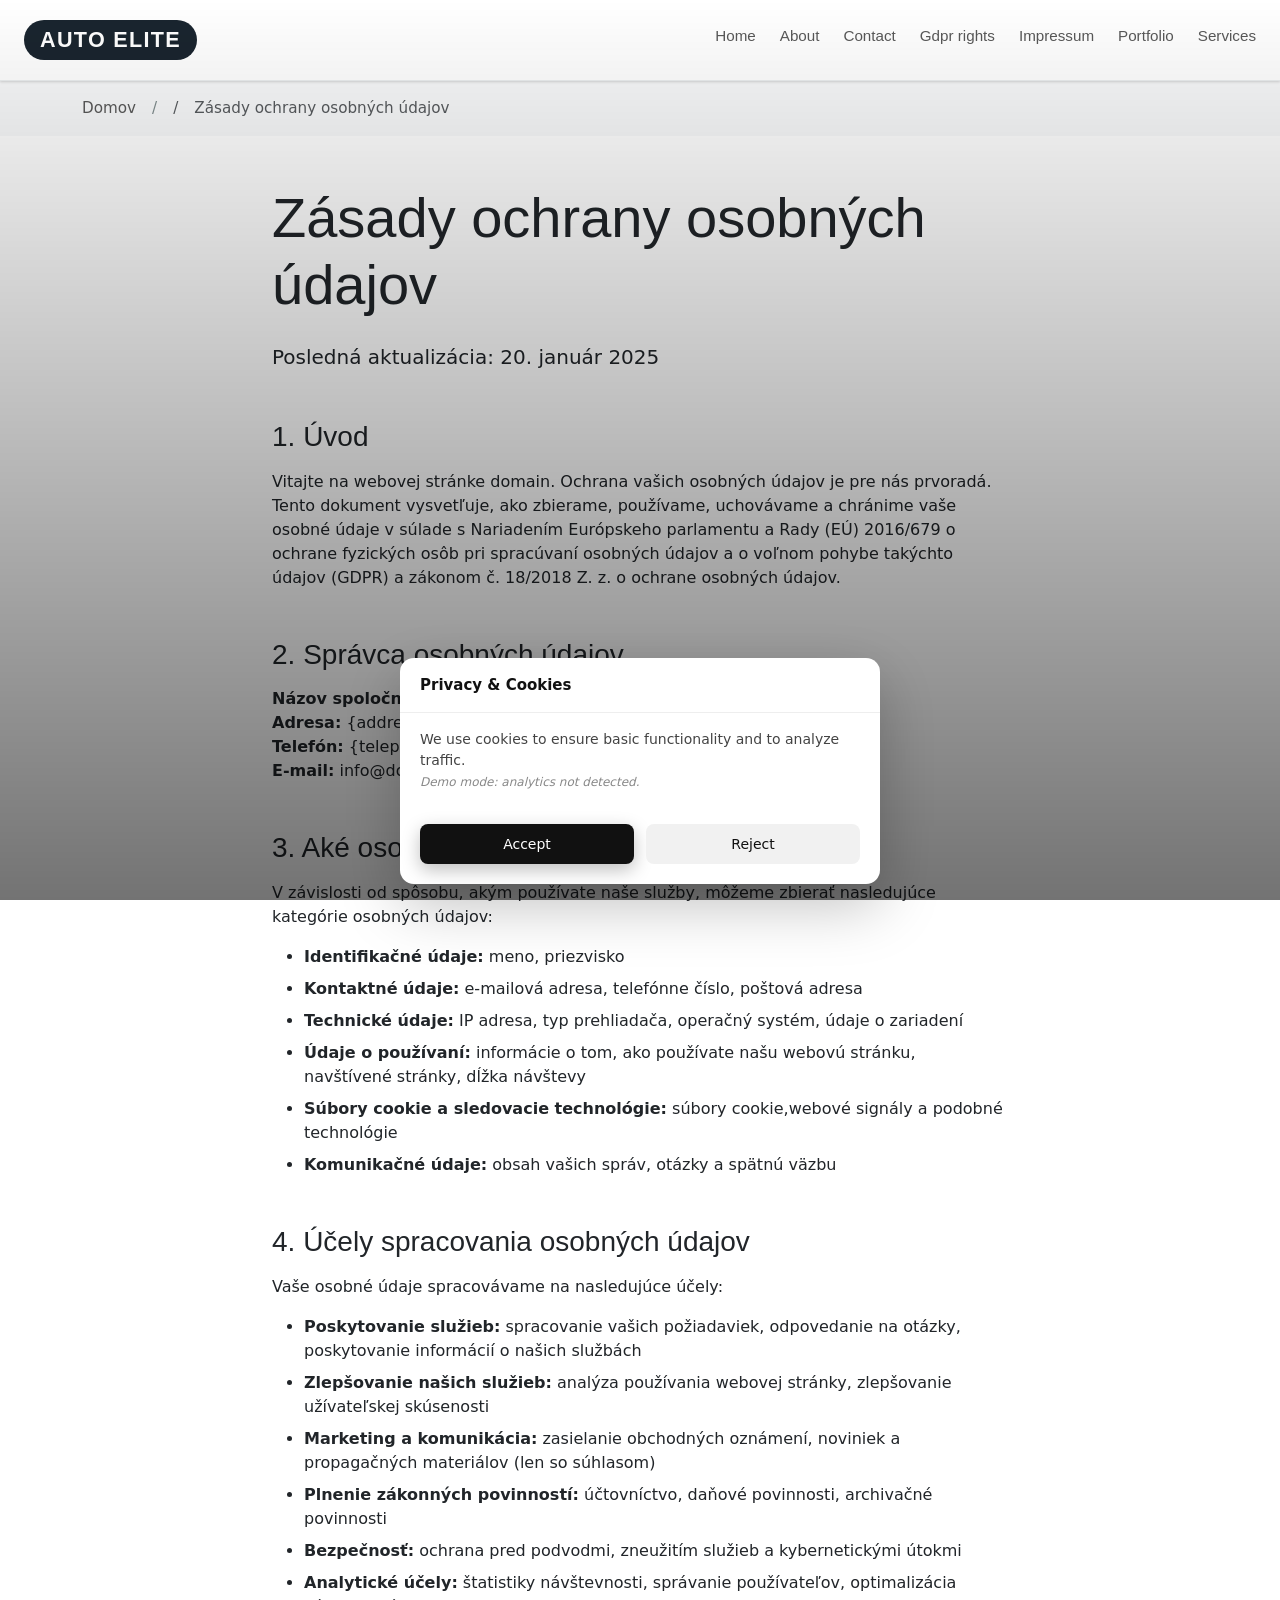
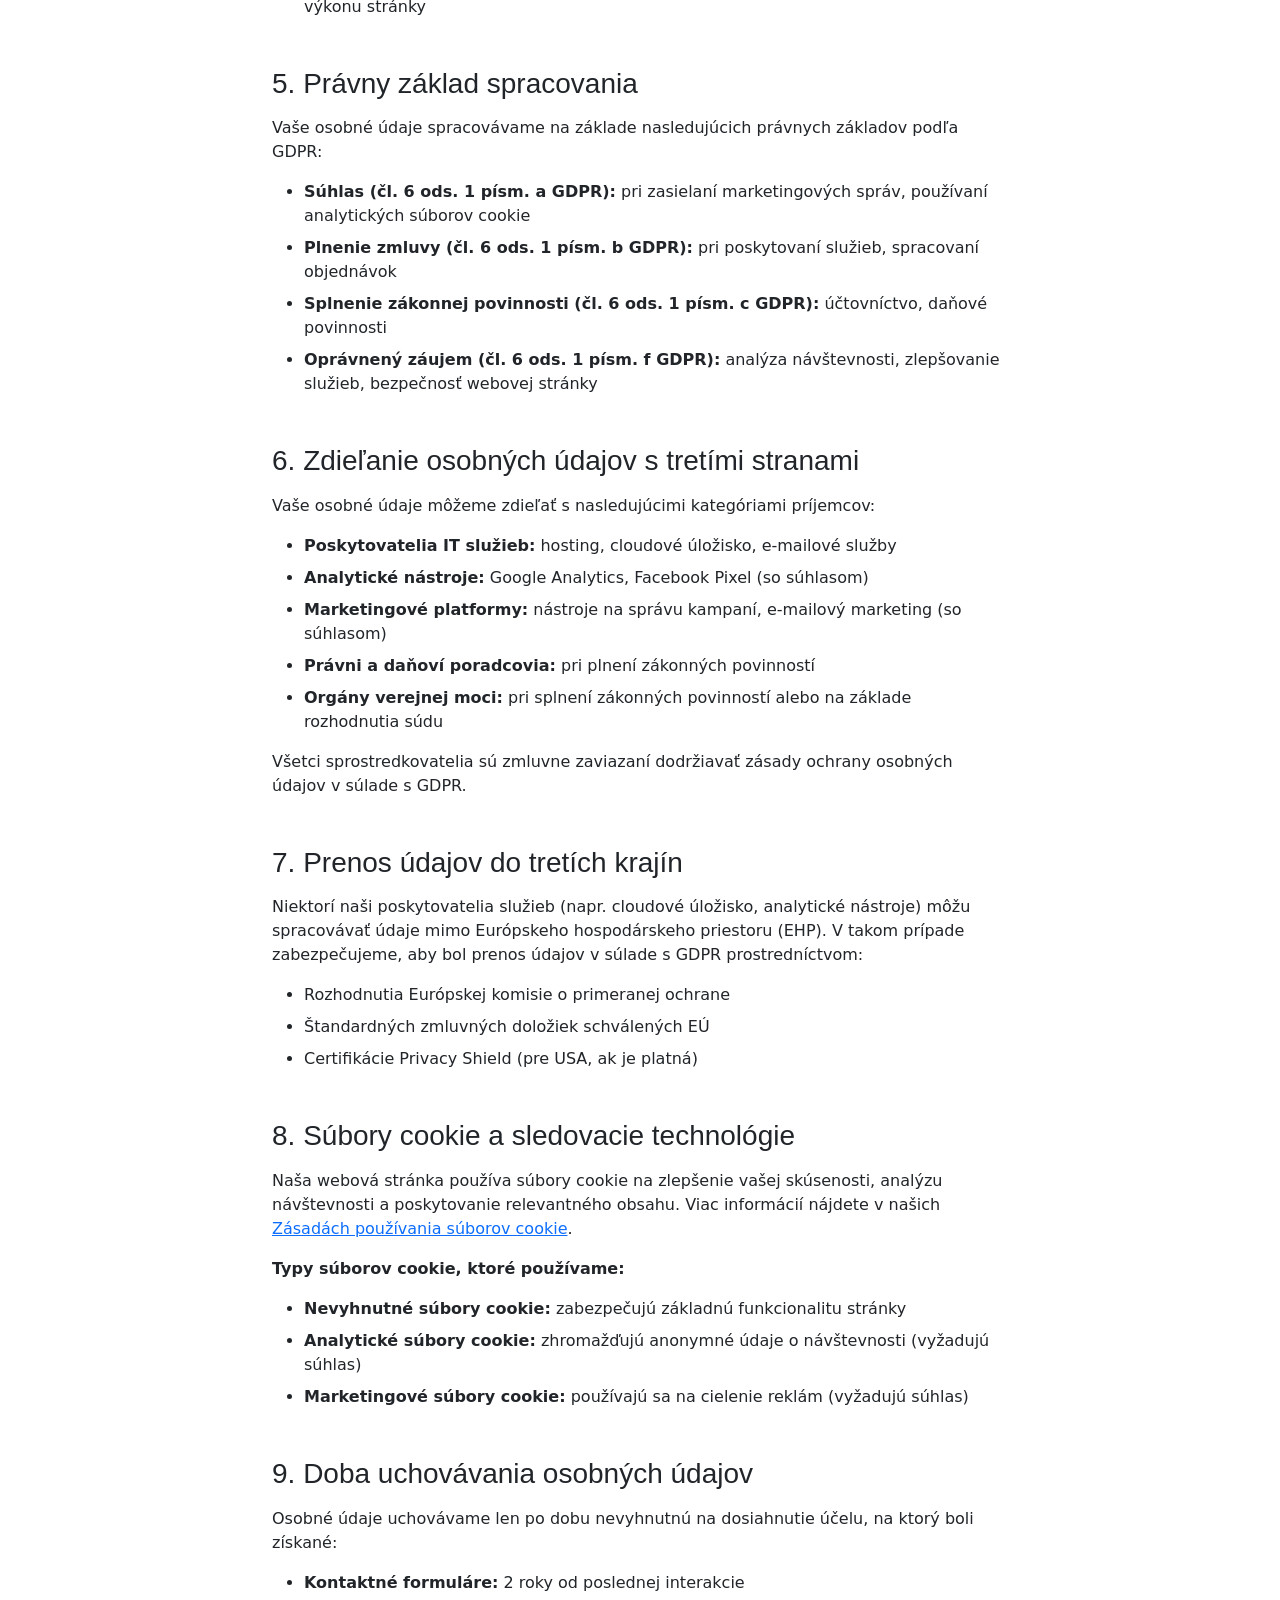
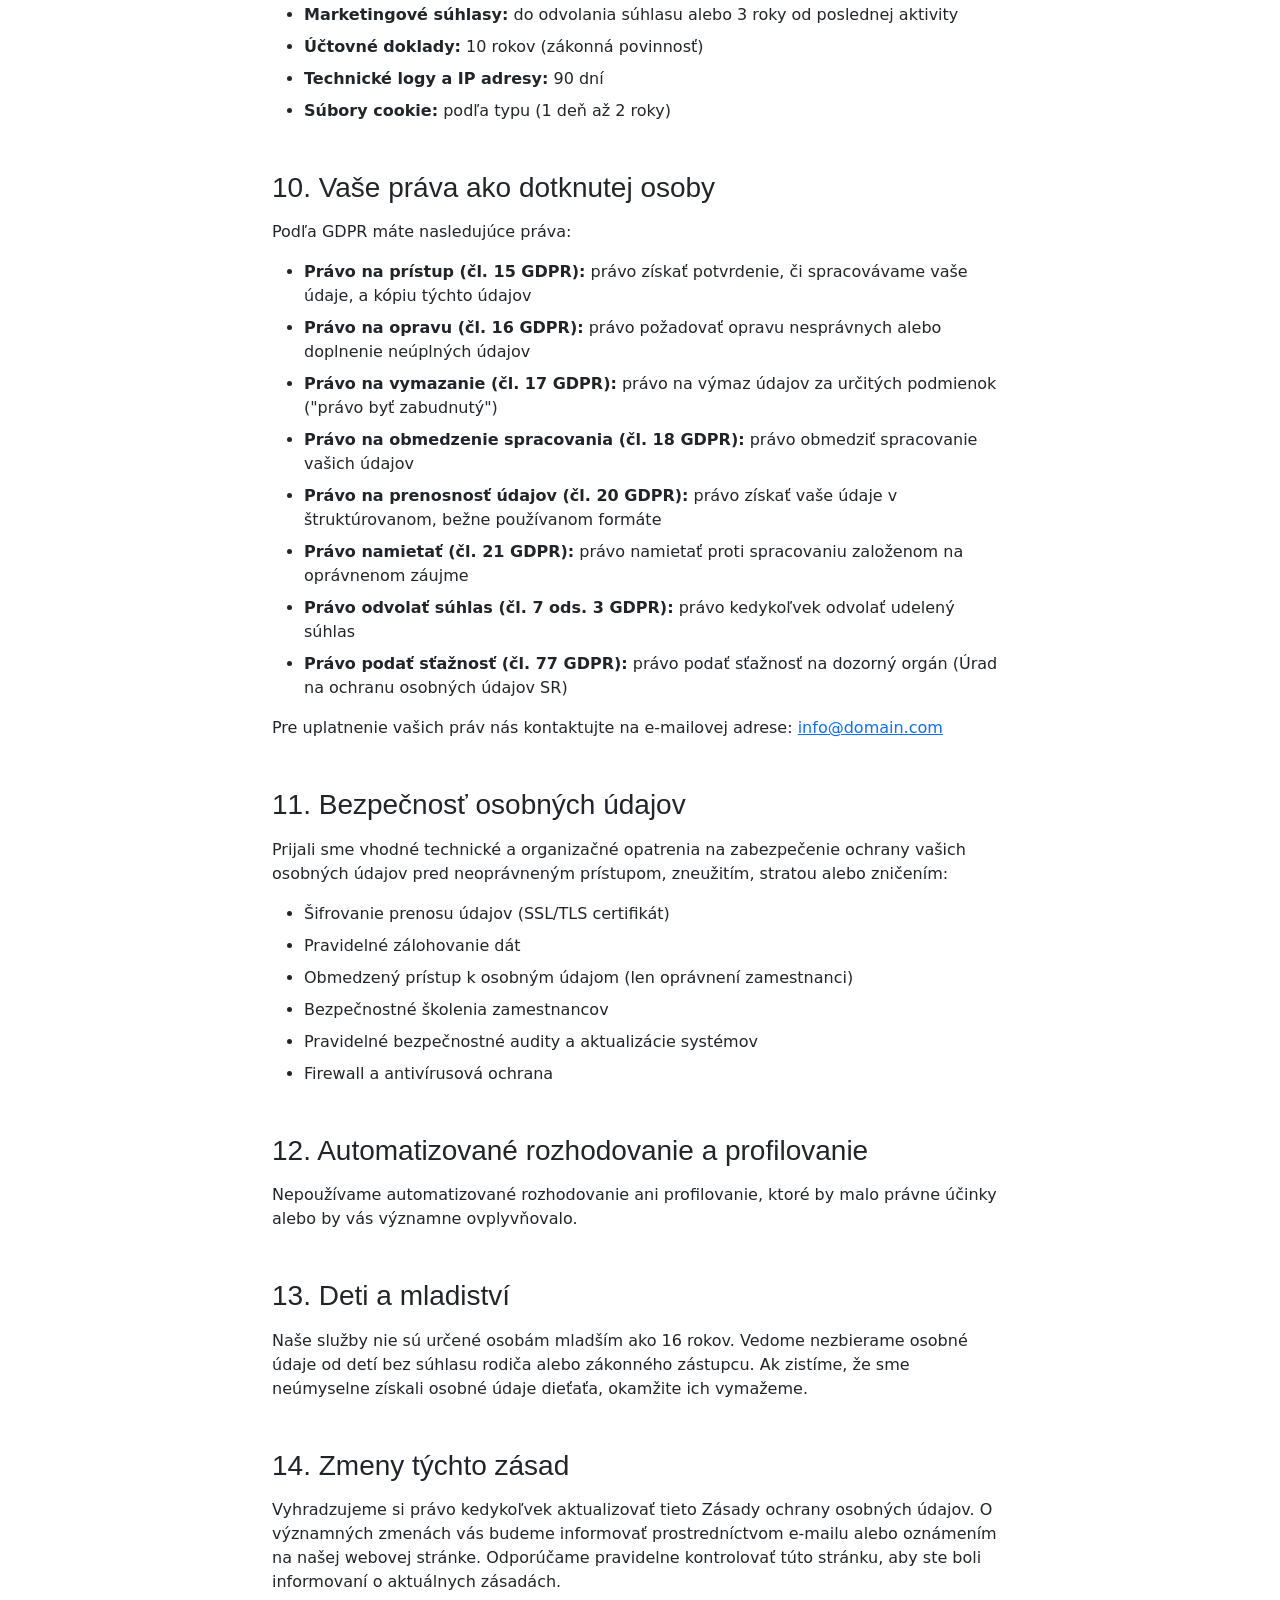
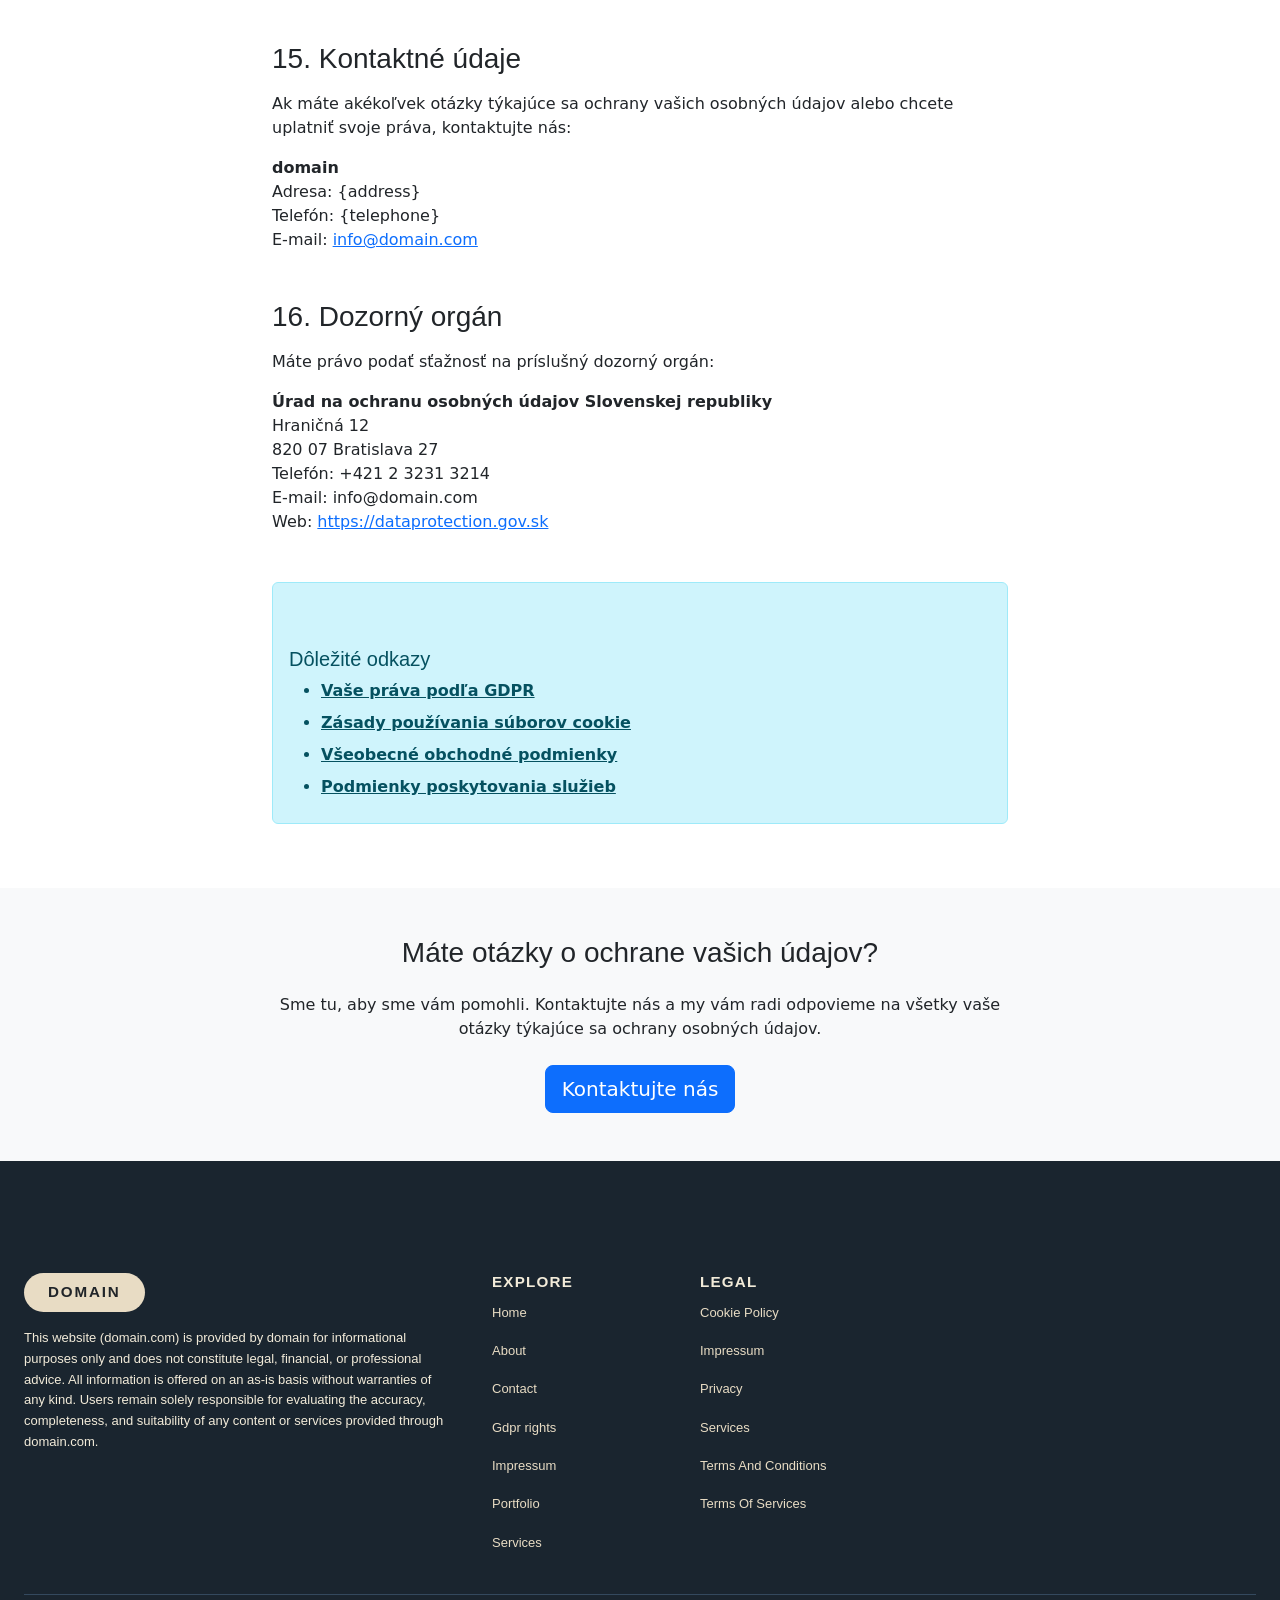
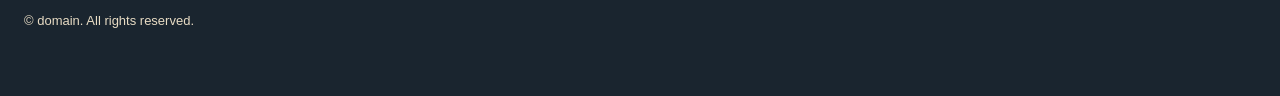
<file: privacy.html>
<!DOCTYPE html><html lang="sk"><head>
<script type="application/ld+json">
{
  "@context": "https://schema.org",
  "@graph": [
    {
      "@type": "WebSite",
      "@id": "https://domain.com/#website",
      "url": "https://domain.com",
      "name": "domain"
    },
    {
      "@type": "Organization",
      "@id": "https://domain.com/#org",
      "name": "domain",
      "url": "https://domain.com"
    },
    {
      "@type": "WebPage",
      "@id": "https://domain.com/privacy.html",
      "url": "https://domain.com/privacy.html",
      "name": "domain",
      "isPartOf": {
        "@id": "https://domain.com/#website"
      },
      "inLanguage": "sk"
    }
  ]
}
</script>
  <meta charset="UTF-8">
  <meta name="viewport" content="width=device-width, initial-scale=1.0">
  <meta name="description" content="Zásady ochrany osobných údajov - Informácie o tom, ako zbierame, používame a chránime vaše osobné údaje v súlade s GDPR.">
  <meta name="robots" content="index, follow">
  <meta property="og:title" content="Zásady ochrany osobných údajov | domain">
  <meta property="og:description" content="Zásady ochrany osobných údajov - Informácie o tom, ako zbierame, používame a chránime vaše osobné údaje v súlade s GDPR.">
  <meta property="og:type" content="website">
  <meta property="og:url" content="https://domain.com/privacy.html">
  <link rel="canonical" href="https://domain.com/privacy.html">
  <title>Zásady ochrany osobných údajov | domain</title>
  <link rel="stylesheet" href="style.css">
  <link rel="icon" type="image/png" href="/favicon.png">
  <link rel="apple-touch-icon" href="/apple-touch-icon.png">
   <link rel="stylesheet" href="https://cdn.jsdelivr.net/npm/bootstrap@5.3.3/dist/css/bootstrap.min.css" integrity="sha384-QWTKZyjpPEjISv5WaRU9OFeRpok6YctnYmDr5pNlyT2bRjXh0JMhjY6hW+ALEwIH" crossorigin="anonymous">
  <link rel="stylesheet" href="https://unpkg.com/aos@2.3.4/dist/aos.css">
<link rel="stylesheet" href="./header-footer.css">
</head>
 <body>
  <header class="dr-header" aria-label="Primary">
  <div class="dr-header-inner">
    <div class="dr-header-main">
      <div class="dr-header-brand" aria-label="Auto Elite">
        <div class="dr-header-logo">Auto Elite</div>
      </div>
      <button class="dr-nav-toggle" type="button" aria-label="Toggle navigation" aria-expanded="false">
        <span class="dr-nav-toggle-bar"></span>
        <span class="dr-nav-toggle-bar"></span>
        <span class="dr-nav-toggle-bar"></span>
      </button>
      <nav class="dr-nav" aria-label="Main navigation">
        <ul class="dr-nav-list">
          <li class="dr-nav-item"><a class="dr-nav-link" href="./index.html">Home</a></li>
          <li class="dr-nav-item"><a class="dr-nav-link" href="./about.html">About</a></li>
          <li class="dr-nav-item"><a class="dr-nav-link" href="./contact.html">Contact</a></li>
          <li class="dr-nav-item"><a class="dr-nav-link" href="./gdpr-rights.html">Gdpr rights</a></li>
          <li class="dr-nav-item"><a class="dr-nav-link" href="./impressum.html">Impressum</a></li>
          <li class="dr-nav-item"><a class="dr-nav-link" href="./portfolio.html">Portfolio</a></li>
          <li class="dr-nav-item"><a class="dr-nav-link" href="./services.html">Services</a></li>
        </ul>
      </nav>
    </div>
  </div>
</header>
  <main>
   <nav aria-label="breadcrumb" class="bg-light py-3">
    <div class="container">
     <ol class="breadcrumb mb-0">
      <li class="breadcrumb-item"><a href="index.html">Domov</a></li>
      <li class="breadcrumb-item active" aria-current="page">Zásady ochrany osobných údajov</li>
     </ol>
    </div>
   </nav>
   <section class="c-section l-section py-4 py-md-5">
    <div class="container">
     <div class="row justify-content-center">
      <div class="col-lg-10 col-xl-8">
       <h1 class="display-4 mb-4" data-aos="fade-up">Zásady ochrany osobných údajov</h1>
       <p class="lead mb-4" data-aos="fade-up" data-aos-delay="100"><strong>Posledná aktualizácia:</strong> 20. január 2025</p>
       <div class="privacy-content" data-aos="fade-up" data-aos-delay="200">
        <h2 class="h3 mt-5 mb-3">1. Úvod</h2>
        <p>Vitajte na webovej stránke domain. Ochrana vašich osobných údajov je pre nás prvoradá. Tento dokument vysvetľuje, ako zbierame, používame, uchovávame a chránime vaše osobné údaje v súlade s Nariadením Európskeho parlamentu a Rady (EÚ) 2016/679 o ochrane fyzických osôb pri spracúvaní osobných údajov a o voľnom pohybe takýchto údajov (GDPR) a zákonom č. 18/2018 Z. z. o ochrane osobných údajov.</p>
        <h2 class="h3 mt-5 mb-3">2. Správca osobných údajov</h2>
        <p><strong>Názov spoločnosti:</strong> domain
         <br>
         <strong>Adresa:</strong> {address}
         <br>
         <strong>Telefón:</strong> {telephone}
         <br>
         <strong>E-mail:</strong> info@domain.com</p>
        <h2 class="h3 mt-5 mb-3">3. Aké osobné údaje zbierame</h2>
        <p>V závislosti od spôsobu, akým používate naše služby, môžeme zbierať nasledujúce kategórie osobných údajov:</p>
        <ul>
         <li><strong>Identifikačné údaje:</strong> meno, priezvisko</li>
         <li><strong>Kontaktné údaje:</strong> e-mailová adresa, telefónne číslo, poštová adresa</li>
         <li><strong>Technické údaje:</strong> IP adresa, typ prehliadača, operačný systém, údaje o zariadení</li>
         <li><strong>Údaje o používaní:</strong> informácie o tom, ako používate našu webovú stránku, navštívené stránky, dĺžka návštevy</li>
         <li><strong>Súbory cookie a sledovacie technológie:</strong> súbory cookie,webové signály a podobné technológie</li>
         <li><strong>Komunikačné údaje:</strong> obsah vašich správ, otázky a spätnú väzbu</li>
        </ul>
        <h2 class="h3 mt-5 mb-3">4. Účely spracovania osobných údajov</h2>
        <p>Vaše osobné údaje spracovávame na nasledujúce účely:</p>
        <ul>
         <li><strong>Poskytovanie služieb:</strong> spracovanie vašich požiadaviek, odpovedanie na otázky, poskytovanie informácií o našich službách</li>
         <li><strong>Zlepšovanie našich služieb:</strong> analýza používania webovej stránky, zlepšovanie užívateľskej skúsenosti</li>
         <li><strong>Marketing a komunikácia:</strong> zasielanie obchodných oznámení, noviniek a propagačných materiálov (len so súhlasom)</li>
         <li><strong>Plnenie zákonných povinností:</strong> účtovníctvo, daňové povinnosti, archivačné povinnosti</li>
         <li><strong>Bezpečnosť:</strong> ochrana pred podvodmi, zneužitím služieb a kybernetickými útokmi</li>
         <li><strong>Analytické účely:</strong> štatistiky návštevnosti, správanie používateľov, optimalizácia výkonu stránky</li>
        </ul>
        <h2 class="h3 mt-5 mb-3">5. Právny základ spracovania</h2>
        <p>Vaše osobné údaje spracovávame na základe nasledujúcich právnych základov podľa GDPR:</p>
        <ul>
         <li><strong>Súhlas (čl. 6 ods. 1 písm. a GDPR):</strong> pri zasielaní marketingových správ, používaní analytických súborov cookie</li>
         <li><strong>Plnenie zmluvy (čl. 6 ods. 1 písm. b GDPR):</strong> pri poskytovaní služieb, spracovaní objednávok</li>
         <li><strong>Splnenie zákonnej povinnosti (čl. 6 ods. 1 písm. c GDPR):</strong> účtovníctvo, daňové povinnosti</li>
         <li><strong>Oprávnený záujem (čl. 6 ods. 1 písm. f GDPR):</strong> analýza návštevnosti, zlepšovanie služieb, bezpečnosť webovej stránky</li>
        </ul>
        <h2 class="h3 mt-5 mb-3">6. Zdieľanie osobných údajov s tretími stranami</h2>
        <p>Vaše osobné údaje môžeme zdieľať s nasledujúcimi kategóriami príjemcov:</p>
        <ul>
         <li><strong>Poskytovatelia IT služieb:</strong> hosting, cloudové úložisko, e-mailové služby</li>
         <li><strong>Analytické nástroje:</strong> Google Analytics, Facebook Pixel (so súhlasom)</li>
         <li><strong>Marketingové platformy:</strong> nástroje na správu kampaní, e-mailový marketing (so súhlasom)</li>
         <li><strong>Právni a daňoví poradcovia:</strong> pri plnení zákonných povinností</li>
         <li><strong>Orgány verejnej moci:</strong> pri splnení zákonných povinností alebo na základe rozhodnutia súdu</li>
        </ul>
        <p>Všetci sprostredkovatelia sú zmluvne zaviazaní dodržiavať zásady ochrany osobných údajov v súlade s GDPR.</p>
        <h2 class="h3 mt-5 mb-3">7. Prenos údajov do tretích krajín</h2>
        <p>Niektorí naši poskytovatelia služieb (napr. cloudové úložisko, analytické nástroje) môžu spracovávať údaje mimo Európskeho hospodárskeho priestoru (EHP). V takom prípade zabezpečujeme, aby bol prenos údajov v súlade s GDPR prostredníctvom:</p>
        <ul>
         <li>Rozhodnutia Európskej komisie o primeranej ochrane</li>
         <li>Štandardných zmluvných doložiek schválených EÚ</li>
         <li>Certifikácie Privacy Shield (pre USA, ak je platná)</li>
        </ul>
        <h2 class="h3 mt-5 mb-3">8. Súbory cookie a sledovacie technológie</h2>
        <p>Naša webová stránka používa súbory cookie na zlepšenie vašej skúsenosti, analýzu návštevnosti a poskytovanie relevantného obsahu. Viac informácií nájdete v našich <a href="cookie_policy.html" class="text-decoration-underline">Zásadách používania súborov cookie</a>.</p>
        <p><strong>Typy súborov cookie, ktoré používame:</strong></p>
        <ul>
         <li><strong>Nevyhnutné súbory cookie:</strong> zabezpečujú základnú funkcionalitu stránky</li>
         <li><strong>Analytické súbory cookie:</strong> zhromažďujú anonymné údaje o návštevnosti (vyžadujú súhlas)</li>
         <li><strong>Marketingové súbory cookie:</strong> používajú sa na cielenie reklám (vyžadujú súhlas)</li>
        </ul>
        <h2 class="h3 mt-5 mb-3">9. Doba uchovávania osobných údajov</h2>
        <p>Osobné údaje uchovávame len po dobu nevyhnutnú na dosiahnutie účelu, na ktorý boli získané:</p>
        <ul>
         <li><strong>Kontaktné formuláre:</strong> 2 roky od poslednej interakcie</li>
         <li><strong>Marketingové súhlasy:</strong> do odvolania súhlasu alebo 3 roky od poslednej aktivity</li>
         <li><strong>Účtovné doklady:</strong> 10 rokov (zákonná povinnosť)</li>
         <li><strong>Technické logy a IP adresy:</strong> 90 dní</li>
         <li><strong>Súbory cookie:</strong> podľa typu (1 deň až 2 roky)</li>
        </ul>
        <h2 class="h3 mt-5 mb-3">10. Vaše práva ako dotknutej osoby</h2>
        <p>Podľa GDPR máte nasledujúce práva:</p>
        <ul>
         <li><strong>Právo na prístup (čl. 15 GDPR):</strong> právo získať potvrdenie, či spracovávame vaše údaje, a kópiu týchto údajov</li>
         <li><strong>Právo na opravu (čl. 16 GDPR):</strong> právo požadovať opravu nesprávnych alebo doplnenie neúplných údajov</li>
         <li><strong>Právo na vymazanie (čl. 17 GDPR):</strong> právo na výmaz údajov za určitých podmienok ("právo byť zabudnutý")</li>
         <li><strong>Právo na obmedzenie spracovania (čl. 18 GDPR):</strong> právo obmedziť spracovanie vašich údajov</li>
         <li><strong>Právo na prenosnosť údajov (čl. 20 GDPR):</strong> právo získať vaše údaje v štruktúrovanom, bežne používanom formáte</li>
         <li><strong>Právo namietať (čl. 21 GDPR):</strong> právo namietať proti spracovaniu založenom na oprávnenom záujme</li>
         <li><strong>Právo odvolať súhlas (čl. 7 ods. 3 GDPR):</strong> právo kedykoľvek odvolať udelený súhlas</li>
         <li><strong>Právo podať sťažnosť (čl. 77 GDPR):</strong> právo podať sťažnosť na dozorný orgán (Úrad na ochranu osobných údajov SR)</li>
        </ul>
        <p>Pre uplatnenie vašich práv nás kontaktujte na e-mailovej adrese: <a href="mailto:info@domain.com">info@domain.com</a></p>
        <h2 class="h3 mt-5 mb-3">11. Bezpečnosť osobných údajov</h2>
        <p>Prijali sme vhodné technické a organizačné opatrenia na zabezpečenie ochrany vašich osobných údajov pred neoprávneným prístupom, zneužitím, stratou alebo zničením:</p>
        <ul>
         <li>Šifrovanie prenosu údajov (SSL/TLS certifikát)</li>
         <li>Pravidelné zálohovanie dát</li>
         <li>Obmedzený prístup k osobným údajom (len oprávnení zamestnanci)</li>
         <li>Bezpečnostné školenia zamestnancov</li>
         <li>Pravidelné bezpečnostné audity a aktualizácie systémov</li>
         <li>Firewall a antivírusová ochrana</li>
        </ul>
        <h2 class="h3 mt-5 mb-3">12. Automatizované rozhodovanie a profilovanie</h2>
        <p>Nepoužívame automatizované rozhodovanie ani profilovanie, ktoré by malo právne účinky alebo by vás významne ovplyvňovalo.</p>
        <h2 class="h3 mt-5 mb-3">13. Deti a mladiství</h2>
        <p>Naše služby nie sú určené osobám mladším ako 16 rokov. Vedome nezbierame osobné údaje od detí bez súhlasu rodiča alebo zákonného zástupcu. Ak zistíme, že sme neúmyselne získali osobné údaje dieťaťa, okamžite ich vymažeme.</p>
        <h2 class="h3 mt-5 mb-3">14. Zmeny týchto zásad</h2>
        <p>Vyhradzujeme si právo kedykoľvek aktualizovať tieto Zásady ochrany osobných údajov. O významných zmenách vás budeme informovať prostredníctvom e-mailu alebo oznámením na našej webovej stránke. Odporúčame pravidelne kontrolovať túto stránku, aby ste boli informovaní o aktuálnych zásadách.</p>
        <h2 class="h3 mt-5 mb-3">15. Kontaktné údaje</h2>
        <p>Ak máte akékoľvek otázky týkajúce sa ochrany vašich osobných údajov alebo chcete uplatniť svoje práva, kontaktujte nás:</p>
        <p><strong>domain</strong>
         <br>
         Adresa: {address}
         <br>
         Telefón: {telephone}
         <br>
         E-mail: <a href="mailto:info@domain.com">info@domain.com</a></p>
        <h2 class="h3 mt-5 mb-3">16. Dozorný orgán</h2>
        <p>Máte právo podať sťažnosť na príslušný dozorný orgán:</p>
        <p><strong>Úrad na ochranu osobných údajov Slovenskej republiky</strong>
         <br>
         Hraničná 12
         <br>
         820 07 Bratislava 27
         <br>
         Telefón: +421 2 3231 3214
         <br>
         E-mail: info@domain.com
         <br>
         Web: <a href="https://dataprotection.gov.sk" target="_blank" rel="noopener noreferrer">https://dataprotection.gov.sk</a></p>
        <div class="alert alert-info mt-5" role="alert">
         <h3 class="h5 mb-2">Dôležité odkazy</h3>
         <ul class="mb-0">
          <li><a href="gdpr-rights.html" class="alert-link">Vaše práva podľa GDPR</a></li>
          <li><a href="cookie_policy.html" class="alert-link">Zásady používania súborov cookie</a></li>
          <li><a href="terms_and_conditions.html" class="alert-link">Všeobecné obchodné podmienky</a></li>
          <li><a href="terms_of_services.html" class="alert-link">Podmienky poskytovania služieb</a></li>
         </ul>
        </div>
       </div>
      </div>
     </div>
    </div>
   </section>
   <section class="c-section bg-light py-4 py-md-5" data-aos="fade-up">
    <div class="container">
     <div class="row justify-content-center text-center">
      <div class="col-lg-8">
       <h2 class="h3 mb-4">Máte otázky o ochrane vašich údajov?</h2>
       <p class="mb-4">Sme tu, aby sme vám pomohli. Kontaktujte nás a my vám radi odpovieme na všetky vaše otázky týkajúce sa ochrany osobných údajov.</p>
       <a href="contact.html" class="c-button btn btn-primary btn-lg">Kontaktujte nás</a>
      </div>
     </div>
    </div>
   </section>
  </main>
  <footer class="dr-footer" aria-label="Footer">
  <div class="dr-footer-inner">
    <div class="dr-footer-main">
      <div class="dr-footer-brand-block" aria-label="domain">
        <div class="dr-footer-mark">domain</div>
        <p class="dr-footer-disclaimer">
          This website (domain.com) is provided by domain for informational purposes only and does not constitute legal, financial, or professional advice. All information is offered on an as-is basis without warranties of any kind. Users remain solely responsible for evaluating the accuracy, completeness, and suitability of any content or services provided through domain.com.
        </p>
      </div>
      <div class="dr-footer-nav-block" aria-label="Footer navigation">
        <div class="dr-footer-section">
          <h2 class="dr-footer-heading">Explore</h2>
          <ul class="dr-footer-nav-list">
            <li class="dr-footer-nav-item"><a class="dr-footer-nav-link" href="./index.html">Home</a></li>
            <li class="dr-footer-nav-item"><a class="dr-footer-nav-link" href="./about.html">About</a></li>
            <li class="dr-footer-nav-item"><a class="dr-footer-nav-link" href="./contact.html">Contact</a></li>
            <li class="dr-footer-nav-item"><a class="dr-footer-nav-link" href="./gdpr-rights.html">Gdpr rights</a></li>
            <li class="dr-footer-nav-item"><a class="dr-footer-nav-link" href="./impressum.html">Impressum</a></li>
            <li class="dr-footer-nav-item"><a class="dr-footer-nav-link" href="./portfolio.html">Portfolio</a></li>
            <li class="dr-footer-nav-item"><a class="dr-footer-nav-link" href="./services.html">Services</a></li>
          </ul>
        </div>
        <div class="dr-footer-section" aria-label="Legal links">
          <h2 class="dr-footer-heading">Legal</h2>
          <ul class="dr-footer-legal-list">
            <li class="dr-footer-legal-item"><a class="dr-footer-legal-link" href="./cookie_policy.html">Cookie Policy</a></li>
            <li class="dr-footer-legal-item"><a class="dr-footer-legal-link" href="./impressum.html">Impressum</a></li>
            <li class="dr-footer-legal-item"><a class="dr-footer-legal-link" href="./privacy.html">Privacy</a></li>
            <li class="dr-footer-legal-item"><a class="dr-footer-legal-link" href="./services.html">Services</a></li>
            <li class="dr-footer-legal-item"><a class="dr-footer-legal-link" href="./terms_and_conditions.html">Terms And Conditions</a></li>
            <li class="dr-footer-legal-item"><a class="dr-footer-legal-link" href="./terms_of_services.html">Terms Of Services</a></li>
          </ul>
        </div>
      </div>
    </div>
    <div class="dr-footer-bottom">
      <p class="dr-footer-copy">© <span class="dr-footer-copy-name">domain</span>. All rights reserved.</p>
    </div>
  </div>
</footer>
  <script src="script.js" defer=""></script>
 
  <script src="https://unpkg.com/aos@2.3.4/dist/aos.js"></script>
  <script>
if (typeof AOS !== "undefined" && !window.__AOS_INITIALIZED__) {
  AOS.init({ once: true, duration: 700, easing: "ease-out-cubic" });
  window.__AOS_INITIALIZED__ = true;
}
</script>
<script src="./header-footer.js"></script>
<script src="./consent.js"></script>
</body></html>
</file>
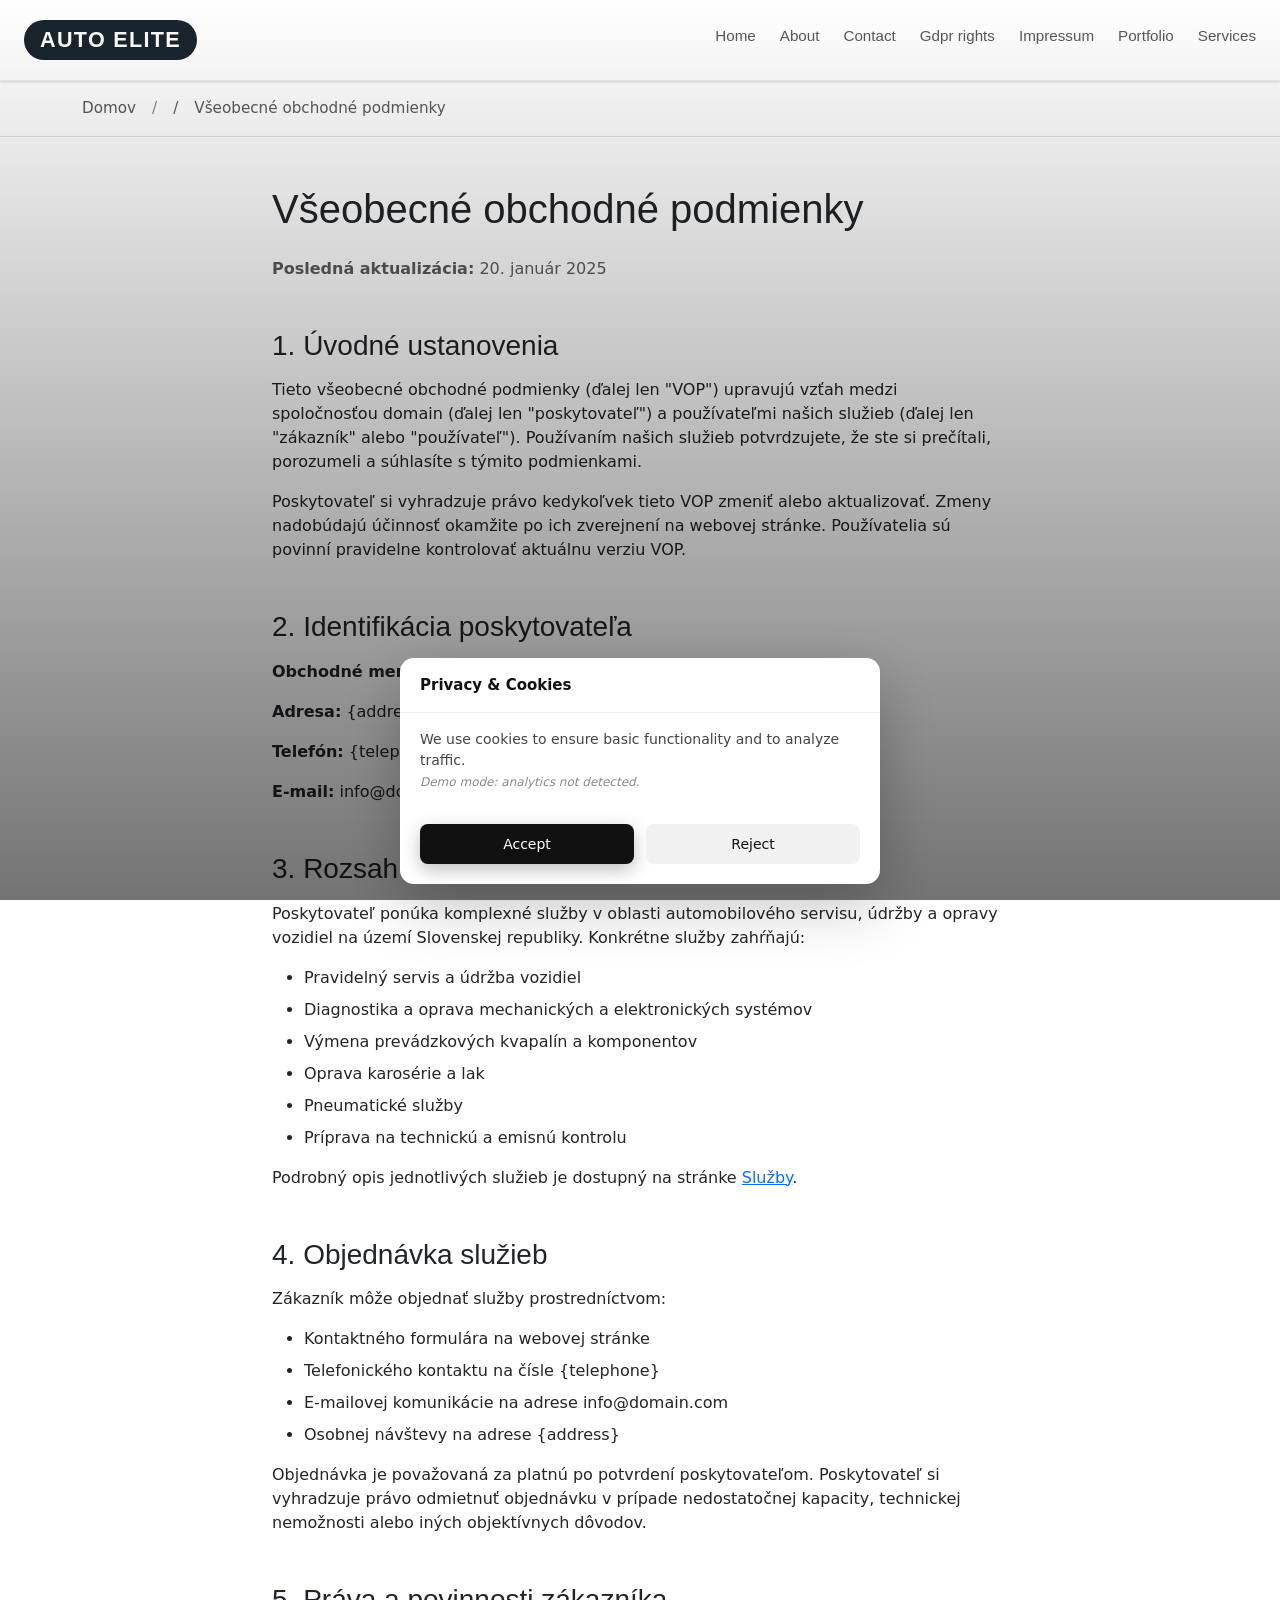
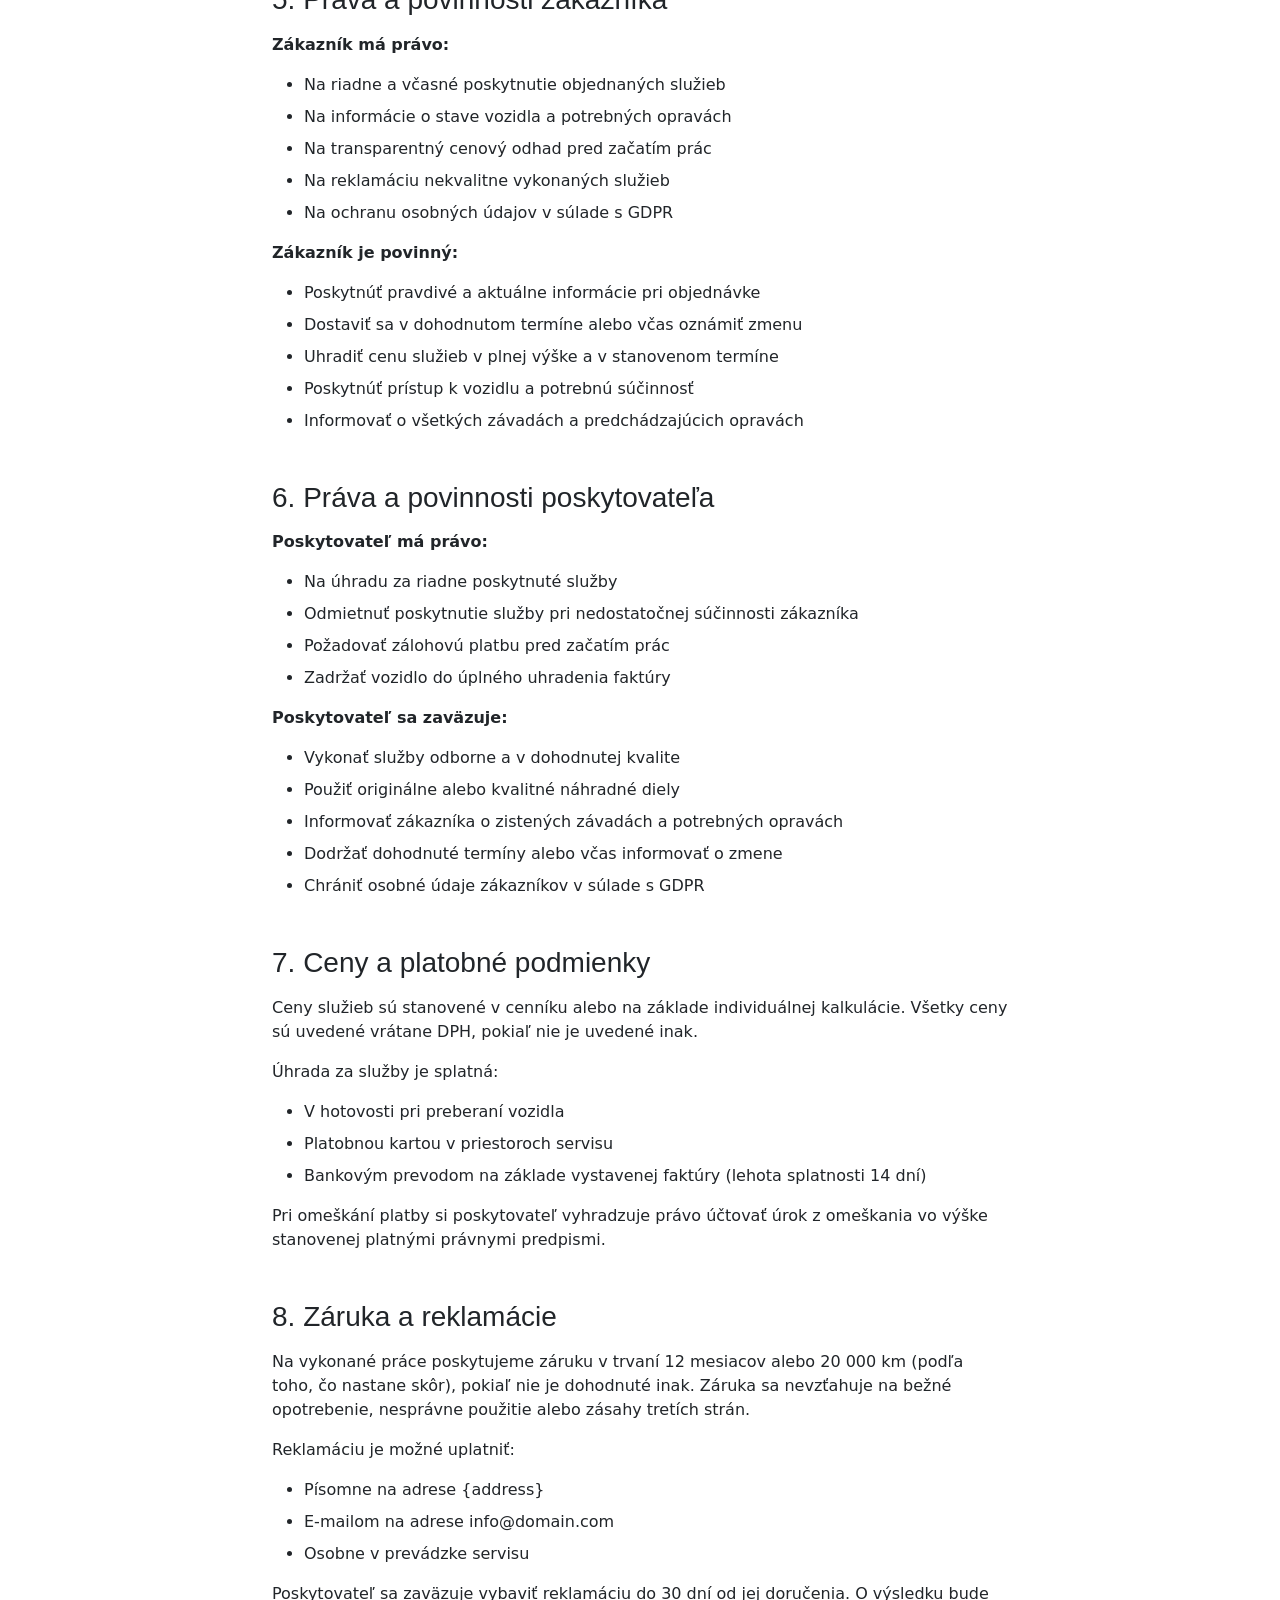
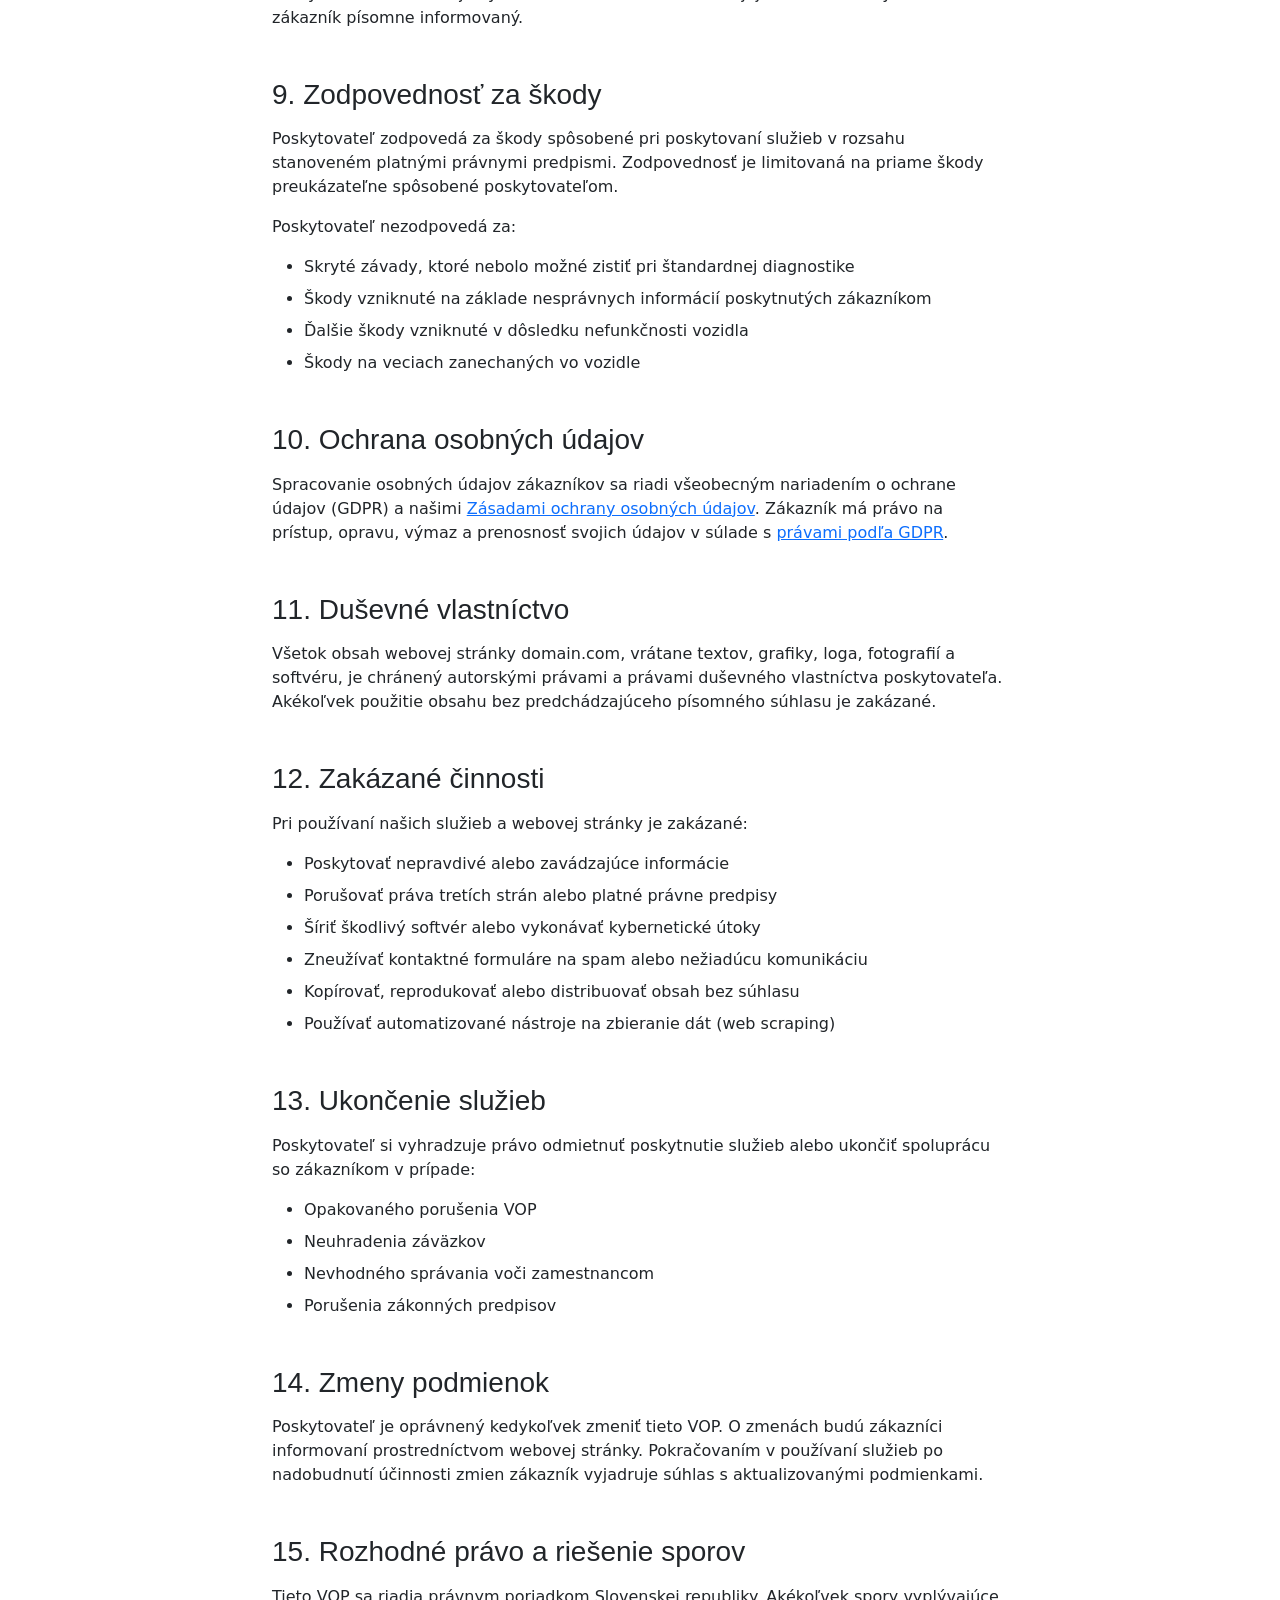
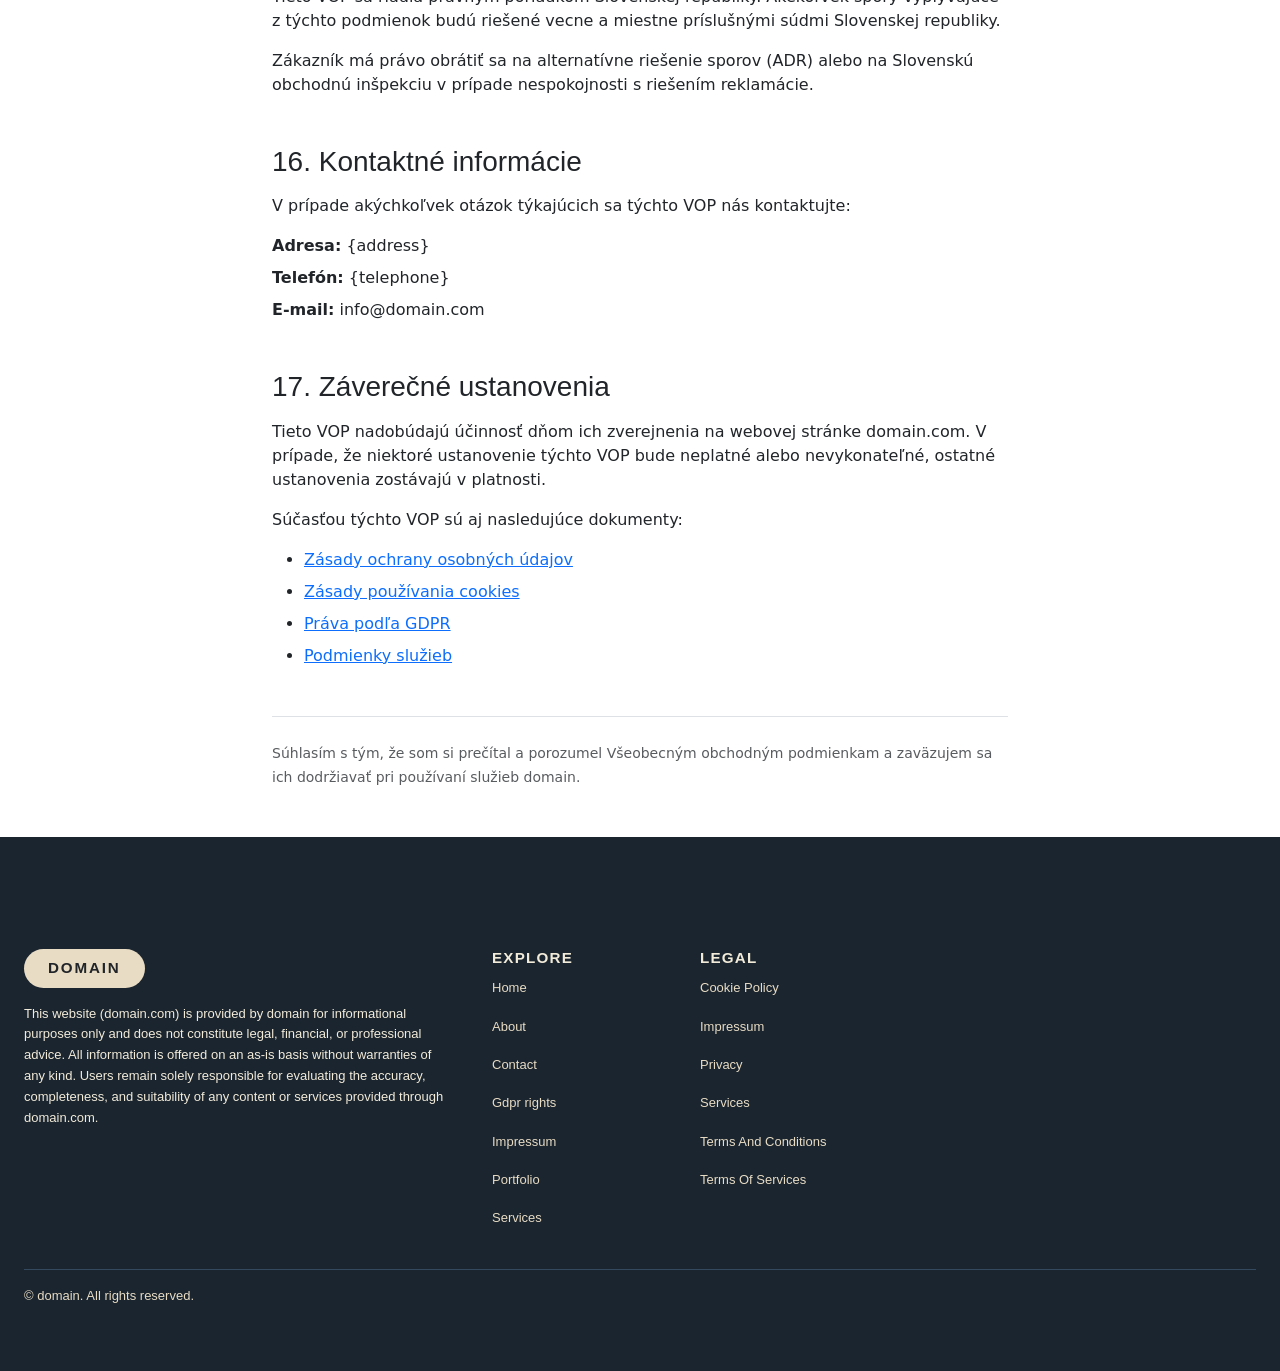
<file: terms_and_conditions.html>
<!DOCTYPE html><html lang="sk"><head>
<script type="application/ld+json">
{
  "@context": "https://schema.org",
  "@graph": [
    {
      "@type": "WebSite",
      "@id": "https://domain.com/#website",
      "url": "https://domain.com",
      "name": "domain"
    },
    {
      "@type": "Organization",
      "@id": "https://domain.com/#org",
      "name": "domain",
      "url": "https://domain.com"
    },
    {
      "@type": "WebPage",
      "@id": "https://domain.com/terms_and_conditions.html",
      "url": "https://domain.com/terms_and_conditions.html",
      "name": "domain",
      "isPartOf": {
        "@id": "https://domain.com/#website"
      },
      "inLanguage": "sk"
    }
  ]
}
</script>
  <meta charset="UTF-8">
  <meta name="viewport" content="width=device-width, initial-scale=1.0">
  <meta name="description" content="Podmienky používania služieb - pravidlá a podmienky pre používanie našich automobilových služieb na Slovensku.">
  <meta property="og:title" content="Všeobecné obchodné podmienky | domain">
  <meta property="og:description" content="Podmienky používania služieb - pravidlá a podmienky pre používanie našich automobilových služieb na Slovensku.">
  <meta property="og:type" content="website">
  <meta property="og:url" content="https://domain.com/terms_and_conditions.html">
  <link rel="canonical" href="https://domain.com/terms_and_conditions.html">
  <title>Všeobecné obchodné podmienky | domain</title>
  <link rel="stylesheet" href="style.css">
  <link rel="icon" type="image/png" href="/favicon.png">
  <link rel="apple-touch-icon" href="/apple-touch-icon.png">
   <link rel="stylesheet" href="https://cdn.jsdelivr.net/npm/bootstrap@5.3.3/dist/css/bootstrap.min.css" integrity="sha384-QWTKZyjpPEjISv5WaRU9OFeRpok6YctnYmDr5pNlyT2bRjXh0JMhjY6hW+ALEwIH" crossorigin="anonymous">
  <link rel="stylesheet" href="https://unpkg.com/aos@2.3.4/dist/aos.css">
<link rel="stylesheet" href="./header-footer.css">
</head>
 <body>
  <header class="dr-header" aria-label="Primary">
  <div class="dr-header-inner">
    <div class="dr-header-main">
      <div class="dr-header-brand" aria-label="Auto Elite">
        <div class="dr-header-logo">Auto Elite</div>
      </div>
      <button class="dr-nav-toggle" type="button" aria-label="Toggle navigation" aria-expanded="false">
        <span class="dr-nav-toggle-bar"></span>
        <span class="dr-nav-toggle-bar"></span>
        <span class="dr-nav-toggle-bar"></span>
      </button>
      <nav class="dr-nav" aria-label="Main navigation">
        <ul class="dr-nav-list">
          <li class="dr-nav-item"><a class="dr-nav-link" href="./index.html">Home</a></li>
          <li class="dr-nav-item"><a class="dr-nav-link" href="./about.html">About</a></li>
          <li class="dr-nav-item"><a class="dr-nav-link" href="./contact.html">Contact</a></li>
          <li class="dr-nav-item"><a class="dr-nav-link" href="./gdpr-rights.html">Gdpr rights</a></li>
          <li class="dr-nav-item"><a class="dr-nav-link" href="./impressum.html">Impressum</a></li>
          <li class="dr-nav-item"><a class="dr-nav-link" href="./portfolio.html">Portfolio</a></li>
          <li class="dr-nav-item"><a class="dr-nav-link" href="./services.html">Services</a></li>
        </ul>
      </nav>
    </div>
  </div>
</header>
  <nav aria-label="breadcrumb" class="py-3 border-bottom">
   <div class="container">
    <ol class="breadcrumb mb-0">
     <li class="breadcrumb-item"><a href="index.html">Domov</a></li>
     <li class="breadcrumb-item active" aria-current="page">Všeobecné obchodné podmienky</li>
    </ol>
   </div>
  </nav>
  <main>
   <section class="l-section py-4 py-md-5" style="scroll-margin-top: var(--header-h);">
    <div class="container">
     <div class="row">
      <div class="col-lg-8 mx-auto">
       <h1 class="mb-4" data-aos="fade-up">Všeobecné obchodné podmienky</h1>
       <p class="text-muted mb-5" data-aos="fade-up" data-aos-delay="100"><strong>Posledná aktualizácia:</strong> 20. január 2025</p>
       <div data-aos="fade-up" data-aos-delay="200">
        <h2 class="h3 mb-3">1. Úvodné ustanovenia</h2>
        <p>Tieto všeobecné obchodné podmienky (ďalej len "VOP") upravujú vzťah medzi spoločnosťou domain (ďalej len "poskytovateľ") a používateľmi našich služieb (ďalej len "zákazník" alebo "používateľ"). Používaním našich služieb potvrdzujete, že ste si prečítali, porozumeli a súhlasíte s týmito podmienkami.</p>
        <p>Poskytovateľ si vyhradzuje právo kedykoľvek tieto VOP zmeniť alebo aktualizovať. Zmeny nadobúdajú účinnosť okamžite po ich zverejnení na webovej stránke. Používatelia sú povinní pravidelne kontrolovať aktuálnu verziu VOP.</p>
       </div>
       <div data-aos="fade-up" data-aos-delay="250">
        <h2 class="h3 mb-3 mt-5">2. Identifikácia poskytovateľa</h2>
        <p><strong>Obchodné meno:</strong> domain</p>
        <p><strong>Adresa:</strong> {address}</p>
        <p><strong>Telefón:</strong> {telephone}</p>
        <p><strong>E-mail:</strong> info@domain.com</p>
       </div>
       <div data-aos="fade-up" data-aos-delay="300">
        <h2 class="h3 mb-3 mt-5">3. Rozsah služieb</h2>
        <p>Poskytovateľ ponúka komplexné služby v oblasti automobilového servisu, údržby a opravy vozidiel na území Slovenskej republiky. Konkrétne služby zahŕňajú:</p>
        <ul>
         <li>Pravidelný servis a údržba vozidiel</li>
         <li>Diagnostika a oprava mechanických a elektronických systémov</li>
         <li>Výmena prevádzkových kvapalín a komponentov</li>
         <li>Oprava karosérie a lak</li>
         <li>Pneumatické služby</li>
         <li>Príprava na technickú a emisnú kontrolu</li>
        </ul>
        <p>Podrobný opis jednotlivých služieb je dostupný na stránke <a href="services.html">Služby</a>.</p>
       </div>
       <div data-aos="fade-up" data-aos-delay="350">
        <h2 class="h3 mb-3 mt-5">4. Objednávka služieb</h2>
        <p>Zákazník môže objednať služby prostredníctvom:</p>
        <ul>
         <li>Kontaktného formulára na webovej stránke</li>
         <li>Telefonického kontaktu na čísle {telephone}</li>
         <li>E-mailovej komunikácie na adrese info@domain.com</li>
         <li>Osobnej návštevy na adrese {address}</li>
        </ul>
        <p>Objednávka je považovaná za platnú po potvrdení poskytovateľom. Poskytovateľ si vyhradzuje právo odmietnuť objednávku v prípade nedostatočnej kapacity, technickej nemožnosti alebo iných objektívnych dôvodov.</p>
       </div>
       <div data-aos="fade-up" data-aos-delay="400">
        <h2 class="h3 mb-3 mt-5">5. Práva a povinnosti zákazníka</h2>
        <p><strong>Zákazník má právo:</strong></p>
        <ul>
         <li>Na riadne a včasné poskytnutie objednaných služieb</li>
         <li>Na informácie o stave vozidla a potrebných opravách</li>
         <li>Na transparentný cenový odhad pred začatím prác</li>
         <li>Na reklamáciu nekvalitne vykonaných služieb</li>
         <li>Na ochranu osobných údajov v súlade s GDPR</li>
        </ul>
        <p><strong>Zákazník je povinný:</strong></p>
        <ul>
         <li>Poskytnúť pravdivé a aktuálne informácie pri objednávke</li>
         <li>Dostaviť sa v dohodnutom termíne alebo včas oznámiť zmenu</li>
         <li>Uhradiť cenu služieb v plnej výške a v stanovenom termíne</li>
         <li>Poskytnúť prístup k vozidlu a potrebnú súčinnosť</li>
         <li>Informovať o všetkých závadách a predchádzajúcich opravách</li>
        </ul>
       </div>
       <div data-aos="fade-up" data-aos-delay="450">
        <h2 class="h3 mb-3 mt-5">6. Práva a povinnosti poskytovateľa</h2>
        <p><strong>Poskytovateľ má právo:</strong></p>
        <ul>
         <li>Na úhradu za riadne poskytnuté služby</li>
         <li>Odmietnuť poskytnutie služby pri nedostatočnej súčinnosti zákazníka</li>
         <li>Požadovať zálohovú platbu pred začatím prác</li>
         <li>Zadržať vozidlo do úplného uhradenia faktúry</li>
        </ul>
        <p><strong>Poskytovateľ sa zaväzuje:</strong></p>
        <ul>
         <li>Vykonať služby odborne a v dohodnutej kvalite</li>
         <li>Použiť originálne alebo kvalitné náhradné diely</li>
         <li>Informovať zákazníka o zistených závadách a potrebných opravách</li>
         <li>Dodržať dohodnuté termíny alebo včas informovať o zmene</li>
         <li>Chrániť osobné údaje zákazníkov v súlade s GDPR</li>
        </ul>
       </div>
       <div data-aos="fade-up" data-aos-delay="500">
        <h2 class="h3 mb-3 mt-5">7. Ceny a platobné podmienky</h2>
        <p>Ceny služieb sú stanovené v cenníku alebo na základe individuálnej kalkulácie. Všetky ceny sú uvedené vrátane DPH, pokiaľ nie je uvedené inak.</p>
        <p>Úhrada za služby je splatná:</p>
        <ul>
         <li>V hotovosti pri preberaní vozidla</li>
         <li>Platobnou kartou v priestoroch servisu</li>
         <li>Bankovým prevodom na základe vystavenej faktúry (lehota splatnosti 14 dní)</li>
        </ul>
        <p>Pri omeškání platby si poskytovateľ vyhradzuje právo účtovať úrok z omeškania vo výške stanovenej platnými právnymi predpismi.</p>
       </div>
       <div data-aos="fade-up" data-aos-delay="550">
        <h2 class="h3 mb-3 mt-5">8. Záruka a reklamácie</h2>
        <p>Na vykonané práce poskytujeme záruku v trvaní 12 mesiacov alebo 20 000 km (podľa toho, čo nastane skôr), pokiaľ nie je dohodnuté inak. Záruka sa nevzťahuje na bežné opotrebenie, nesprávne použitie alebo zásahy tretích strán.</p>
        <p>Reklamáciu je možné uplatniť:</p>
        <ul>
         <li>Písomne na adrese {address}</li>
         <li>E-mailom na adrese info@domain.com</li>
         <li>Osobne v prevádzke servisu</li>
        </ul>
        <p>Poskytovateľ sa zaväzuje vybaviť reklamáciu do 30 dní od jej doručenia. O výsledku bude zákazník písomne informovaný.</p>
       </div>
       <div data-aos="fade-up" data-aos-delay="600">
        <h2 class="h3 mb-3 mt-5">9. Zodpovednosť za škody</h2>
        <p>Poskytovateľ zodpovedá za škody spôsobené pri poskytovaní služieb v rozsahu stanoveném platnými právnymi predpismi. Zodpovednosť je limitovaná na priame škody preukázateľne spôsobené poskytovateľom.</p>
        <p>Poskytovateľ nezodpovedá za:</p>
        <ul>
         <li>Skryté závady, ktoré nebolo možné zistiť pri štandardnej diagnostike</li>
         <li>Škody vzniknuté na základe nesprávnych informácií poskytnutých zákazníkom</li>
         <li>Ďalšie škody vzniknuté v dôsledku nefunkčnosti vozidla</li>
         <li>Škody na veciach zanechaných vo vozidle</li>
        </ul>
       </div>
       <div data-aos="fade-up" data-aos-delay="650">
        <h2 class="h3 mb-3 mt-5">10. Ochrana osobných údajov</h2>
        <p>Spracovanie osobných údajov zákazníkov sa riadi všeobecným nariadením o ochrane údajov (GDPR) a našimi <a href="privacy.html">Zásadami ochrany osobných údajov</a>. Zákazník má právo na prístup, opravu, výmaz a prenosnosť svojich údajov v súlade s <a href="gdpr-rights.html">právami podľa GDPR</a>.</p>
       </div>
       <div data-aos="fade-up" data-aos-delay="700">
        <h2 class="h3 mb-3 mt-5">11. Duševné vlastníctvo</h2>
        <p>Všetok obsah webovej stránky domain.com, vrátane textov, grafiky, loga, fotografií a softvéru, je chránený autorskými právami a právami duševného vlastníctva poskytovateľa. Akékoľvek použitie obsahu bez predchádzajúceho písomného súhlasu je zakázané.</p>
       </div>
       <div data-aos="fade-up" data-aos-delay="750">
        <h2 class="h3 mb-3 mt-5">12. Zakázané činnosti</h2>
        <p>Pri používaní našich služieb a webovej stránky je zakázané:</p>
        <ul>
         <li>Poskytovať nepravdivé alebo zavádzajúce informácie</li>
         <li>Porušovať práva tretích strán alebo platné právne predpisy</li>
         <li>Šíriť škodlivý softvér alebo vykonávať kybernetické útoky</li>
         <li>Zneužívať kontaktné formuláre na spam alebo nežiadúcu komunikáciu</li>
         <li>Kopírovať, reprodukovať alebo distribuovať obsah bez súhlasu</li>
         <li>Používať automatizované nástroje na zbieranie dát (web scraping)</li>
        </ul>
       </div>
       <div data-aos="fade-up" data-aos-delay="800">
        <h2 class="h3 mb-3 mt-5">13. Ukončenie služieb</h2>
        <p>Poskytovateľ si vyhradzuje právo odmietnuť poskytnutie služieb alebo ukončiť spoluprácu so zákazníkom v prípade:</p>
        <ul>
         <li>Opakovaného porušenia VOP</li>
         <li>Neuhradenia záväzkov</li>
         <li>Nevhodného správania voči zamestnancom</li>
         <li>Porušenia zákonných predpisov</li>
        </ul>
       </div>
       <div data-aos="fade-up" data-aos-delay="850">
        <h2 class="h3 mb-3 mt-5">14. Zmeny podmienok</h2>
        <p>Poskytovateľ je oprávnený kedykoľvek zmeniť tieto VOP. O zmenách budú zákazníci informovaní prostredníctvom webovej stránky. Pokračovaním v používaní služieb po nadobudnutí účinnosti zmien zákazník vyjadruje súhlas s aktualizovanými podmienkami.</p>
       </div>
       <div data-aos="fade-up" data-aos-delay="900">
        <h2 class="h3 mb-3 mt-5">15. Rozhodné právo a riešenie sporov</h2>
        <p>Tieto VOP sa riadia právnym poriadkom Slovenskej republiky. Akékoľvek spory vyplývajúce z týchto podmienok budú riešené vecne a miestne príslušnými súdmi Slovenskej republiky.</p>
        <p>Zákazník má právo obrátiť sa na alternatívne riešenie sporov (ADR) alebo na Slovenskú obchodnú inšpekciu v prípade nespokojnosti s riešením reklamácie.</p>
       </div>
       <div data-aos="fade-up" data-aos-delay="950">
        <h2 class="h3 mb-3 mt-5">16. Kontaktné informácie</h2>
        <p>V prípade akýchkoľvek otázok týkajúcich sa týchto VOP nás kontaktujte:</p>
        <ul class="list-unstyled">
         <li><strong>Adresa:</strong> {address}</li>
         <li><strong>Telefón:</strong> {telephone}</li>
         <li><strong>E-mail:</strong> info@domain.com</li>
        </ul>
       </div>
       <div data-aos="fade-up" data-aos-delay="1000">
        <h2 class="h3 mb-3 mt-5">17. Záverečné ustanovenia</h2>
        <p>Tieto VOP nadobúdajú účinnosť dňom ich zverejnenia na webovej stránke domain.com. V prípade, že niektoré ustanovenie týchto VOP bude neplatné alebo nevykonateľné, ostatné ustanovenia zostávajú v platnosti.</p>
        <p>Súčasťou týchto VOP sú aj nasledujúce dokumenty:</p>
        <ul>
         <li><a href="privacy.html">Zásady ochrany osobných údajov</a></li>
         <li><a href="cookie_policy.html">Zásady používania cookies</a></li>
         <li><a href="gdpr-rights.html">Práva podľa GDPR</a></li>
         <li><a href="terms_of_services.html">Podmienky služieb</a></li>
        </ul>
       </div>
       <div class="mt-5 pt-4 border-top" data-aos="fade-up" data-aos-delay="1050">
        <p class="text-muted"><small>Súhlasím s tým, že som si prečítal a porozumel Všeobecným obchodným podmienkam a zaväzujem sa ich dodržiavať pri používaní služieb domain.</small></p>
       </div>
      </div>
     </div>
    </div>
   </section>
  </main>
  <footer class="dr-footer" aria-label="Footer">
  <div class="dr-footer-inner">
    <div class="dr-footer-main">
      <div class="dr-footer-brand-block" aria-label="domain">
        <div class="dr-footer-mark">domain</div>
        <p class="dr-footer-disclaimer">
          This website (domain.com) is provided by domain for informational purposes only and does not constitute legal, financial, or professional advice. All information is offered on an as-is basis without warranties of any kind. Users remain solely responsible for evaluating the accuracy, completeness, and suitability of any content or services provided through domain.com.
        </p>
      </div>
      <div class="dr-footer-nav-block" aria-label="Footer navigation">
        <div class="dr-footer-section">
          <h2 class="dr-footer-heading">Explore</h2>
          <ul class="dr-footer-nav-list">
            <li class="dr-footer-nav-item"><a class="dr-footer-nav-link" href="./index.html">Home</a></li>
            <li class="dr-footer-nav-item"><a class="dr-footer-nav-link" href="./about.html">About</a></li>
            <li class="dr-footer-nav-item"><a class="dr-footer-nav-link" href="./contact.html">Contact</a></li>
            <li class="dr-footer-nav-item"><a class="dr-footer-nav-link" href="./gdpr-rights.html">Gdpr rights</a></li>
            <li class="dr-footer-nav-item"><a class="dr-footer-nav-link" href="./impressum.html">Impressum</a></li>
            <li class="dr-footer-nav-item"><a class="dr-footer-nav-link" href="./portfolio.html">Portfolio</a></li>
            <li class="dr-footer-nav-item"><a class="dr-footer-nav-link" href="./services.html">Services</a></li>
          </ul>
        </div>
        <div class="dr-footer-section" aria-label="Legal links">
          <h2 class="dr-footer-heading">Legal</h2>
          <ul class="dr-footer-legal-list">
            <li class="dr-footer-legal-item"><a class="dr-footer-legal-link" href="./cookie_policy.html">Cookie Policy</a></li>
            <li class="dr-footer-legal-item"><a class="dr-footer-legal-link" href="./impressum.html">Impressum</a></li>
            <li class="dr-footer-legal-item"><a class="dr-footer-legal-link" href="./privacy.html">Privacy</a></li>
            <li class="dr-footer-legal-item"><a class="dr-footer-legal-link" href="./services.html">Services</a></li>
            <li class="dr-footer-legal-item"><a class="dr-footer-legal-link" href="./terms_and_conditions.html">Terms And Conditions</a></li>
            <li class="dr-footer-legal-item"><a class="dr-footer-legal-link" href="./terms_of_services.html">Terms Of Services</a></li>
          </ul>
        </div>
      </div>
    </div>
    <div class="dr-footer-bottom">
      <p class="dr-footer-copy">© <span class="dr-footer-copy-name">domain</span>. All rights reserved.</p>
    </div>
  </div>
</footer>
  <script src="script.js" defer=""></script>
 
  <script src="https://unpkg.com/aos@2.3.4/dist/aos.js"></script>
  <script>
if (typeof AOS !== "undefined" && !window.__AOS_INITIALIZED__) {
  AOS.init({ once: true, duration: 700, easing: "ease-out-cubic" });
  window.__AOS_INITIALIZED__ = true;
}
</script>
<script src="./header-footer.js"></script>
<script src="./consent.js"></script>
</body></html>
</file>
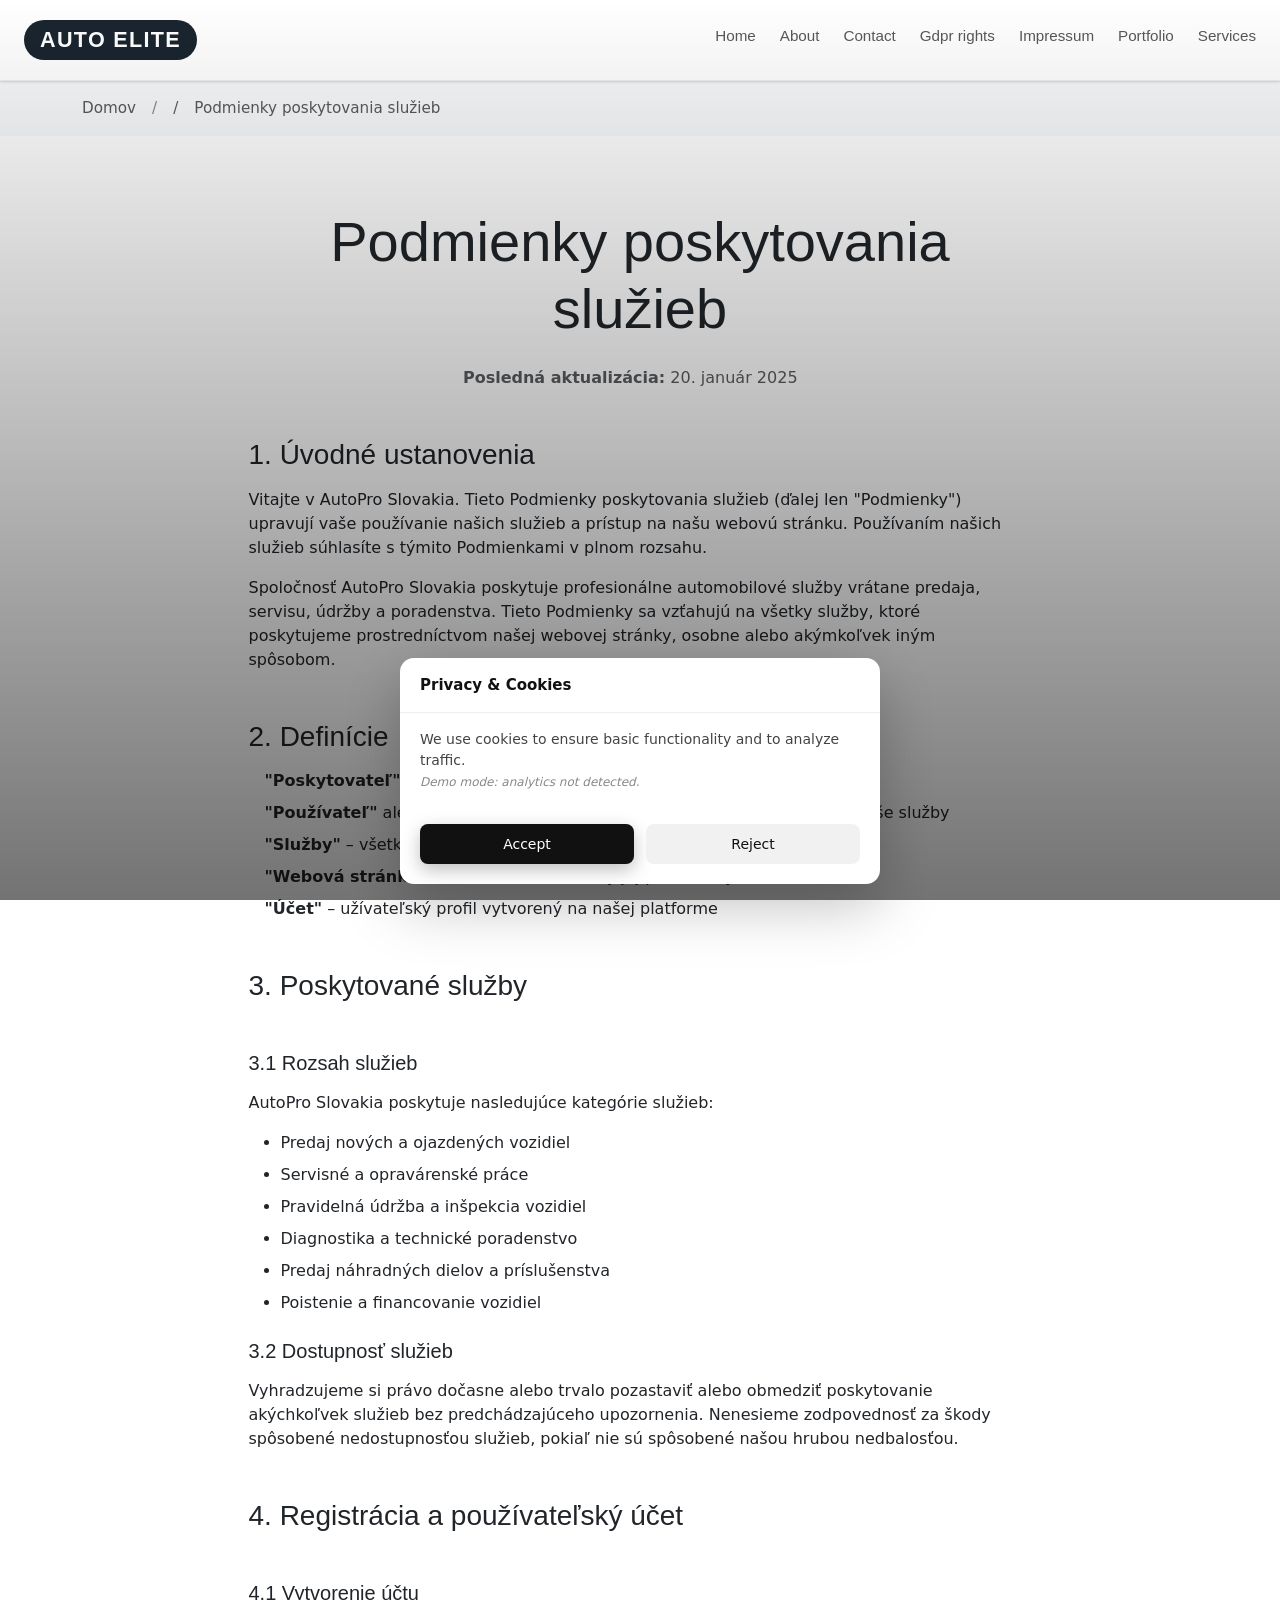
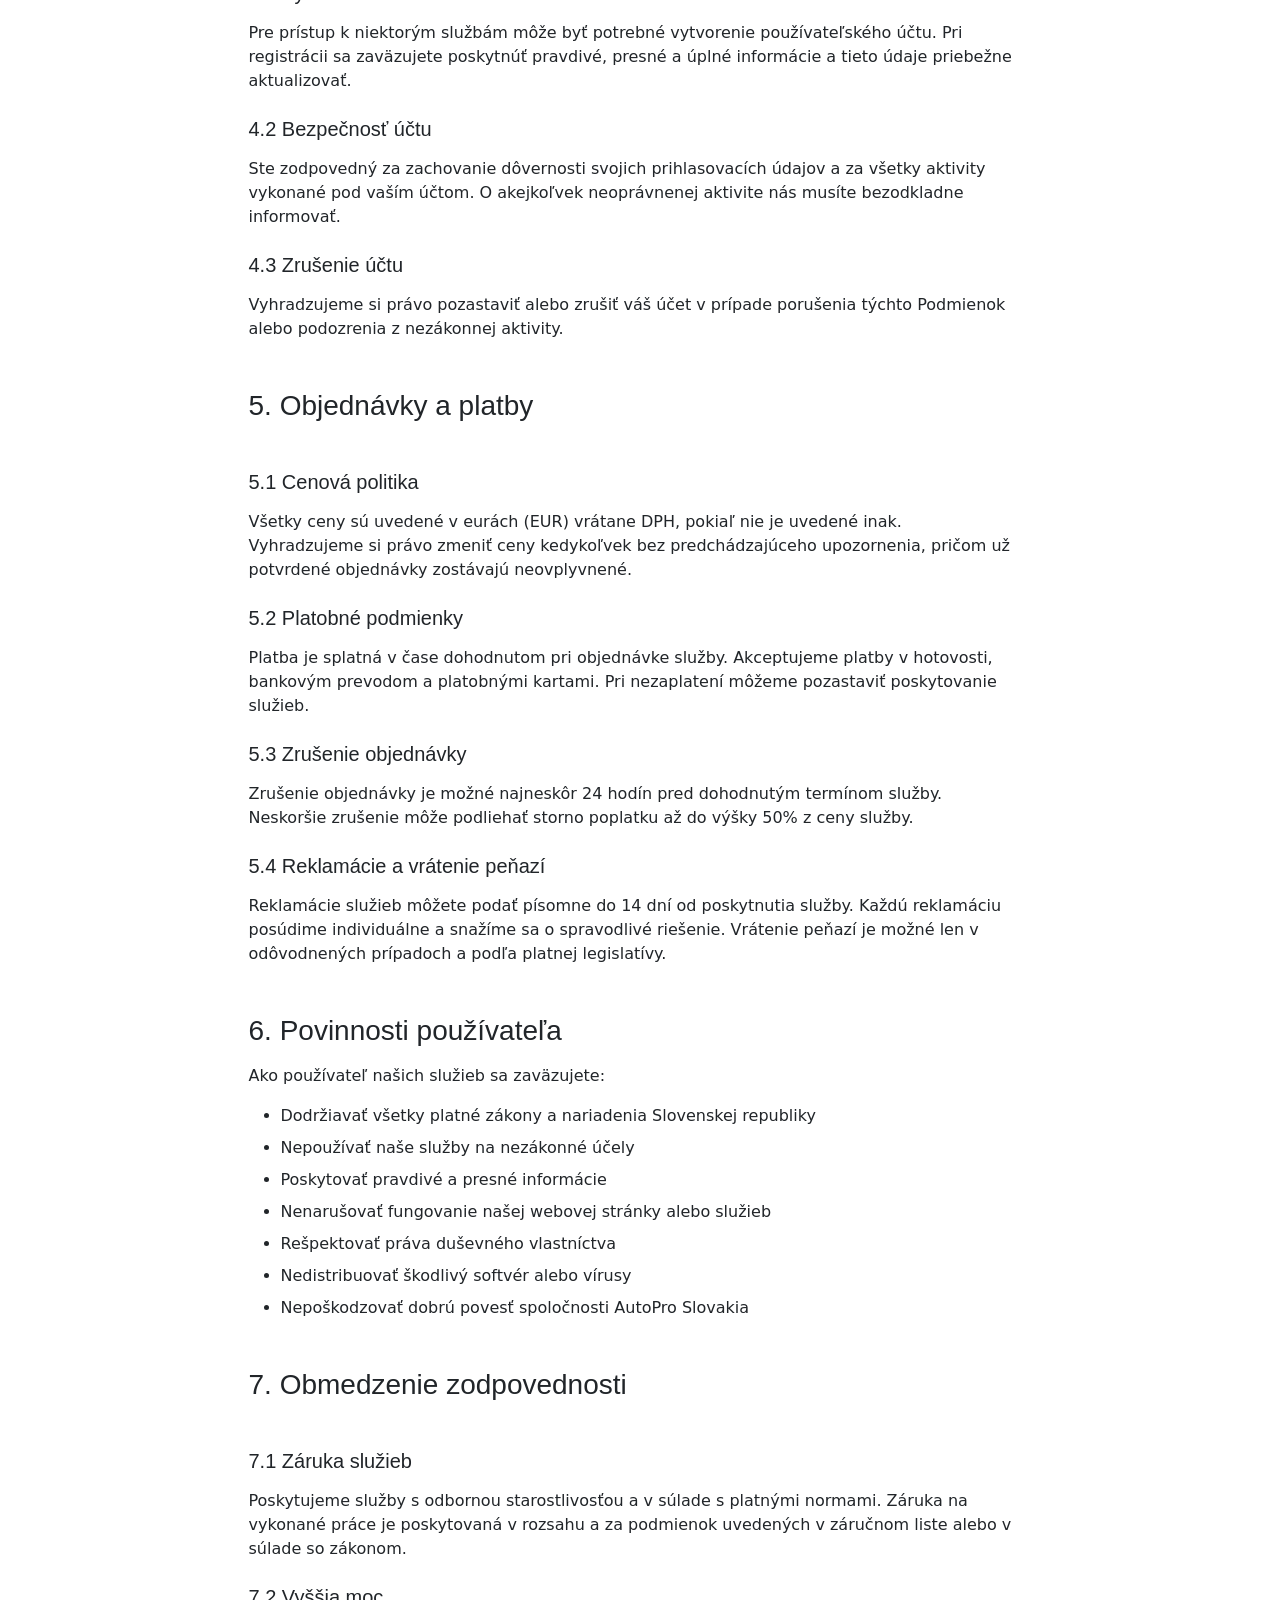
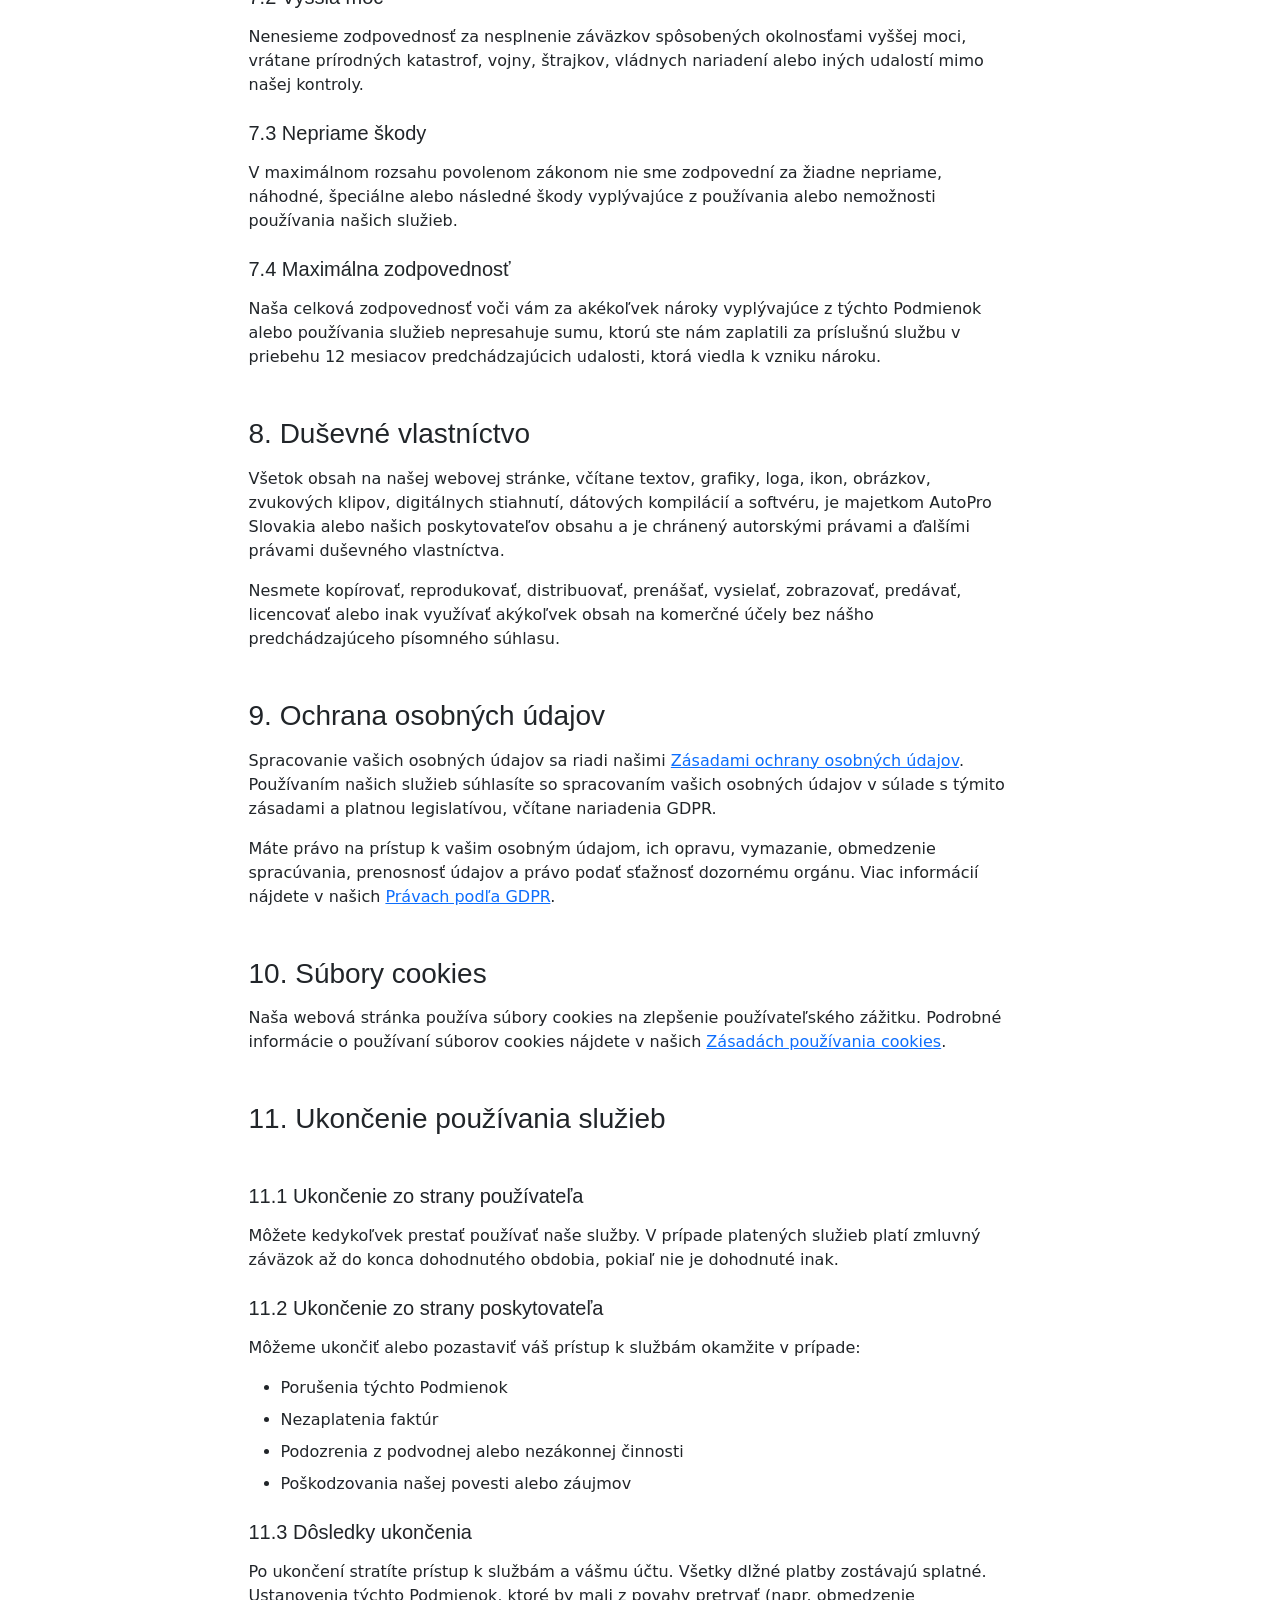
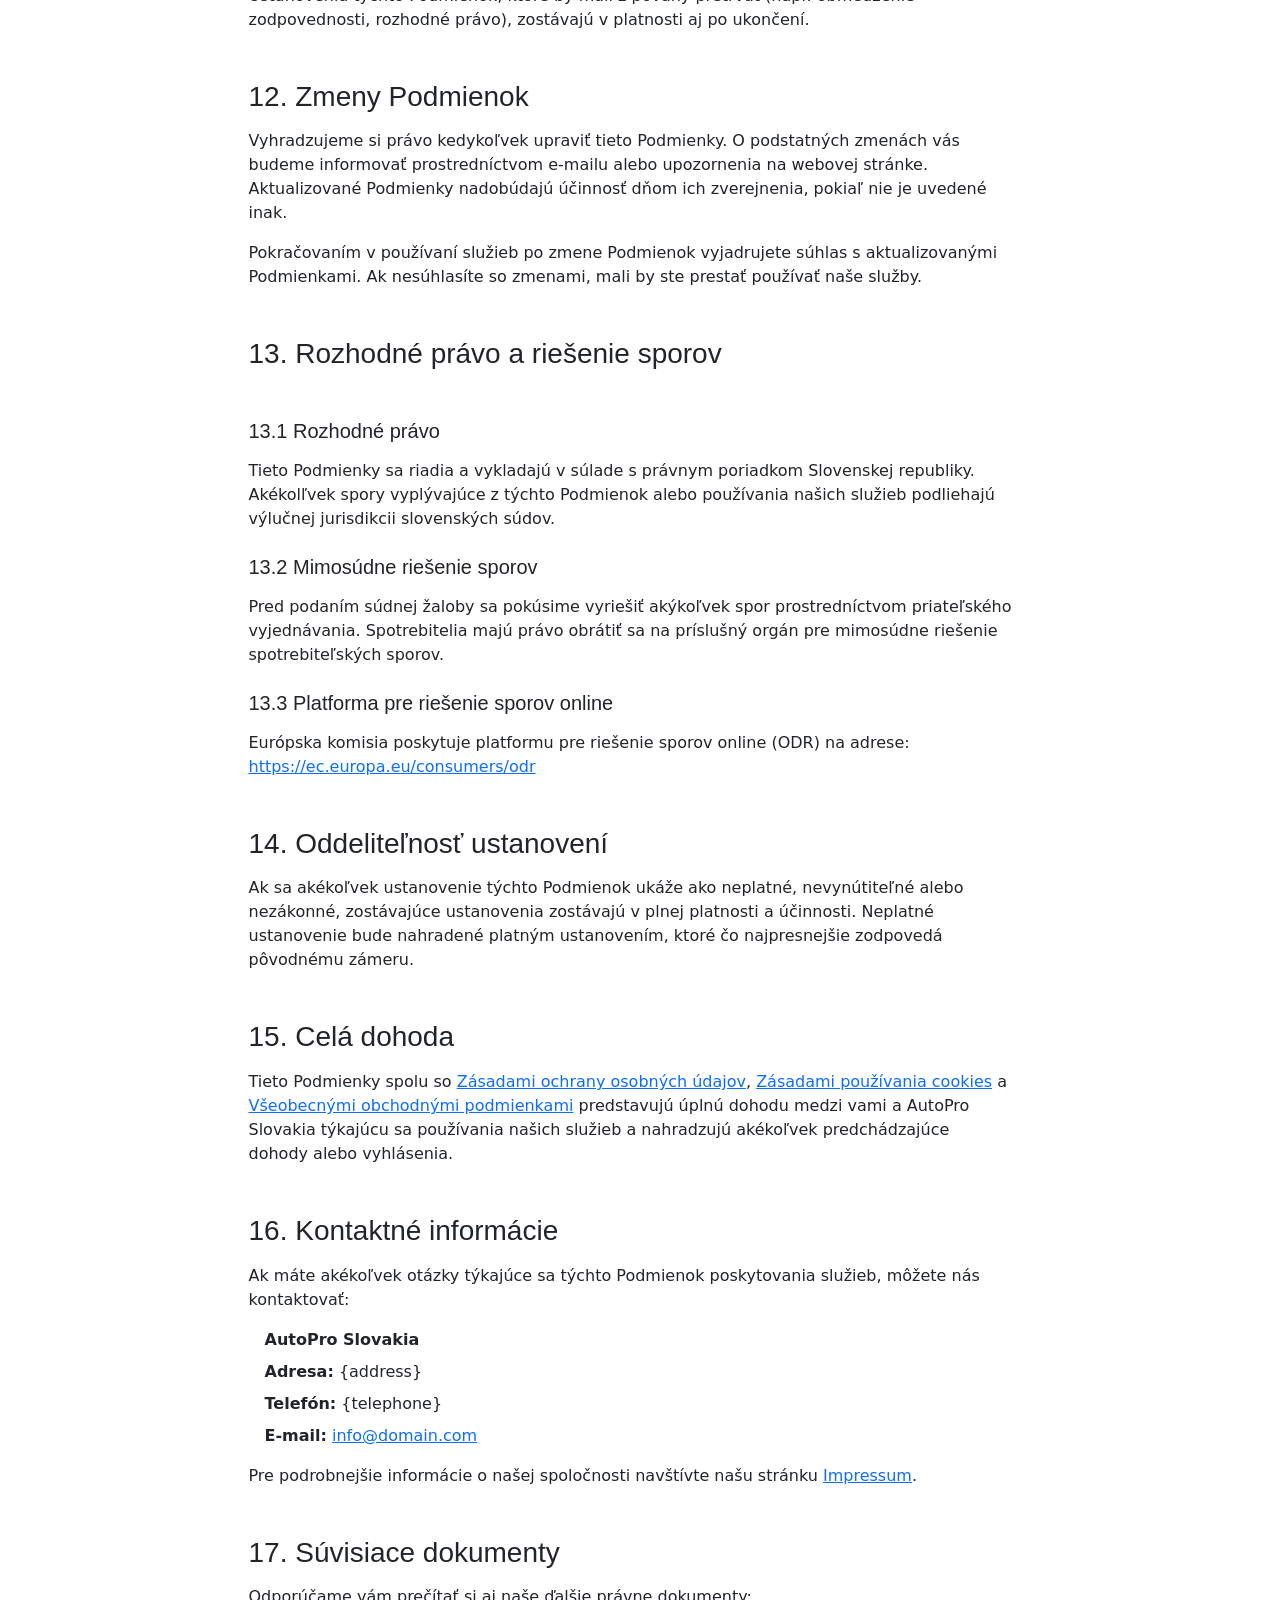
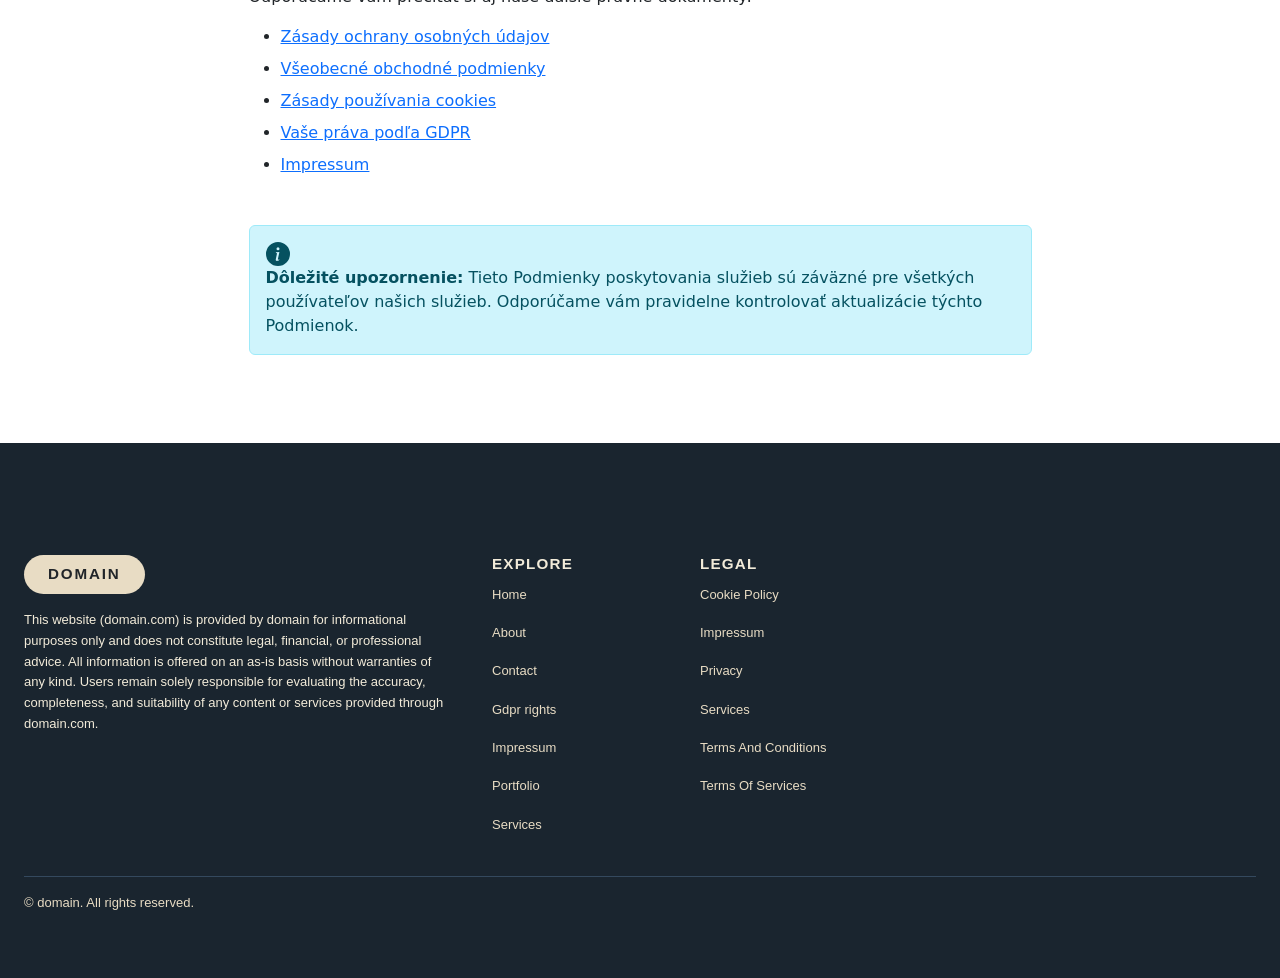
<file: terms_of_services.html>
<!DOCTYPE html><html lang="sk"><head>
<script type="application/ld+json">
{
  "@context": "https://schema.org",
  "@graph": [
    {
      "@type": "WebSite",
      "@id": "https://domain.com/#website",
      "url": "https://domain.com",
      "name": "domain"
    },
    {
      "@type": "Organization",
      "@id": "https://domain.com/#org",
      "name": "domain",
      "url": "https://domain.com"
    },
    {
      "@type": "WebPage",
      "@id": "https://domain.com/terms_of_services.html",
      "url": "https://domain.com/terms_of_services.html",
      "name": "domain",
      "isPartOf": {
        "@id": "https://domain.com/#website"
      },
      "inLanguage": "sk"
    }
  ]
}
</script>
  <meta charset="UTF-8">
  <meta name="viewport" content="width=device-width, initial-scale=1.0">
  <meta name="description" content="Podmienky poskytovania služieb pre automobilové služby. Prečítajte si naše zmluvné podmienky a pravidlá používania služieb.">
  <meta name="keywords" content="podmienky služieb, automobilové služby, zmluvné podmienky, Slovensko">
  <meta property="og:title" content="Podmienky poskytovania služieb - AutoPro Slovakia">
  <meta property="og:description" content="Podmienky poskytovania služieb pre automobilové služby. Prečítajte si naše zmluvné podmienky a pravidlá používania služieb.">
  <meta property="og:type" content="website">
  <meta property="og:url" content="https://domain.com/terms_of_services.html">
  <link rel="canonical" href="https://domain.com/terms_of_services.html">
  <title>Podmienky poskytovania služieb - AutoPro Slovakia</title>
  <link rel="stylesheet" href="style.css">
  <link rel="icon" type="image/png" href="/favicon.png">
  <link rel="apple-touch-icon" href="/apple-touch-icon.png">
   <link rel="stylesheet" href="https://cdn.jsdelivr.net/npm/bootstrap@5.3.3/dist/css/bootstrap.min.css" integrity="sha384-QWTKZyjpPEjISv5WaRU9OFeRpok6YctnYmDr5pNlyT2bRjXh0JMhjY6hW+ALEwIH" crossorigin="anonymous">
  <link rel="stylesheet" href="https://unpkg.com/aos@2.3.4/dist/aos.css">
<link rel="stylesheet" href="./header-footer.css">
</head>
 <body>
  <header class="dr-header" aria-label="Primary">
  <div class="dr-header-inner">
    <div class="dr-header-main">
      <div class="dr-header-brand" aria-label="Auto Elite">
        <div class="dr-header-logo">Auto Elite</div>
      </div>
      <button class="dr-nav-toggle" type="button" aria-label="Toggle navigation" aria-expanded="false">
        <span class="dr-nav-toggle-bar"></span>
        <span class="dr-nav-toggle-bar"></span>
        <span class="dr-nav-toggle-bar"></span>
      </button>
      <nav class="dr-nav" aria-label="Main navigation">
        <ul class="dr-nav-list">
          <li class="dr-nav-item"><a class="dr-nav-link" href="./index.html">Home</a></li>
          <li class="dr-nav-item"><a class="dr-nav-link" href="./about.html">About</a></li>
          <li class="dr-nav-item"><a class="dr-nav-link" href="./contact.html">Contact</a></li>
          <li class="dr-nav-item"><a class="dr-nav-link" href="./gdpr-rights.html">Gdpr rights</a></li>
          <li class="dr-nav-item"><a class="dr-nav-link" href="./impressum.html">Impressum</a></li>
          <li class="dr-nav-item"><a class="dr-nav-link" href="./portfolio.html">Portfolio</a></li>
          <li class="dr-nav-item"><a class="dr-nav-link" href="./services.html">Services</a></li>
        </ul>
      </nav>
    </div>
  </div>
</header>
  <nav aria-label="breadcrumb" class="py-3 bg-light">
   <div class="container">
    <ol class="breadcrumb mb-0">
     <li class="breadcrumb-item"><a href="index.html">Domov</a></li>
     <li class="breadcrumb-item active" aria-current="page">Podmienky poskytovania služieb</li>
    </ol>
   </div>
  </nav>
  <main>
   <section class="l-section py-4 py-md-5">
    <div class="container">
     <div class="row justify-content-center">
      <div class="col-lg-10 col-xl-9">
       <article class="c-legal-content" data-aos="fade-up">
        <h1 class="display-4 mb-4 text-center">Podmienky poskytovania služieb</h1>
        <p class="text-muted text-center mb-5"><strong>Posledná aktualizácia:</strong> 20. január 2025</p>
        <section class="mb-5" data-aos="fade-up" data-aos-delay="100">
         <h2 class="h3 mb-3">1. Úvodné ustanovenia</h2>
         <p>Vitajte v AutoPro Slovakia. Tieto Podmienky poskytovania služieb (ďalej len "Podmienky") upravují vaše používanie našich služieb a prístup na našu webovú stránku. Používaním našich služieb súhlasíte s týmito Podmienkami v plnom rozsahu.</p>
         <p>Spoločnosť AutoPro Slovakia poskytuje profesionálne automobilové služby vrátane predaja, servisu, údržby a poradenstva. Tieto Podmienky sa vzťahujú na všetky služby, ktoré poskytujeme prostredníctvom našej webovej stránky, osobne alebo akýmkoľvek iným spôsobom.</p>
        </section>
        <section class="mb-5" data-aos="fade-up" data-aos-delay="150">
         <h2 class="h3 mb-3">2. Definície</h2>
         <ul class="list-unstyled ps-3">
          <li class="mb-2"><strong>"Poskytovateľ"</strong> – AutoPro Slovakia, spoločnosť registrovaná na Slovensku</li>
          <li class="mb-2"><strong>"Používateľ"</strong> alebo "Klient" – fyzická alebo právnická osoba využívajúca naše služby</li>
          <li class="mb-2"><strong>"Služby"</strong> – všetky automobilové služby poskytované Poskytovateľom</li>
          <li class="mb-2"><strong>"Webová stránka"</strong> – domain.com a všetky jej podstránky</li>
          <li class="mb-2"><strong>"Účet"</strong> – užívateľský profil vytvorený na našej platforme</li>
         </ul>
        </section>
        <section class="mb-5" data-aos="fade-up" data-aos-delay="200">
         <h2 class="h3 mb-3">3. Poskytované služby</h2>
         <h3 class="h5 mb-3">3.1 Rozsah služieb</h3>
         <p>AutoPro Slovakia poskytuje nasledujúce kategórie služieb:</p>
         <ul>
          <li>Predaj nových a ojazdených vozidiel</li>
          <li>Servisné a opravárenské práce</li>
          <li>Pravidelná údržba a inšpekcia vozidiel</li>
          <li>Diagnostika a technické poradenstvo</li>
          <li>Predaj náhradných dielov a príslušenstva</li>
          <li>Poistenie a financovanie vozidiel</li>
         </ul>
         <h3 class="h5 mb-3 mt-4">3.2 Dostupnosť služieb</h3>
         <p>Vyhradzujeme si právo dočasne alebo trvalo pozastaviť alebo obmedziť poskytovanie akýchkoľvek služieb bez predchádzajúceho upozornenia. Nenesieme zodpovednosť za škody spôsobené nedostupnosťou služieb, pokiaľ nie sú spôsobené našou hrubou nedbalosťou.</p>
        </section>
        <section class="mb-5" data-aos="fade-up" data-aos-delay="250">
         <h2 class="h3 mb-3">4. Registrácia a používateľský účet</h2>
         <h3 class="h5 mb-3">4.1 Vytvorenie účtu</h3>
         <p>Pre prístup k niektorým službám môže byť potrebné vytvorenie používateľského účtu. Pri registrácii sa zaväzujete poskytnúť pravdivé, presné a úplné informácie a tieto údaje priebežne aktualizovať.</p>
         <h3 class="h5 mb-3 mt-4">4.2 Bezpečnosť účtu</h3>
         <p>Ste zodpovedný za zachovanie dôvernosti svojich prihlasovacích údajov a za všetky aktivity vykonané pod vaším účtom. O akejkoľvek neoprávnenej aktivite nás musíte bezodkladne informovať.</p>
         <h3 class="h5 mb-3 mt-4">4.3 Zrušenie účtu</h3>
         <p>Vyhradzujeme si právo pozastaviť alebo zrušiť váš účet v prípade porušenia týchto Podmienok alebo podozrenia z nezákonnej aktivity.</p>
        </section>
        <section class="mb-5" data-aos="fade-up" data-aos-delay="300">
         <h2 class="h3 mb-3">5. Objednávky a platby</h2>
         <h3 class="h5 mb-3">5.1 Cenová politika</h3>
         <p>Všetky ceny sú uvedené v eurách (EUR) vrátane DPH, pokiaľ nie je uvedené inak. Vyhradzujeme si právo zmeniť ceny kedykoľvek bez predchádzajúceho upozornenia, pričom už potvrdené objednávky zostávajú neovplyvnené.</p>
         <h3 class="h5 mb-3 mt-4">5.2 Platobné podmienky</h3>
         <p>Platba je splatná v čase dohodnutom pri objednávke služby. Akceptujeme platby v hotovosti, bankovým prevodom a platobnými kartami. Pri nezaplatení môžeme pozastaviť poskytovanie služieb.</p>
         <h3 class="h5 mb-3 mt-4">5.3 Zrušenie objednávky</h3>
         <p>Zrušenie objednávky je možné najneskôr 24 hodín pred dohodnutým termínom služby. Neskoršie zrušenie môže podliehať storno poplatku až do výšky 50% z ceny služby.</p>
         <h3 class="h5 mb-3 mt-4">5.4 Reklamácie a vrátenie peňazí</h3>
         <p>Reklamácie služieb môžete podať písomne do 14 dní od poskytnutia služby. Každú reklamáciu posúdime individuálne a snažíme sa o spravodlivé riešenie. Vrátenie peňazí je možné len v odôvodnených prípadoch a podľa platnej legislatívy.</p>
        </section>
        <section class="mb-5" data-aos="fade-up" data-aos-delay="350">
         <h2 class="h3 mb-3">6. Povinnosti používateľa</h2>
         <p>Ako používateľ našich služieb sa zaväzujete:</p>
         <ul>
          <li>Dodržiavať všetky platné zákony a nariadenia Slovenskej republiky</li>
          <li>Nepoužívať naše služby na nezákonné účely</li>
          <li>Poskytovať pravdivé a presné informácie</li>
          <li>Nenarušovať fungovanie našej webovej stránky alebo služieb</li>
          <li>Rešpektovať práva duševného vlastníctva</li>
          <li>Nedistribuovať škodlivý softvér alebo vírusy</li>
          <li>Nepoškodzovať dobrú povesť spoločnosti AutoPro Slovakia</li>
         </ul>
        </section>
        <section class="mb-5" data-aos="fade-up" data-aos-delay="400">
         <h2 class="h3 mb-3">7. Obmedzenie zodpovednosti</h2>
         <h3 class="h5 mb-3">7.1 Záruka služieb</h3>
         <p>Poskytujeme služby s odbornou starostlivosťou a v súlade s platnými normami. Záruka na vykonané práce je poskytovaná v rozsahu a za podmienok uvedených v záručnom liste alebo v súlade so zákonom.</p>
         <h3 class="h5 mb-3 mt-4">7.2 Vyššia moc</h3>
         <p>Nenesieme zodpovednosť za nesplnenie záväzkov spôsobených okolnosťami vyššej moci, vrátane prírodných katastrof, vojny, štrajkov, vládnych nariadení alebo iných udalostí mimo našej kontroly.</p>
         <h3 class="h5 mb-3 mt-4">7.3 Nepriame škody</h3>
         <p>V maximálnom rozsahu povolenom zákonom nie sme zodpovední za žiadne nepriame, náhodné, špeciálne alebo následné škody vyplývajúce z používania alebo nemožnosti používania našich služieb.</p>
         <h3 class="h5 mb-3 mt-4">7.4 Maximálna zodpovednosť</h3>
         <p>Naša celková zodpovednosť voči vám za akékoľvek nároky vyplývajúce z týchto Podmienok alebo používania služieb nepresahuje sumu, ktorú ste nám zaplatili za príslušnú službu v priebehu 12 mesiacov predchádzajúcich udalosti, ktorá viedla k vzniku nároku.</p>
        </section>
        <section class="mb-5" data-aos="fade-up" data-aos-delay="450">
         <h2 class="h3 mb-3">8. Duševné vlastníctvo</h2>
         <p>Všetok obsah na našej webovej stránke, včítane textov, grafiky, loga, ikon, obrázkov, zvukových klipov, digitálnych stiahnutí, dátových kompilácií a softvéru, je majetkom AutoPro Slovakia alebo našich poskytovateľov obsahu a je chránený autorskými právami a ďalšími právami duševného vlastníctva.</p>
         <p>Nesmete kopírovať, reprodukovať, distribuovať, prenášať, vysielať, zobrazovať, predávať, licencovať alebo inak využívať akýkoľvek obsah na komerčné účely bez nášho predchádzajúceho písomného súhlasu.</p>
        </section>
        <section class="mb-5" data-aos="fade-up" data-aos-delay="500">
         <h2 class="h3 mb-3">9. Ochrana osobných údajov</h2>
         <p>Spracovanie vašich osobných údajov sa riadi našimi <a href="privacy.html" class="text-decoration-underline">Zásadami ochrany osobných údajov</a>. Používaním našich služieb súhlasíte so spracovaním vašich osobných údajov v súlade s týmito zásadami a platnou legislatívou, včítane nariadenia GDPR.</p>
         <p>Máte právo na prístup k vašim osobným údajom, ich opravu, vymazanie, obmedzenie spracúvania, prenosnosť údajov a právo podať sťažnosť dozornému orgánu. Viac informácií nájdete v našich <a href="gdpr-rights.html" class="text-decoration-underline">Právach podľa GDPR</a>.</p>
        </section>
        <section class="mb-5" data-aos="fade-up" data-aos-delay="550">
         <h2 class="h3 mb-3">10. Súbory cookies</h2>
         <p>Naša webová stránka používa súbory cookies na zlepšenie používateľského zážitku. Podrobné informácie o používaní súborov cookies nájdete v našich <a href="cookie_policy.html" class="text-decoration-underline">Zásadách používania cookies</a>.</p>
        </section>
        <section class="mb-5" data-aos="fade-up" data-aos-delay="600">
         <h2 class="h3 mb-3">11. Ukončenie používania služieb</h2>
         <h3 class="h5 mb-3">11.1 Ukončenie zo strany používateľa</h3>
         <p>Môžete kedykoľvek prestať používať naše služby. V prípade platených služieb platí zmluvný záväzok až do konca dohodnutého obdobia, pokiaľ nie je dohodnuté inak.</p>
         <h3 class="h5 mb-3 mt-4">11.2 Ukončenie zo strany poskytovateľa</h3>
         <p>Môžeme ukončiť alebo pozastaviť váš prístup k službám okamžite v prípade:</p>
         <ul>
          <li>Porušenia týchto Podmienok</li>
          <li>Nezaplatenia faktúr</li>
          <li>Podozrenia z podvodnej alebo nezákonnej činnosti</li>
          <li>Poškodzovania našej povesti alebo záujmov</li>
         </ul>
         <h3 class="h5 mb-3 mt-4">11.3 Dôsledky ukončenia</h3>
         <p>Po ukončení stratíte prístup k službám a vášmu účtu. Všetky dlžné platby zostávajú splatné. Ustanovenia týchto Podmienok, ktoré by mali z povahy pretrvať (napr. obmedzenie zodpovednosti, rozhodné právo), zostávajú v platnosti aj po ukončení.</p>
        </section>
        <section class="mb-5" data-aos="fade-up" data-aos-delay="650">
         <h2 class="h3 mb-3">12. Zmeny Podmienok</h2>
         <p>Vyhradzujeme si právo kedykoľvek upraviť tieto Podmienky. O podstatných zmenách vás budeme informovať prostredníctvom e-mailu alebo upozornenia na webovej stránke. Aktualizované Podmienky nadobúdajú účinnosť dňom ich zverejnenia, pokiaľ nie je uvedené inak.</p>
         <p>Pokračovaním v používaní služieb po zmene Podmienok vyjadrujete súhlas s aktualizovanými Podmienkami. Ak nesúhlasíte so zmenami, mali by ste prestať používať naše služby.</p>
        </section>
        <section class="mb-5" data-aos="fade-up" data-aos-delay="700">
         <h2 class="h3 mb-3">13. Rozhodné právo a riešenie sporov</h2>
         <h3 class="h5 mb-3">13.1 Rozhodné právo</h3>
         <p>Tieto Podmienky sa riadia a vykladajú v súlade s právnym poriadkom Slovenskej republiky. Akékolľvek spory vyplývajúce z týchto Podmienok alebo používania našich služieb podliehajú výlučnej jurisdikcii slovenských súdov.</p>
         <h3 class="h5 mb-3 mt-4">13.2 Mimosúdne riešenie sporov</h3>
         <p>Pred podaním súdnej žaloby sa pokúsime vyriešiť akýkoľvek spor prostredníctvom priateľského vyjednávania. Spotrebitelia majú právo obrátiť sa na príslušný orgán pre mimosúdne riešenie spotrebiteľských sporov.</p>
         <h3 class="h5 mb-3 mt-4">13.3 Platforma pre riešenie sporov online</h3>
         <p>Európska komisia poskytuje platformu pre riešenie sporov online (ODR) na adrese: <a href="https://ec.europa.eu/consumers/odr" target="_blank" rel="noopener noreferrer" class="text-decoration-underline">https://ec.europa.eu/consumers/odr</a></p>
        </section>
        <section class="mb-5" data-aos="fade-up" data-aos-delay="750">
         <h2 class="h3 mb-3">14. Oddeliteľnosť ustanovení</h2>
         <p>Ak sa akékoľvek ustanovenie týchto Podmienok ukáže ako neplatné, nevynútiteľné alebo nezákonné, zostávajúce ustanovenia zostávajú v plnej platnosti a účinnosti. Neplatné ustanovenie bude nahradené platným ustanovením, ktoré čo najpresnejšie zodpovedá pôvodnému zámeru.</p>
        </section>
        <section class="mb-5" data-aos="fade-up" data-aos-delay="800">
         <h2 class="h3 mb-3">15. Celá dohoda</h2>
         <p>Tieto Podmienky spolu so <a href="privacy.html" class="text-decoration-underline">Zásadami ochrany osobných údajov</a>, <a href="cookie_policy.html" class="text-decoration-underline">Zásadami používania cookies</a> a <a href="terms_and_conditions.html" class="text-decoration-underline">Všeobecnými obchodnými podmienkami</a> predstavujú úplnú dohodu medzi vami a AutoPro Slovakia týkajúcu sa používania našich služieb a nahradzujú akékoľvek predchádzajúce dohody alebo vyhlásenia.</p>
        </section>
        <section class="mb-5" data-aos="fade-up" data-aos-delay="850">
         <h2 class="h3 mb-3">16. Kontaktné informácie</h2>
         <p>Ak máte akékoľvek otázky týkajúce sa týchto Podmienok poskytovania služieb, môžete nás kontaktovať:</p>
         <ul class="list-unstyled ps-3">
          <li class="mb-2"><strong>AutoPro Slovakia</strong></li>
          <li class="mb-2"><strong>Adresa:</strong> {address}</li>
          <li class="mb-2"><strong>Telefón:</strong> {telephone}</li>
          <li class="mb-2"><strong>E-mail:</strong> <a href="mailto:info@domain.com" class="text-decoration-underline">info@domain.com</a></li>
         </ul>
         <p class="mt-3">Pre podrobnejšie informácie o našej spoločnosti navštívte našu stránku <a href="impressum.html" class="text-decoration-underline">Impressum</a>.</p>
        </section>
        <section class="mb-5" data-aos="fade-up" data-aos-delay="900">
         <h2 class="h3 mb-3">17. Súvisiace dokumenty</h2>
         <p>Odporúčame vám prečítať si aj naše ďalšie právne dokumenty:</p>
         <ul>
          <li><a href="privacy.html" class="text-decoration-underline">Zásady ochrany osobných údajov</a></li>
          <li><a href="terms_and_conditions.html" class="text-decoration-underline">Všeobecné obchodné podmienky</a></li>
          <li><a href="cookie_policy.html" class="text-decoration-underline">Zásady používania cookies</a></li>
          <li><a href="gdpr-rights.html" class="text-decoration-underline">Vaše práva podľa GDPR</a></li>
          <li><a href="impressum.html" class="text-decoration-underline">Impressum</a></li>
         </ul>
        </section>
        <div class="alert alert-info" role="alert" data-aos="fade-up" data-aos-delay="950">
         <svg class="bi flex-shrink-0 me-2" width="24" height="24" role="img" aria-label="Info:" fill="currentColor">
          <use xlink:href="#info-fill"></use>
         </svg>
         <div>
          <strong>Dôležité upozornenie:</strong> Tieto Podmienky poskytovania služieb sú záväzné pre všetkých používateľov našich služieb. Odporúčame vám pravidelne kontrolovať aktualizácie týchto Podmienok.
         </div>
        </div>
       </article>
      </div>
     </div>
    </div>
   </section>
  </main>
  <svg xmlns="http://www.w3.org/2000/svg" style="display: none;">
   <symbol id="info-fill" fill="currentColor" viewBox="0 0 16 16">
    <path d="M8 16A8 8 0 1 0 8 0a8 8 0 0 0 0 16zm.93-9.412-1 4.705c-.07.34.029.533.304.533.194 0 .487-.07.686-.246l-.088.416c-.287.346-.92.598-1.465.598-.703 0-1.002-.422-.808-1.319l.738-3.468c.064-.293.006-.399-.287-.47l-.451-.081.082-.381 2.29-.287zM8 5.5a1 1 0 1 1 0-2 1 1 0 0 1 0 2z"></path>
   </symbol>
  </svg>
  <footer class="dr-footer" aria-label="Footer">
  <div class="dr-footer-inner">
    <div class="dr-footer-main">
      <div class="dr-footer-brand-block" aria-label="domain">
        <div class="dr-footer-mark">domain</div>
        <p class="dr-footer-disclaimer">
          This website (domain.com) is provided by domain for informational purposes only and does not constitute legal, financial, or professional advice. All information is offered on an as-is basis without warranties of any kind. Users remain solely responsible for evaluating the accuracy, completeness, and suitability of any content or services provided through domain.com.
        </p>
      </div>
      <div class="dr-footer-nav-block" aria-label="Footer navigation">
        <div class="dr-footer-section">
          <h2 class="dr-footer-heading">Explore</h2>
          <ul class="dr-footer-nav-list">
            <li class="dr-footer-nav-item"><a class="dr-footer-nav-link" href="./index.html">Home</a></li>
            <li class="dr-footer-nav-item"><a class="dr-footer-nav-link" href="./about.html">About</a></li>
            <li class="dr-footer-nav-item"><a class="dr-footer-nav-link" href="./contact.html">Contact</a></li>
            <li class="dr-footer-nav-item"><a class="dr-footer-nav-link" href="./gdpr-rights.html">Gdpr rights</a></li>
            <li class="dr-footer-nav-item"><a class="dr-footer-nav-link" href="./impressum.html">Impressum</a></li>
            <li class="dr-footer-nav-item"><a class="dr-footer-nav-link" href="./portfolio.html">Portfolio</a></li>
            <li class="dr-footer-nav-item"><a class="dr-footer-nav-link" href="./services.html">Services</a></li>
          </ul>
        </div>
        <div class="dr-footer-section" aria-label="Legal links">
          <h2 class="dr-footer-heading">Legal</h2>
          <ul class="dr-footer-legal-list">
            <li class="dr-footer-legal-item"><a class="dr-footer-legal-link" href="./cookie_policy.html">Cookie Policy</a></li>
            <li class="dr-footer-legal-item"><a class="dr-footer-legal-link" href="./impressum.html">Impressum</a></li>
            <li class="dr-footer-legal-item"><a class="dr-footer-legal-link" href="./privacy.html">Privacy</a></li>
            <li class="dr-footer-legal-item"><a class="dr-footer-legal-link" href="./services.html">Services</a></li>
            <li class="dr-footer-legal-item"><a class="dr-footer-legal-link" href="./terms_and_conditions.html">Terms And Conditions</a></li>
            <li class="dr-footer-legal-item"><a class="dr-footer-legal-link" href="./terms_of_services.html">Terms Of Services</a></li>
          </ul>
        </div>
      </div>
    </div>
    <div class="dr-footer-bottom">
      <p class="dr-footer-copy">© <span class="dr-footer-copy-name">domain</span>. All rights reserved.</p>
    </div>
  </div>
</footer>
  <script src="script.js" defer=""></script>
 
  <script src="https://unpkg.com/aos@2.3.4/dist/aos.js"></script>
  <script>
if (typeof AOS !== "undefined" && !window.__AOS_INITIALIZED__) {
  AOS.init({ once: true, duration: 700, easing: "ease-out-cubic" });
  window.__AOS_INITIALIZED__ = true;
}
</script>
<script src="./header-footer.js"></script>
<script src="./consent.js"></script>
</body></html>
</file>
<file: style.css>
:root {
  --color-primary: #2C3E50;
  --color-primary-dark: #1A252F;
  --color-primary-light: #34495E;
  --color-secondary: #E8DCC4;
  --color-secondary-dark: #D4C2A1;
  --color-secondary-light: #F2EBD9;
  --color-accent: #3498DB;
  --color-accent-dark: #2980B9;
  --color-text: #2A2A2A;
  --color-text-light: #595959;
  --color-text-muted: #7F8C8D;
  --color-bg: #FFFFFF;
  --color-white: #FFFFFF;
  --color-border: #BDC3C7;
  --color-border-light: #ECF0F1;
  --color-error: #E74C3C;
  --color-success: #27AE60;
  --color-focus: #3498DB;
  --color-light: #F8F9FA;
  --color-dark: #212529;
  --font-base: 'Inter', -apple-system, BlinkMacSystemFont, 'Segoe UI', Roboto, 'Helvetica Neue', Arial, sans-serif;
  --font-serif: 'Merriweather', Georgia, serif;
  --font-weight-normal: 400;
  --font-weight-medium: 500;
  --font-weight-semibold: 600;
  --font-weight-bold: 700;
  --font-size-base: clamp(1rem, 0.95rem + 0.25vw, 1.125rem);
  --font-size-sm: clamp(0.875rem, 0.85rem + 0.125vw, 1rem);
  --font-size-xs: 0.8125rem;
  --font-size-lg: clamp(1.125rem, 1.05rem + 0.375vw, 1.375rem);
  --font-size-xl: clamp(1.25rem, 1.1rem + 0.75vw, 1.75rem);
  --font-size-2xl: clamp(1.5rem, 1.25rem + 1.25vw, 2.25rem);
  --font-size-3xl: clamp(2rem, 1.5rem + 2.5vw, 3.5rem);
  --space-xs: 0.25rem;
  --space-sm: 0.5rem;
  --space-md: 1rem;
  --space-lg: 1.5rem;
  --space-xl: 2rem;
  --space-2xl: 3rem;
  --space-3xl: 4rem;
  --space-4xl: 6rem;
  --logo-w: 150px;
  --logo-h: 40px;
  --header-h: 80px;
  --container-max: 1280px;
  --container-pad: 1.5rem;
  --z-nav: 1000;
  --z-overlay: 999;
  --z-dropdown: 998;
  --transition-fast: 150ms;
  --transition-base: 250ms;
  --transition-slow: 350ms;
  --shadow-sm: 0 1px 3px 0 rgba(0, 0, 0, 0.1), 0 1px 2px 0 rgba(0, 0, 0, 0.06);
  --shadow-md: 0 4px 6px -1px rgba(0, 0, 0, 0.1), 0 2px 4px -1px rgba(0, 0, 0, 0.06);
  --shadow-lg: 0 10px 15px -3px rgba(0, 0, 0, 0.1), 0 4px 6px -2px rgba(0, 0, 0, 0.05);
  --shadow-xl: 0 20px 25px -5px rgba(0, 0, 0, 0.1), 0 10px 10px -5px rgba(0, 0, 0, 0.04);
  --border-radius-sm: 0.25rem;
  --border-radius-md: 0.5rem;
  --border-radius-lg: 0.75rem;
  --border-radius-full: 9999px;
  --nav-h: var(--header-h);
}

*,
*::before,
*::after {
  box-sizing: border-box;
  margin: 0;
  padding: 0;
}

html {
  scroll-behavior: smooth;
  max-width: 100%;
  overflow-x: hidden;
}

@media (prefers-reduced-motion: reduce) {
  html {
    scroll-behavior: auto;
  }
  *,
  *::before,
  *::after {
    animation-duration: 0.01ms !important;
    animation-iteration-count: 1 !important;
    transition-duration: 0.01ms !important;
  }
}

body {
  font-family: var(--font-base);
  font-size: var(--font-size-base);
  font-weight: var(--font-weight-normal);
  line-height: 1.6;
  color: var(--color-text);
  background-color: var(--color-bg);
  max-width: 100%;
  overflow-x: hidden;
  -webkit-font-smoothing: antialiased;
  -moz-osx-font-smoothing: grayscale;
}

body.u-no-scroll {
  overflow: hidden;
}

img,
svg,
video {
  max-width: 100%;
  height: auto;
  display: block;
}

pre,
code,
table {
  max-width: 100%;
  overflow: auto;
}

.row {
  --bs-gutter-x: var(--space-lg);
  margin-left: calc(var(--bs-gutter-x) * -0.5);
  margin-right: calc(var(--bs-gutter-x) * -0.5);
}

.ratio {
  overflow: hidden;
  position: relative;
  width: 100%;
}

.ratio::before {
  display: block;
  padding-top: var(--bs-aspect-ratio);
  content: "";
}

.ratio > * {
  position: absolute;
  top: 0;
  left: 0;
  width: 100%;
  height: 100%;
  object-fit: cover;
}

.ratio-1x1 {
  --bs-aspect-ratio: 100%;
}

.ratio-4x3 {
  --bs-aspect-ratio: 75%;
}

.ratio-16x9 {
  --bs-aspect-ratio: 56.25%;
}

.ratio-21x9 {
  --bs-aspect-ratio: 42.857143%;
}

[class*="col"] {
  min-width: 0;
  padding-left: calc(var(--bs-gutter-x) * 0.5);
  padding-right: calc(var(--bs-gutter-x) * 0.5);
}

h1,
h2,
h3,
h4,
h5,
h6 {
  font-family: var(--font-base);
  font-weight: var(--font-weight-bold);
  line-height: 1.2;
  margin-top: var(--space-xl);
  margin-bottom: var(--space-md);
  color: var(--color-text);
}

h1:first-child,
h2:first-child,
h3:first-child,
h4:first-child,
h5:first-child,
h6:first-child {
  margin-top: 0;
}

h1,
.display-3,
.display-4,
.display-5 {
  font-size: var(--font-size-3xl);
  font-weight: var(--font-weight-bold);
}

h2,
.h2 {
  font-size: var(--font-size-2xl);
  font-weight: var(--font-weight-bold);
}

h3,
.h3 {
  font-size: var(--font-size-xl);
  font-weight: var(--font-weight-semibold);
}

h4,
.h4 {
  font-size: var(--font-size-lg);
  font-weight: var(--font-weight-semibold);
}

h5,
.h5 {
  font-size: var(--font-size-base);
  font-weight: var(--font-weight-semibold);
}

h6,
.h6 {
  font-size: var(--font-size-sm);
  font-weight: var(--font-weight-semibold);
}

p {
  margin-bottom: var(--space-md);
  max-width: 75ch;
}

p:last-child {
  margin-bottom: 0;
}

.lead {
  font-size: var(--font-size-lg);
  font-weight: var(--font-weight-normal);
  line-height: 1.5;
}

a {
  color: var(--color-primary);
  text-decoration: none;
  transition: color var(--transition-base) ease;
}

a:hover,
a:focus {
  color: var(--color-primary-dark);
  text-decoration: underline;
}

a:focus-visible {
  outline: 2px solid var(--color-focus);
  outline-offset: 2px;
  border-radius: var(--border-radius-sm);
}

ul,
ol {
  margin-bottom: var(--space-md);
  padding-left: var(--space-xl);
}

li {
  margin-bottom: var(--space-sm);
}

.list-unstyled {
  list-style: none;
  padding-left: 0;
}

address {
  font-style: normal;
  line-height: inherit;
}

.container,
.container-fluid,
.l-container {
  max-width: var(--container-max);
  margin-left: auto;
  margin-right: auto;
  padding-left: var(--container-pad);
  padding-right: var(--container-pad);
  width: 100%;
}

@media (max-width: 767px) {
  .container,
  .container-fluid,
  .l-container {
    padding-left: var(--space-md);
    padding-right: var(--space-md);
  }
}

.l-section,
.c-section {
  padding-top: var(--space-4xl);
  padding-bottom: var(--space-4xl);
  scroll-margin-top: var(--nav-h);
}

@media (max-width: 1023px) {
  .l-section,
  .c-section {
    padding-top: var(--space-3xl);
    padding-bottom: var(--space-3xl);
  }
}

@media (max-width: 767px) {
  .l-section,
  .c-section {
    padding-top: var(--space-2xl);
    padding-bottom: var(--space-2xl);
  }
}

.l-header,
header {
  position: sticky;
  top: 0;
  z-index: var(--z-nav);
  background-color: var(--color-white);
  border-bottom: 1px solid var(--color-border-light);
  box-shadow: var(--shadow-sm);
}

.sticky-top {
  position: sticky;
  top: 0;
  z-index: var(--z-nav);
}

.navbar {
  display: flex;
  align-items: center;
  justify-content: space-between;
  min-height: var(--header-h);
  padding: var(--space-md) 0;
}

.navbar-expand-md .container-fluid {
  display: flex;
  align-items: center;
  justify-content: space-between;
  width: 100%;
  max-width: var(--container-max);
  margin: 0 auto;
  padding-left: var(--container-pad);
  padding-right: var(--container-pad);
}

.c-logo,
.navbar-brand {
  display: flex;
  align-items: center;
  gap: var(--space-sm);
  font-size: var(--font-size-lg);
  font-weight: var(--font-weight-bold);
  color: var(--color-primary);
  text-decoration: none;
  transition: opacity var(--transition-base) ease;
  margin: 0;
  padding: 0;
}

.c-logo:hover,
.c-logo:focus,
.navbar-brand:hover,
.navbar-brand:focus {
  opacity: 0.85;
  text-decoration: none;
  color: var(--color-primary);
}

.c-logo:focus-visible,
.navbar-brand:focus-visible {
  outline: 2px solid var(--color-focus);
  outline-offset: 4px;
  border-radius: var(--border-radius-sm);
}

.c-logo__img {
  width: var(--logo-w);
  height: var(--logo-h);
  object-fit: contain;
}

.c-nav,
.navbar-nav {
  display: flex;
  align-items: center;
  gap: var(--space-lg);
  list-style: none;
  margin: 0;
  padding: 0;
}

.c-nav__item,
.nav-link {
  margin: 0;
}

.c-nav__link,
.nav-link {
  display: block;
  font-size: var(--font-size-base);
  font-weight: var(--font-weight-medium);
  color: var(--color-text);
  text-decoration: none;
  padding: var(--space-sm) var(--space-md);
  border-radius: var(--border-radius-sm);
  transition: color var(--transition-base) ease, background-color var(--transition-base) ease;
  position: relative;
}

.c-nav__link:hover,
.c-nav__link:focus,
.nav-link:hover,
.nav-link:focus {
  color: var(--color-primary);
  background-color: var(--color-border-light);
  text-decoration: none;
}

.c-nav__link:focus-visible,
.nav-link:focus-visible {
  outline: 2px solid var(--color-focus);
  outline-offset: 2px;
}

.c-nav__link[aria-current="page"],
.nav-link[aria-current="page"],
.c-nav__link.active,
.nav-link.active {
  color: var(--color-primary);
  font-weight: var(--font-weight-semibold);
}

.c-nav__link[aria-current="page"]::after,
.nav-link[aria-current="page"]::after,
.c-nav__link.active::after,
.nav-link.active::after {
  content: '';
  position: absolute;
  bottom: 0;
  left: var(--space-md);
  right: var(--space-md);
  height: 2px;
  background-color: var(--color-primary);
}

.c-nav__toggle,
.navbar-toggler {
  display: none;
  flex-direction: column;
  justify-content: center;
  align-items: center;
  width: 48px;
  height: 48px;
  background: transparent;
  border: 1px solid var(--color-border);
  border-radius: var(--border-radius-sm);
  cursor: pointer;
  padding: var(--space-sm);
  transition: background-color var(--transition-base) ease, border-color var(--transition-base) ease;
}

.c-nav__toggle:hover,
.c-nav__toggle:focus,
.navbar-toggler:hover,
.navbar-toggler:focus {
  background-color: var(--color-border-light);
  border-color: var(--color-primary-light);
}

.c-nav__toggle:focus-visible,
.navbar-toggler:focus-visible {
  outline: 2px solid var(--color-focus);
  outline-offset: 2px;
}

.navbar-toggler-icon,
.c-nav__toggle-icon {
  display: block;
  width: 24px;
  height: 2px;
  background-color: var(--color-text);
  position: relative;
  transition: background-color var(--transition-base) ease, transform var(--transition-base) ease;
}

.navbar-toggler-icon::before,
.navbar-toggler-icon::after,
.c-nav__toggle-icon::before,
.c-nav__toggle-icon::after {
  content: '';
  position: absolute;
  width: 24px;
  height: 2px;
  background-color: var(--color-text);
  left: 0;
  transition: transform var(--transition-base) ease;
}

.navbar-toggler-icon::before,
.c-nav__toggle-icon::before {
  top: -7px;
}

.navbar-toggler-icon::after,
.c-nav__toggle-icon::after {
  top: 7px;
}

.navbar-toggler[aria-expanded="true"] .navbar-toggler-icon,
.c-nav.is-open .c-nav__toggle-icon {
  background-color: transparent;
}

.navbar-toggler[aria-expanded="true"] .navbar-toggler-icon::before,
.c-nav.is-open .c-nav__toggle-icon::before {
  transform: rotate(45deg) translate(5px, 5px);
}

.navbar-toggler[aria-expanded="true"] .navbar-toggler-icon::after,
.c-nav.is-open .c-nav__toggle-icon::after {
  transform: rotate(-45deg) translate(5px, -5px);
}

@media (max-width: 767px) {
  .c-nav__toggle,
  .navbar-toggler {
    display: flex;
  }
  
  .navbar-collapse {
    position: absolute;
    top: var(--header-h);
    left: 0;
    right: 0;
    background-color: var(--color-white);
    border-bottom: 1px solid var(--color-border-light);
    box-shadow: var(--shadow-md);
    max-height: 0;
    overflow: hidden;
    transition: max-height var(--transition-base) ease;
  }
  
  .navbar-collapse.show {
    max-height: calc(100vh - var(--header-h));
    overflow-y: auto;
  }
  
  .navbar-nav {
    flex-direction: column;
    align-items: stretch;
    gap: 0;
  }
  
  .c-nav__item,
  .nav-item {
    border-bottom: 1px solid var(--color-border-light);
  }
  
  .c-nav__item:last-child,
  .nav-item:last-child {
    border-bottom: none;
  }
  
  .c-nav__link,
  .nav-link {
    padding: var(--space-lg) var(--container-pad);
    border-radius: 0;
  }
  
  .c-nav__link[aria-current="page"]::after,
  .nav-link[aria-current="page"]::after,
  .c-nav__link.active::after,
  .nav-link.active::after {
    left: var(--container-pad);
    right: var(--container-pad);
  }
  
  .ms-md-3 {
    margin-left: 0 !important;
    margin-right: 0;
  }
  
  .mt-md-0 {
    margin-top: var(--space-md) !important;
  }
}

@media (min-width: 768px) {
  .navbar-collapse {
    display: flex !important;
    align-items: center;
    gap: var(--space-lg);
  }
  
  .navbar-nav {
    flex-direction: row;
  }
  
  .ms-auto {
    margin-left: auto;
  }
  
  .ms-md-3 {
    margin-left: var(--space-md);
  }
  
  .mt-md-0 {
    margin-top: 0;
  }
}

.c-button,
.btn {
  display: inline-flex;
  align-items: center;
  justify-content: center;
  gap: var(--space-sm);
  padding: var(--space-sm) var(--space-lg);
  font-family: var(--font-base);
  font-size: var(--font-size-base);
  font-weight: var(--font-weight-semibold);
  line-height: 1.5;
  text-decoration: none;
  text-align: center;
  border: 2px solid transparent;
  border-radius: var(--border-radius-md);
  cursor: pointer;
  transition: background-color var(--transition-base) ease, border-color var(--transition-base) ease, color var(--transition-base) ease, transform var(--transition-fast) ease, box-shadow var(--transition-base) ease;
  white-space: nowrap;
}

.c-button:focus-visible,
.btn:focus-visible {
  outline: 2px solid var(--color-focus);
  outline-offset: 2px;
}

.c-button--primary,
.btn-primary {
  background-color: var(--color-primary);
  color: var(--color-white);
  border-color: var(--color-primary);
}

.c-button--primary:hover,
.c-button--primary:focus,
.btn-primary:hover,
.btn-primary:focus {
  background-color: var(--color-primary-dark);
  border-color: var(--color-primary-dark);
  color: var(--color-white);
  text-decoration: none;
  transform: translateY(-1px);
  box-shadow: var(--shadow-md);
}

.c-button--primary:active,
.btn-primary:active {
  transform: translateY(0);
  box-shadow: var(--shadow-sm);
}

.c-button--secondary,
.btn-secondary {
  background-color: var(--color-secondary);
  color: var(--color-text);
  border-color: var(--color-secondary);
}

.c-button--secondary:hover,
.c-button--secondary:focus,
.btn-secondary:hover,
.btn-secondary:focus {
  background-color: var(--color-secondary-dark);
  border-color: var(--color-secondary-dark);
  color: var(--color-text);
  text-decoration: none;
  transform: translateY(-1px);
  box-shadow: var(--shadow-md);
}

.c-button--secondary:active,
.btn-secondary:active {
  transform: translateY(0);
  box-shadow: var(--shadow-sm);
}

.c-button--outline,
.btn-outline-primary {
  background-color: transparent;
  color: var(--color-primary);
  border-color: var(--color-primary);
}

.c-button--outline:hover,
.c-button--outline:focus,
.btn-outline-primary:hover,
.btn-outline-primary:focus {
  background-color: var(--color-primary);
  color: var(--color-white);
  text-decoration: none;
  transform: translateY(-1px);
  box-shadow: var(--shadow-md);
}

.c-button--outline:active,
.btn-outline-primary:active {
  transform: translateY(0);
  box-shadow: var(--shadow-sm);
}

.btn-light {
  background-color: var(--color-white);
  color: var(--color-text);
  border-color: var(--color-white);
}

.btn-light:hover,
.btn-light:focus {
  background-color: var(--color-border-light);
  color: var(--color-text);
  border-color: var(--color-border-light);
  transform: translateY(-1px);
  box-shadow: var(--shadow-md);
}

.btn-outline-light {
  background-color: transparent;
  color: var(--color-white);
  border-color: var(--color-white);
}

.btn-outline-light:hover,
.btn-outline-light:focus {
  background-color: var(--color-white);
  color: var(--color-text);
  border-color: var(--color-white);
  transform: translateY(-1px);
  box-shadow: var(--shadow-md);
}

.c-button--lg,
.btn-lg {
  padding: var(--space-md) var(--space-2xl);
  font-size: var(--font-size-lg);
  min-height: 48px;
}

.c-button--block,
.w-100 {
  width: 100%;
}

.c-button:disabled,
.c-button.is-disabled,
.btn:disabled {
  background-color: var(--color-border);
  color: var(--color-text-muted);
  border-color: var(--color-border);
  cursor: not-allowed;
  pointer-events: none;
  transform: none;
  box-shadow: none;
}

@media (max-width: 767px) {
  .c-button,
  .btn {
    min-height: 48px;
    padding: var(--space-md) var(--space-lg);
  }
  
  .c-button--lg,
  .btn-lg {
    min-height: 56px;
  }
}

.c-form {
  width: 100%;
}

.c-form__group,
.mb-3 {
  margin-bottom: var(--space-lg);
}

.c-form__label,
.form-label {
  display: block;
  font-size: var(--font-size-base);
  font-weight: var(--font-weight-medium);
  color: var(--color-text);
  margin-bottom: var(--space-sm);
}

.c-form__label--required::after,
.form-label .text-danger {
  color: var(--color-error);
}

.c-input,
.c-textarea,
.c-select,
.form-control,
.form-select {
  width: 100%;
  padding: var(--space-sm) var(--space-md);
  font-family: var(--font-base);
  font-size: var(--font-size-base);
  line-height: 1.5;
  color: var(--color-text);
  background-color: var(--color-white);
  border: 1px solid var(--color-border);
  border-radius: var(--border-radius-sm);
  transition: border-color var(--transition-base) ease, box-shadow var(--transition-base) ease;
  min-height: 48px;
}

.c-input:focus,
.c-textarea:focus,
.c-select:focus,
.form-control:focus,
.form-select:focus {
  outline: none;
  border-color: var(--color-primary);
  box-shadow: 0 0 0 3px rgba(52, 152, 219, 0.15);
}

.c-input::placeholder,
.c-textarea::placeholder,
.form-control::placeholder {
  color: var(--color-text-muted);
}

.c-textarea,
.form-control[rows] {
  min-height: 120px;
  resize: vertical;
}

.c-input.has-error,
.c-textarea.has-error,
.c-select.has-error,
.form-control.is-invalid,
.form-select.is-invalid {
  border-color: var(--color-error);
}

.c-input.has-error:focus,
.c-textarea.has-error:focus,
.c-select.has-error:focus,
.form-control.is-invalid:focus,
.form-select.is-invalid:focus {
  box-shadow: 0 0 0 3px rgba(231, 76, 60, 0.15);
}

.c-form__error,
.invalid-feedback {
  display: block;
  font-size: var(--font-size-sm);
  color: var(--color-error);
  margin-top: var(--space-xs);
}

.c-form__success {
  display: block;
  font-size: var(--font-size-sm);
  color: var(--color-success);
  margin-top: var(--space-xs);
}

.c-checkbox,
.c-radio,
.form-check {
  display: flex;
  align-items: flex-start;
  gap: var(--space-sm);
  cursor: pointer;
  margin-bottom: var(--space-md);
}

.c-checkbox__input,
.c-radio__input,
.form-check-input {
  width: 20px;
  height: 20px;
  min-width: 20px;
  margin-top: 2px;
  cursor: pointer;
  accent-color: var(--color-primary);
}

.c-checkbox__label,
.c-radio__label,
.form-check-label {
  flex: 1;
  font-size: var(--font-size-sm);
  line-height: 1.5;
  cursor: pointer;
}

.c-checkbox__label a,
.c-radio__label a,
.form-check-label a {
  color: var(--color-primary);
  text-decoration: underline;
}

@media (max-width: 767px) {
  .c-input,
  .c-textarea,
  .c-select,
  .form-control,
  .form-select {
    font-size: 16px;
  }
}

.c-card,
.card {
  display: flex;
  flex-direction: column;
  height: 100%;
  background-color: var(--color-white);
  border: 1px solid var(--color-border-light);
  border-radius: var(--border-radius-lg);
  overflow: hidden;
  transition: transform var(--transition-base) ease, box-shadow var(--transition-base) ease;
}

.c-card:hover,
.card:hover {
  transform: translateY(-4px);
  box-shadow: var(--shadow-lg);
}

.c-card__image,
.card-img-top,
.c-card .ratio {
  width: 100%;
  overflow: hidden;
  position: relative;
}

.c-card__image img,
.card-img-top,
.c-card .ratio img {
  width: 100%;
  height: 100%;
  object-fit: cover;
  transition: transform var(--transition-slow) ease;
}

.c-card:hover .c-card__image img,
.card:hover .card-img-top,
.c-card:hover .ratio img {
  transform: scale(1.05);
}

.c-card__body,
.card-body {
  padding: var(--space-lg);
  display: flex;
  flex-direction: column;
  flex: 1;
}

.c-card__title {
  font-size: var(--font-size-xl);
  font-weight: var(--font-weight-semibold);
  margin-top: 0;
  margin-bottom: var(--space-md);
  color: var(--color-text);
}

.c-card__text {
  font-size: var(--font-size-base);
  color: var(--color-text-light);
  margin-bottom: var(--space-lg);
  flex: 1;
}

.c-card__footer {
  margin-top: auto;
  padding-top: var(--space-md);
  border-top: 1px solid var(--color-border-light);
}

.c-team-card {
  display: flex;
  flex-direction: column;
  height: 100%;
  background-color: var(--color-white);
  border: 1px solid var(--color-border-light);
  border-radius: var(--border-radius-lg);
  overflow: hidden;
  text-align: center;
  transition: transform var(--transition-base) ease, box-shadow var(--transition-base) ease;
}

.c-team-card:hover {
  transform: translateY(-4px);
  box-shadow: var(--shadow-lg);
}

.c-team-card__avatar {
  width: 120px;
  height: 120px;
  margin: var(--space-lg) auto var(--space-md);
  border-radius: 50%;
  overflow: hidden;
  border: 3px solid var(--color-secondary);
}

.c-team-card__avatar img {
  width: 100%;
  height: 100%;
  object-fit: cover;
}

.c-team-card__body {
  padding: 0 var(--space-lg) var(--space-lg);
  display: flex;
  flex-direction: column;
  flex: 1;
}

.c-team-card__name {
  font-size: var(--font-size-lg);
  font-weight: var(--font-weight-semibold);
  margin-bottom: var(--space-xs);
  color: var(--color-text);
}

.c-team-card__role {
  font-size: var(--font-size-sm);
  color: var(--color-primary);
  margin-bottom: var(--space-md);
}

.c-team-card__text {
  font-size: var(--font-size-sm);
  color: var(--color-text-light);
  margin-bottom: var(--space-md);
  flex: 1;
}

.c-hero {
  position: relative;
  min-height: 600px;
  display: flex;
  align-items: center;
  background-size: cover;
  background-position: center;
  background-repeat: no-repeat;
  overflow: hidden;
}

.c-hero::before {
  content: '';
  position: absolute;
  top: 0;
  left: 0;
  right: 0;
  bottom: 0;
  background: linear-gradient(135deg, rgba(44, 62, 80, 0.85) 0%, rgba(52, 73, 94, 0.75) 100%);
  z-index: 1;
}

.c-hero .container,
.c-hero .row,
.c-hero .col-12,
.c-hero .col-lg-8,
.c-hero .col-lg-7,
.c-hero .col-lg-5 {
  position: relative;
  z-index: 2;
}

.c-hero__content,
.c-hero__title,
.c-hero__text,
.c-hero__subtitle {
  color: var(--color-white);
}

.c-hero__title {
  margin-bottom: var(--space-lg);
  text-shadow: 0 2px 4px rgba(0, 0, 0, 0.3);
}

.c-hero__text,
.c-hero__subtitle {
  font-size: var(--font-size-lg);
  margin-bottom: var(--space-2xl);
  text-shadow: 0 1px 2px rgba(0, 0, 0, 0.2);
}

@media (max-width: 767px) {
  .c-hero {
    min-height: 500px;
  }
  
  .c-hero__content {
    text-align: center;
  }
}

.c-cta,
.c-section--cta {
  position: relative;
  padding: var(--space-4xl) 0;
  background-color: var(--color-primary);
  background-size: cover;
  background-position: center;
  background-repeat: no-repeat;
  overflow: hidden;
}

.c-cta::before,
.c-section--cta::before {
  content: '';
  position: absolute;
  top: 0;
  left: 0;
  right: 0;
  bottom: 0;
  background: linear-gradient(135deg, rgba(44, 62, 80, 0.95) 0%, rgba(52, 73, 94, 0.85) 100%);
  z-index: 1;
}

.c-cta .container,
.c-section--cta .container {
  position: relative;
  z-index: 2;
}

.c-cta__content,
.c-section--cta .c-section__title,
.c-section--cta .c-section__text {
  color: var(--color-white);
}

.c-cta__title,
.c-section--cta .c-section__title {
  margin-bottom: var(--space-lg);
}

.c-cta__text,
.c-section--cta .c-section__text {
  font-size: var(--font-size-lg);
  margin-bottom: var(--space-2xl);
  max-width: 600px;
  margin-left: auto;
  margin-right: auto;
}

.c-section__title {
  font-size: var(--font-size-2xl);
  font-weight: var(--font-weight-bold);
  margin-bottom: var(--space-md);
}

.c-section__subtitle {
  font-size: var(--font-size-lg);
  color: var(--color-text-light);
  margin-bottom: var(--space-xl);
}

.c-breadcrumb,
.breadcrumb {
  display: flex;
  flex-wrap: wrap;
  align-items: center;
  gap: var(--space-sm);
  list-style: none;
  margin: 0;
  padding: var(--space-lg) 0;
  background-color: transparent;
}

.c-breadcrumb__item,
.breadcrumb-item {
  display: flex;
  align-items: center;
  gap: var(--space-sm);
  font-size: var(--font-size-sm);
  margin: 0;
}

.c-breadcrumb__item::after,
.breadcrumb-item::after {
  content: '/';
  color: var(--color-text-muted);
  margin-left: var(--space-sm);
}

.c-breadcrumb__item:last-child::after,
.breadcrumb-item:last-child::after {
  display: none;
}

.c-breadcrumb__link,
.breadcrumb-item a {
  color: var(--color-text-light);
  text-decoration: none;
  transition: color var(--transition-base) ease;
}

.c-breadcrumb__link:hover,
.c-breadcrumb__link:focus,
.breadcrumb-item a:hover,
.breadcrumb-item a:focus {
  color: var(--color-primary);
}

.c-breadcrumb__current,
.breadcrumb-item.active {
  color: var(--color-text);
  font-weight: var(--font-weight-medium);
}

.c-feature {
  text-align: center;
  padding: var(--space-lg);
}

.c-feature__icon {
  width: 64px;
  height: 64px;
  margin: 0 auto var(--space-md);
  color: var(--color-primary);
}

.c-feature__title {
  font-size: var(--font-size-lg);
  font-weight: var(--font-weight-semibold);
  margin-bottom: var(--space-sm);
  color: var(--color-text);
}

.c-feature__text {
  font-size: var(--font-size-base);
  color: var(--color-text-light);
}

.c-stat {
  padding: var(--space-lg);
  text-align: center;
}

.c-stat__number {
  font-size: var(--font-size-3xl);
  font-weight: var(--font-weight-bold);
  color: var(--color-primary);
  line-height: 1;
  margin-bottom: var(--space-sm);
}

.c-stat__label {
  font-size: var(--font-size-base);
  color: var(--color-text-light);
  font-weight: var(--font-weight-medium);
}

.c-video-card {
  background-color: var(--color-white);
  border: 1px solid var(--color-border-light);
  border-radius: var(--border-radius-lg);
  overflow: hidden;
  transition: transform var(--transition-base) ease, box-shadow var(--transition-base) ease;
}

.c-video-card:hover {
  transform: translateY(-4px);
  box-shadow: var(--shadow-lg);
}

.c-video-card__content {
  padding: var(--space-lg);
}

.c-video-card__title {
  font-size: var(--font-size-lg);
  font-weight: var(--font-weight-semibold);
  margin-bottom: var(--space-sm);
  color: var(--color-text);
}

.c-video-card__description {
  font-size: var(--font-size-base);
  color: var(--color-text-light);
}

.c-whitepaper {
  padding: var(--space-xl);
  background-color: var(--color-white);
  border: 1px solid var(--color-border-light);
  border-radius: var(--border-radius-lg);
  text-align: center;
  transition: transform var(--transition-base) ease, box-shadow var(--transition-base) ease;
}

.c-whitepaper:hover {
  transform: translateY(-4px);
  box-shadow: var(--shadow-lg);
}

.c-whitepaper__icon-wrapper {
  width: 64px;
  height: 64px;
  margin: 0 auto var(--space-md);
  display: flex;
  align-items: center;
  justify-content: center;
  background-color: var(--color-border-light);
  border-radius: var(--border-radius-md);
}

.c-whitepaper__icon {
  width: 32px;
  height: 32px;
  color: var(--color-primary);
}

.c-whitepaper__title {
  font-size: var(--font-size-lg);
  font-weight: var(--font-weight-semibold);
  margin-bottom: var(--space-sm);
  color: var(--color-text);
}

.c-whitepaper__description {
  font-size: var(--font-size-base);
  color: var(--color-text-light);
  margin-bottom: var(--space-lg);
}

.c-quick-link {
  padding: var(--space-xl);
  background-color: var(--color-white);
  border: 1px solid var(--color-border-light);
  border-radius: var(--border-radius-lg);
  text-align: center;
  transition: transform var(--transition-base) ease, box-shadow var(--transition-base) ease;
}

.c-quick-link:hover {
  transform: translateY(-4px);
  box-shadow: var(--shadow-lg);
}

.c-quick-link__icon {
  width: 48px;
  height: 48px;
  margin: 0 auto var(--space-md);
  color: var(--color-primary);
}

.c-quick-link__title {
  font-size: var(--font-size-lg);
  font-weight: var(--font-weight-semibold);
  margin-bottom: var(--space-sm);
  color: var(--color-text);
}

.c-quick-link__description {
  font-size: var(--font-size-base);
  color: var(--color-text-light);
  margin-bottom: var(--space-md);
}

.c-quick-link__cta {
  display: inline-flex;
  align-items: center;
  gap: var(--space-xs);
  font-weight: var(--font-weight-semibold);
  color: var(--color-primary);
  text-decoration: none;
  transition: color var(--transition-base) ease;
}

.c-quick-link__cta:hover,
.c-quick-link__cta:focus {
  color: var(--color-primary-dark);
  text-decoration: underline;
}

.c-form-wrapper {
  background-color: var(--color-white);
  border: 1px solid var(--color-border-light);
  border-radius: var(--border-radius-lg);
  padding: var(--space-2xl);
  box-shadow: var(--shadow-md);
}

.c-form__title {
  font-size: var(--font-size-2xl);
  font-weight: var(--font-weight-bold);
  margin-bottom: var(--space-md);
  color: var(--color-text);
}

.c-form__subtitle {
  font-size: var(--font-size-base);
  color: var(--color-text-light);
  margin-bottom: var(--space-2xl);
}

@media (max-width: 767px) {
  .c-form-wrapper {
    padding: var(--space-lg);
  }
}

.c-legal-content {
  padding: var(--space-lg);
}

.privacy-content h2,
.privacy-content h3,
.c-legal-content h2,
.c-legal-content h3 {
  margin-top: var(--space-2xl);
  margin-bottom: var(--space-md);
}

.privacy-content p,
.c-legal-content p {
  margin-bottom: var(--space-md);
}

.alert {
  padding: var(--space-lg);
  margin-bottom: var(--space-lg);
  border: 1px solid transparent;
  border-radius: var(--border-radius-md);
}

.alert-info {
  background-color: rgba(52, 152, 219, 0.1);
  border-color: rgba(52, 152, 219, 0.3);
  color: var(--color-text);
}

.alert-link {
  color: var(--color-primary);
  font-weight: var(--font-weight-semibold);
  text-decoration: underline;
}

.l-footer,
footer {
  background-color: var(--color-dark);
  color: var(--color-secondary-light);
  padding-top: var(--space-3xl);
  padding-bottom: var(--space-xl);
}

.l-footer__top {
  padding-bottom: var(--space-2xl);
  border-bottom: 1px solid rgba(232, 220, 196, 0.2);
  margin-bottom: var(--space-xl);
}

.l-footer__title,
footer h3 {
  font-size: var(--font-size-lg);
  font-weight: var(--font-weight-semibold);
  color: var(--color-white);
  margin-bottom: var(--space-md);
}

.l-footer__list {
  list-style: none;
  padding: 0;
  margin: 0;
}

.l-footer__list-item {
  margin-bottom: var(--space-sm);
}

.l-footer__link,
footer a {
  color: var(--color-secondary-light);
  text-decoration: none;
  font-size: var(--font-size-base);
  transition: color var(--transition-base) ease;
}

.l-footer__link:hover,
.l-footer__link:focus,
footer a:hover,
footer a:focus {
  color: var(--color-white);
  text-decoration: underline;
}

.l-footer__text,
footer p {
  font-size: var(--font-size-sm);
  color: var(--color-secondary-light);
  line-height: 1.6;
}

.l-footer__bottom {
  display: flex;
  flex-wrap: wrap;
  justify-content: space-between;
  align-items: center;
  gap: var(--space-md);
  font-size: var(--font-size-sm);
}

.l-footer__copyright {
  color: var(--color-secondary-light);
}

.l-footer__legal {
  display: flex;
  flex-wrap: wrap;
  gap: var(--space-md);
  list-style: none;
  padding: 0;
  margin: 0;
}

@media (max-width: 767px) {
  .l-footer__bottom {
    flex-direction: column;
    text-align: center;
  }
}

.accordion {
  margin-bottom: var(--space-lg);
}

.accordion-item {
  background-color: var(--color-white);
  border: 1px solid var(--color-border-light);
  border-radius: var(--border-radius-md);
  margin-bottom: var(--space-md);
  overflow: hidden;
}

.accordion-header {
  margin: 0;
}

.accordion-button {
  display: flex;
  align-items: center;
  justify-content: space-between;
  width: 100%;
  padding: var(--space-lg);
  font-size: var(--font-size-base);
  font-weight: var(--font-weight-semibold);
  color: var(--color-text);
  background-color: var(--color-white);
  border: none;
  text-align: left;
  cursor: pointer;
  transition: background-color var(--transition-base) ease;
}

.accordion-button:hover,
.accordion-button:focus {
  background-color: var(--color-border-light);
}

.accordion-button:focus-visible {
  outline: 2px solid var(--color-focus);
  outline-offset: -2px;
}

.accordion-button.collapsed {
  background-color: var(--color-white);
}

.accordion-collapse {
  overflow: hidden;
  transition: height var(--transition-base) ease;
}

.accordion-collapse:not(.show) {
  display: none;
}

.accordion-body {
  padding: 0 var(--space-lg) var(--space-lg);
  color: var(--color-text-light);
}

.table-responsive {
  overflow-x: auto;
  -webkit-overflow-scrolling: touch;
  margin-bottom: var(--space-lg);
}

.table {
  width: 100%;
  border-collapse: collapse;
  margin-bottom: var(--space-lg);
}

.table th,
.table td {
  padding: var(--space-md);
  text-align: left;
  border-bottom: 1px solid var(--color-border-light);
}

.table thead {
  background-color: var(--color-border-light);
}

.table-light {
  background-color: var(--color-border-light);
}

.bg-light {
  background-color: var(--color-light);
}

.bg-dark {
  background-color: var(--color-dark);
}

.bg-white {
  background-color: var(--color-white);
}

.bg-primary {
  background-color: var(--color-primary);
}

.border-0 {
  border: 0 !important;
}

.border {
  border: 1px solid var(--color-border-light);
}

.border-bottom {
  border-bottom: 1px solid var(--color-border-light);
}

.border-top {
  border-top: 1px solid var(--color-border-light);
}

.border-secondary {
  border-color: var(--color-secondary);
}

.rounded {
  border-radius: var(--border-radius-md);
}

.shadow-sm {
  box-shadow: var(--shadow-sm);
}

.shadow-md {
  box-shadow: var(--shadow-md);
}

.shadow-lg {
  box-shadow: var(--shadow-lg);
}

.py-3 {
  padding-top: var(--space-md);
  padding-bottom: var(--space-md);
}

.py-4 {
  padding-top: var(--space-xl);
  padding-bottom: var(--space-xl);
}

.py-5 {
  padding-top: var(--space-2xl);
  padding-bottom: var(--space-2xl);
}

.p-4 {
  padding: var(--space-xl);
}

.p-5 {
  padding: var(--space-2xl);
}

.px-3 {
  padding-left: var(--space-md);
  padding-right: var(--space-md);
}

.ps-3 {
  padding-left: var(--space-md);
}

.pt-4 {
  padding-top: var(--space-xl);
}

.mb-0 {
  margin-bottom: 0;
}

.mb-1 {
  margin-bottom: var(--space-xs);
}

.mb-2 {
  margin-bottom: var(--space-sm);
}

.mb-3 {
  margin-bottom: var(--space-md);
}

.mb-4 {
  margin-bottom: var(--space-lg);
}

.mb-5 {
  margin-bottom: var(--space-xl);
}

.mt-auto {
  margin-top: auto;
}

.mt-3 {
  margin-top: var(--space-md);
}

.mt-4 {
  margin-top: var(--space-lg);
}

.mt-5 {
  margin-top: var(--space-xl);
}

.me-2 {
  margin-right: var(--space-sm);
}

.me-3 {
  margin-right: var(--space-md);
}

.mx-auto {
  margin-left: auto;
  margin-right: auto;
}

.my-4 {
  margin-top: var(--space-lg);
  margin-bottom: var(--space-lg);
}

.d-none {
  display: none;
}

.d-block {
  display: block;
}

.d-flex {
  display: flex;
}

.flex-column {
  flex-direction: column;
}

.flex-grow-1 {
  flex-grow: 1;
}

.flex-shrink-0 {
  flex-shrink: 0;
}

.align-items-start {
  align-items: flex-start;
}

.align-items-center {
  align-items: center;
}

.justify-content-center {
  justify-content: center;
}

.justify-content-between {
  justify-content: space-between;
}

.text-center {
  text-align: center;
}

.text-left {
  text-align: left;
}

.text-right {
  text-align: right;
}

.text-white {
  color: var(--color-white);
}

.text-muted {
  color: var(--color-text-muted);
}

.text-white-50 {
  color: rgba(255, 255, 255, 0.75);
}

.text-danger {
  color: var(--color-error);
}

.text-decoration-none {
  text-decoration: none;
}

.text-decoration-underline {
  text-decoration: underline;
}

.fw-bold {
  font-weight: var(--font-weight-bold);
}

.fw-semibold {
  font-weight: var(--font-weight-semibold);
}

.small {
  font-size: var(--font-size-sm);
}

.h-100 {
  height: 100%;
}

.w-100 {
  width: 100%;
}

.position-relative {
  position: relative;
}

.position-absolute {
  position: absolute;
}

.top-0 {
  top: 0;
}

.start-0 {
  left: 0;
}

.col-12 {
  width: 100%;
}

.col-6 {
  width: 50%;
}

@media (min-width: 576px) {
  .col-sm-5 {
    width: 41.666667%;
  }
  
  .col-sm-6 {
    width: 50%;
  }
  
  .col-sm-7 {
    width: 58.333333%;
  }
}

@media (min-width: 768px) {
  .d-md-block {
    display: block !important;
  }
  
  .d-md-none {
    display: none !important;
  }
  
  .col-md-3 {
    width: 25%;
  }
  
  .col-md-4 {
    width: 33.333333%;
  }
  
  .col-md-6 {
    width: 50%;
  }
  
  .col-md-10 {
    width: 83.333333%;
  }
  
  .py-md-5 {
    padding-top: var(--space-2xl);
    padding-bottom: var(--space-2xl);
  }
  
  .p-md-5 {
    padding: var(--space-2xl);
  }
  
  .text-lg-start {
    text-align: left;
  }
  
  .text-lg-end {
    text-align: right;
  }
  
  .w-md-auto {
    width: auto !important;
  }
}

@media (min-width: 992px) {
  .col-lg-3 {
    width: 25%;
  }
  
  .col-lg-4 {
    width: 33.333333%;
  }
  
  .col-lg-5 {
    width: 41.666667%;
  }
  
  .col-lg-6 {
    width: 50%;
  }
  
  .col-lg-7 {
    width: 58.333333%;
  }
  
  .col-lg-8 {
    width: 66.666667%;
  }
  
  .col-lg-10 {
    width: 83.333333%;
  }
  
  .mb-lg-0 {
    margin-bottom: 0;
  }
}

@media (min-width: 1200px) {
  .col-xl-8 {
    width: 66.666667%;
  }
  
  .col-xl-9 {
    width: 75%;
  }
}

.u-visually-hidden {
  position: absolute;
  width: 1px;
  height: 1px;
  padding: 0;
  margin: -1px;
  overflow: hidden;
  clip: rect(0, 0, 0, 0);
  white-space: nowrap;
  border: 0;
}

.img-fluid {
  max-width: 100%;
  height: auto;
}

[data-aos] {
  pointer-events: auto;
}

@media (prefers-reduced-motion: reduce) {
  [data-aos] {
    transition: none !important;
    transform: none !important;
  }
}

@media (max-width: 767px) {
  .py-4,
  .py-md-5 {
    padding-top: var(--space-2xl);
    padding-bottom: var(--space-2xl);
  }
}
</file>
<file: header-footer.css>
.dr-header {
  background: var(--color-bg);
  color: var(--color-text);
  box-shadow: var(--shadow-sm);
}

.dr-header-inner {
  max-width: var(--container-max);
  margin: 0 auto;
  padding: 0 var(--container-pad);
}

.dr-header-main {
  min-height: var(--header-h);
  display: flex;
  align-items: center;
  justify-content: space-between;
}

.dr-header-brand {
  display: inline-flex;
  align-items: center;
}

.dr-header-logo {
  display: inline-flex;
  align-items: center;
  justify-content: center;
  min-width: var(--logo-w);
  height: var(--logo-h);
  padding: 0 var(--space-md);
  border-radius: var(--border-radius-full);
  background: var(--color-primary-dark);
  color: var(--color-white);
  font-family: var(--font-base);
  font-weight: var(--font-weight-semibold);
  font-size: var(--font-size-lg);
  letter-spacing: 0.06em;
  text-transform: uppercase;
}

.dr-nav-toggle {
  border: none;
  background: transparent;
  display: inline-flex;
  flex-direction: column;
  justify-content: center;
  gap: 4px;
  padding: var(--space-sm);
  border-radius: var(--border-radius-full);
  cursor: pointer;
  color: var(--color-primary-dark);
}

.dr-nav-toggle-bar {
  width: 18px;
  height: 2px;
  border-radius: var(--border-radius-full);
  background: currentColor;
  transition: transform var(--transition-base) ease, opacity var(--transition-base) ease;
}

.dr-nav {
  font-family: var(--font-base);
}

.dr-nav-list {
  list-style: none;
  margin: 0;
  padding: 0;
  display: flex;
  align-items: center;
  gap: var(--space-lg);
}

.dr-nav-item {
  position: relative;
}

.dr-nav-link {
  text-decoration: none;
  color: var(--color-text-light);
  font-size: var(--font-size-sm);
  font-weight: var(--font-weight-medium);
  padding: var(--space-xs) 0;
  border-radius: var(--border-radius-full);
  position: relative;
}

.dr-nav-link::after {
  content: "";
  position: absolute;
  left: 0;
  bottom: -0.2rem;
  width: 0;
  height: 2px;
  border-radius: var(--border-radius-full);
  background: var(--color-accent);
  transition: width var(--transition-base) ease;
}

.dr-nav-link:hover::after,
.dr-nav-link:focus-visible::after {
  width: 100%;
}

.dr-nav-link:hover,
.dr-nav-link:focus-visible {
  color: var(--color-primary-dark);
}

.dr-header-main .dr-nav-toggle:focus-visible,
.dr-header-main .dr-nav-link:focus-visible {
  outline: 2px solid var(--color-focus);
  outline-offset: 2px;
}

@media (max-width: 768px) {
  .dr-header-main {
    gap: var(--space-md);
  }

  .dr-nav {
    position: absolute;
    left: 0;
    right: 0;
    top: auto;
    background: var(--color-white);
    box-shadow: var(--shadow-md);
    border-radius: 0 0 var(--border-radius-lg) var(--border-radius-lg);
    transform-origin: top center;
    transform: scaleY(0.9);
    opacity: 0;
    pointer-events: none;
    transition: opacity var(--transition-base) ease, transform var(--transition-base) ease;
  }

  .dr-header-inner {
    position: relative;
  }

  .dr-nav-list {
    flex-direction: column;
    align-items: flex-start;
    padding: var(--space-md) var(--container-pad) var(--space-lg);
    gap: var(--space-sm);
  }

  .dr-header-main .dr-nav-toggle {
    display: inline-flex;
  }

  .dr-header-main .dr-nav-open .dr-nav {
    opacity: 1;
    pointer-events: auto;
    transform: scaleY(1);
  }
}

@media (min-width: 769px) {
  .dr-nav-toggle {
    display: none;
  }
}

.dr-footer {
  background: var(--color-primary-dark);
  color: var(--color-white);
}

.dr-footer-inner {
  max-width: var(--container-max);
  margin: 0 auto;
  padding: var(--space-2xl) var(--container-pad) var(--space-xl);
}

.dr-footer-main {
  display: flex;
  flex-wrap: wrap;
  gap: var(--space-2xl);
  border-bottom: 1px solid var(--color-primary-light);
  padding-bottom: var(--space-xl);
}

.dr-footer-brand-block {
  min-width: 260px;
  max-width: 420px;
}

.dr-footer-mark {
  display: inline-flex;
  align-items: center;
  justify-content: center;
  padding: var(--space-sm) var(--space-lg);
  border-radius: var(--border-radius-full);
  background: var(--color-secondary);
  color: var(--color-dark);
  font-family: var(--font-base);
  font-weight: var(--font-weight-semibold);
  font-size: var(--font-size-sm);
  letter-spacing: 0.12em;
  text-transform: uppercase;
}

.dr-footer-disclaimer {
  margin: var(--space-md) 0 0;
  font-family: var(--font-base);
  font-size: var(--font-size-xs);
  line-height: 1.6;
  color: var(--color-secondary-light);
}

.dr-footer-nav-block {
  display: flex;
  flex-wrap: wrap;
  gap: var(--space-2xl);
}

.dr-footer-section {
  min-width: 160px;
}

.dr-footer-heading {
  margin: 0 0 var(--space-sm);
  font-family: var(--font-base);
  font-weight: var(--font-weight-semibold);
  font-size: var(--font-size-sm);
  letter-spacing: 0.08em;
  text-transform: uppercase;
  color: var(--color-secondary-light);
}

.dr-footer-nav-list,
.dr-footer-legal-list {
  list-style: none;
  margin: 0;
  padding: 0;
  display: flex;
  flex-direction: column;
  gap: 0.4rem;
}

.dr-footer-nav-link,
.dr-footer-legal-link {
  text-decoration: none;
  font-family: var(--font-base);
  font-size: var(--font-size-xs);
  color: var(--color-secondary);
}

.dr-footer-nav-link:hover,
.dr-footer-nav-link:focus-visible,
.dr-footer-legal-link:hover,
.dr-footer-legal-link:focus-visible {
  color: var(--color-white);
}

.dr-footer-bottom {
  display: flex;
  justify-content: space-between;
  align-items: center;
  padding-top: var(--space-md);
}

.dr-footer-copy {
  margin: 0;
  font-family: var(--font-base);
  font-size: var(--font-size-xs);
  color: var(--color-secondary);
}

.dr-footer-copy-name {
  font-weight: var(--font-weight-medium);
}

@media (max-width: 768px) {
  .dr-footer-inner {
    padding: var(--space-2xl) var(--container-pad) var(--space-lg);
  }

  .dr-footer-main {
    flex-direction: column;
  }

  .dr-footer-nav-block {
    width: 100%;
  }

  .dr-footer-bottom {
    flex-direction: column;
    align-items: flex-start;
    gap: var(--space-sm);
  }
}
</file>
